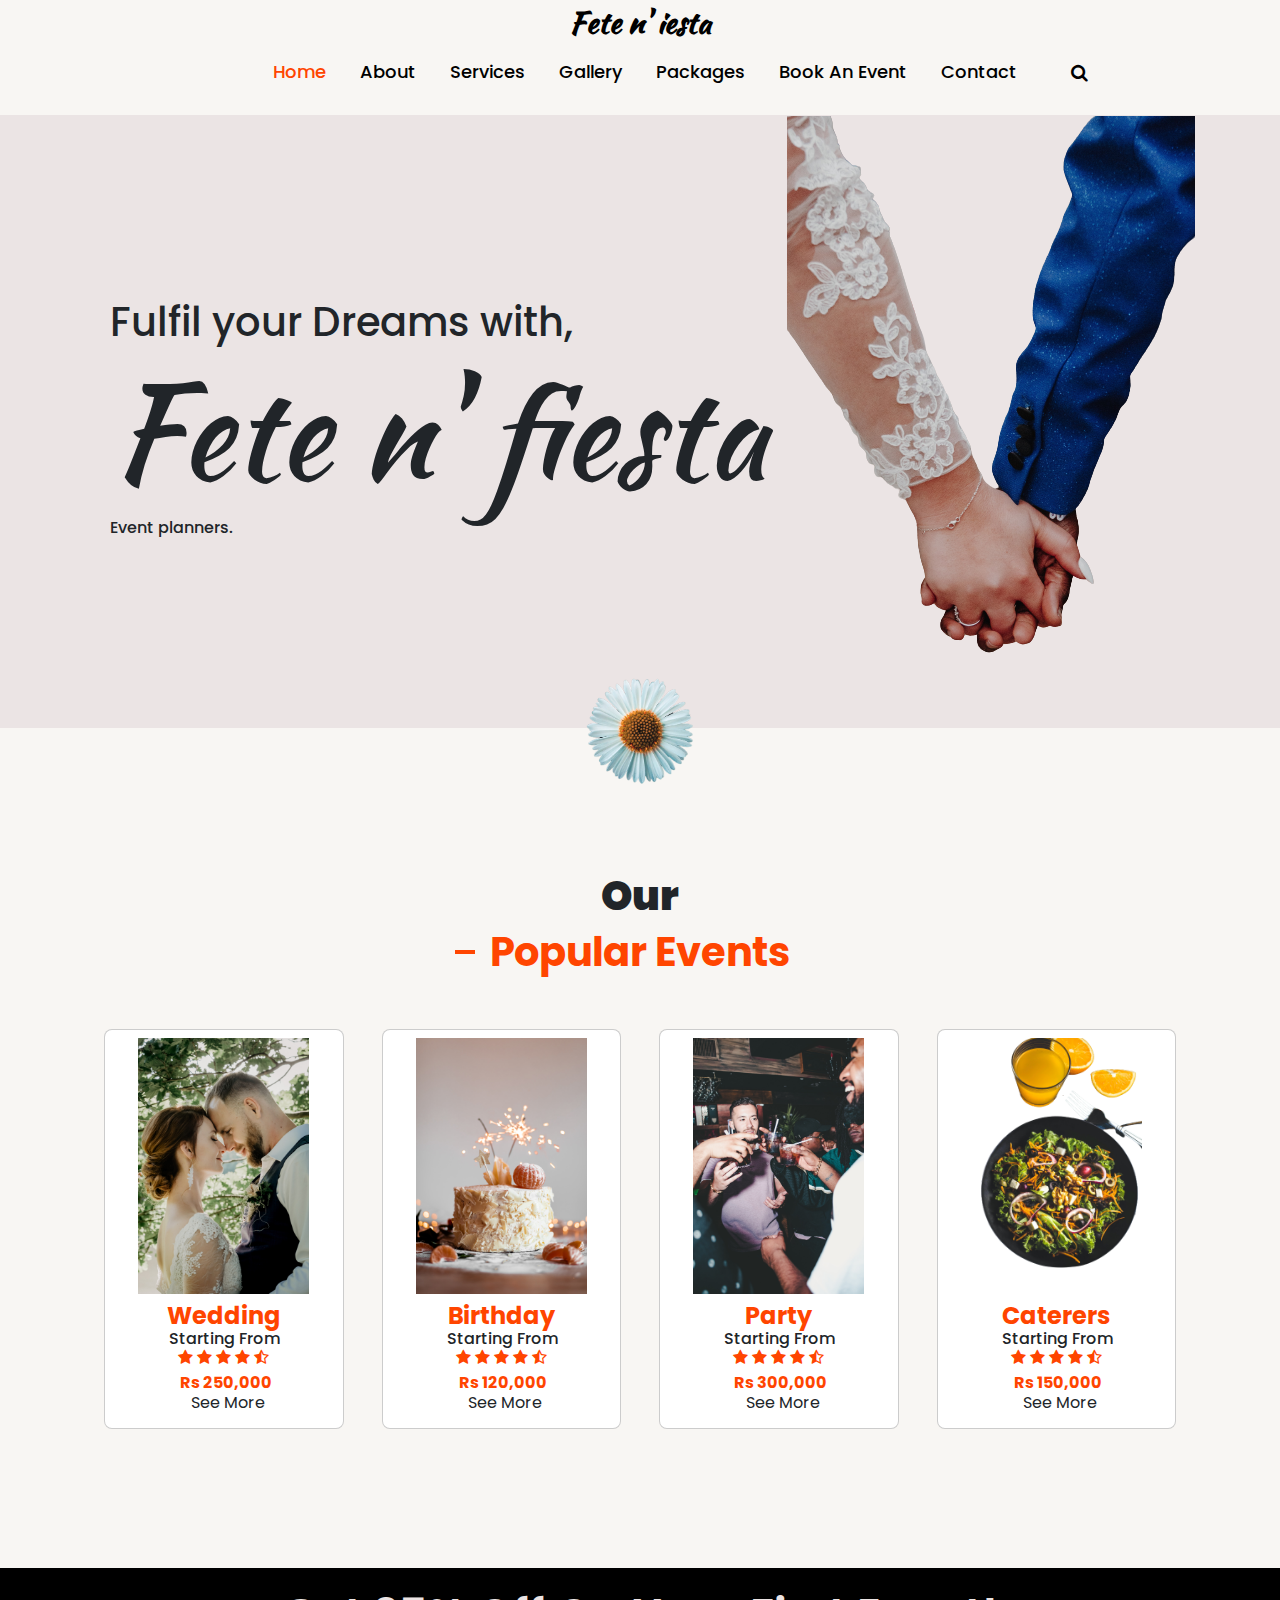
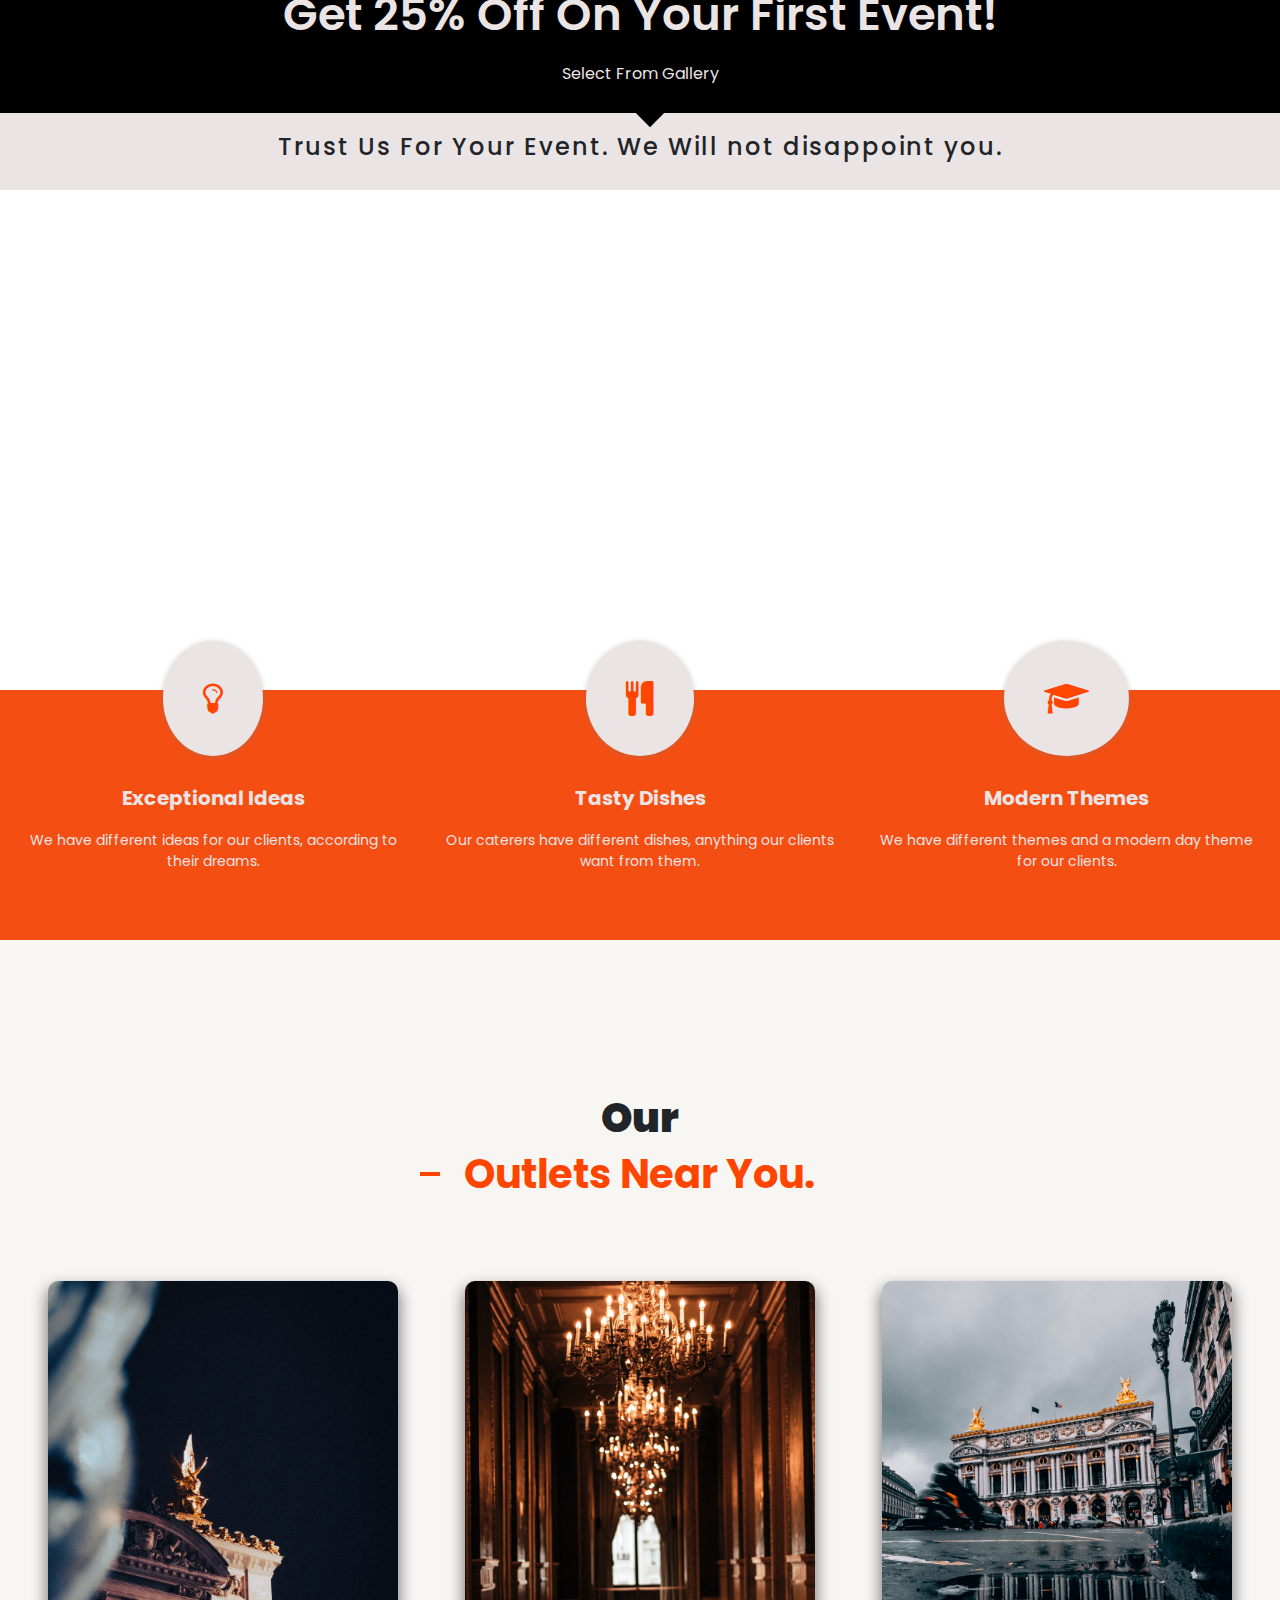
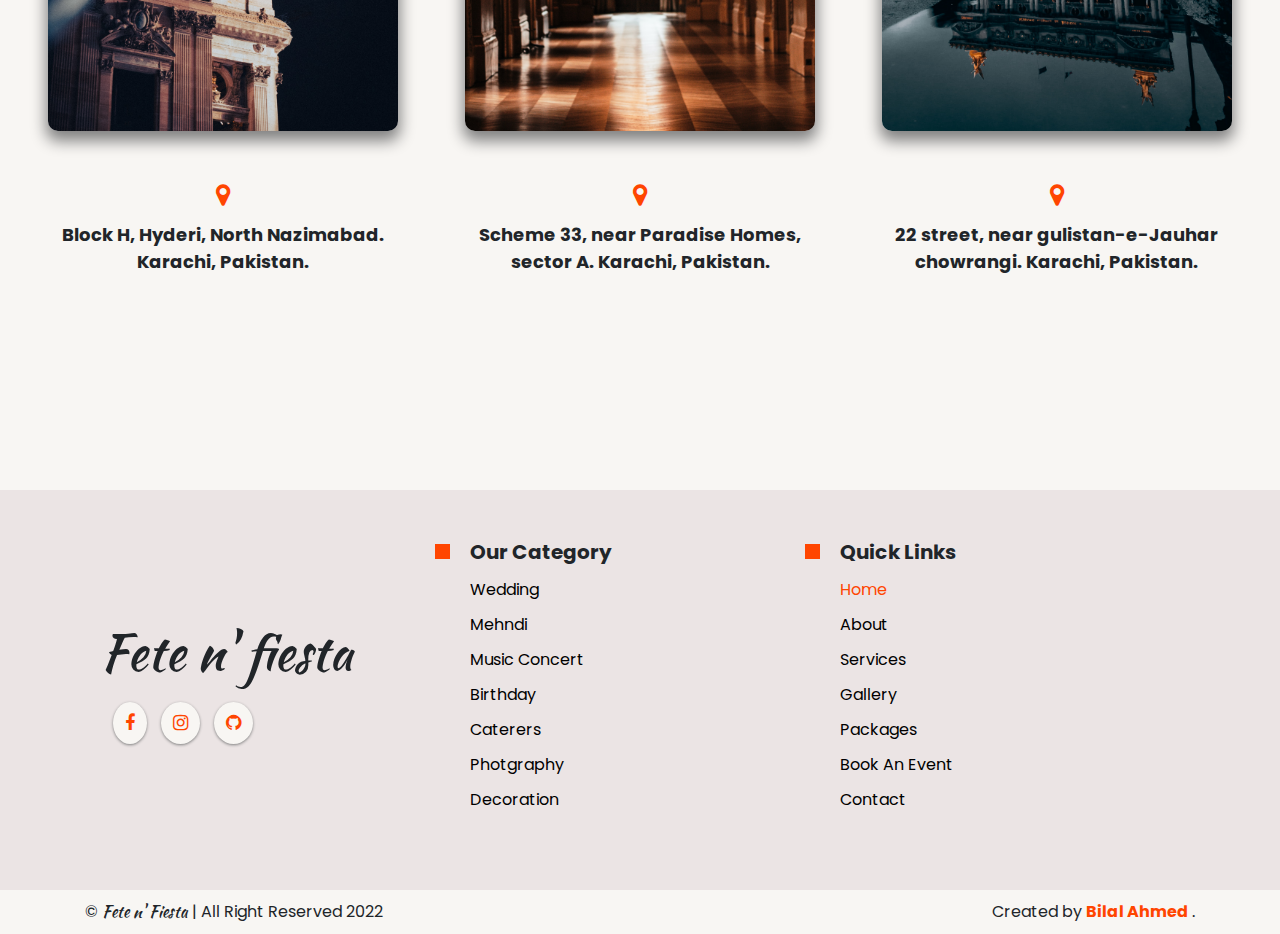
<file: index.html>
<!DOCTYPE html>
<html lang="en">

<head>
    <meta charset="UTF-8">
    <meta http-equiv="X-UA-Compatible" content="IE=edge">
    <meta name="viewport" content="width=device-width, initial-scale=1.0">

    <!------------------ CSS Links---------------------------->
    <link rel="stylesheet" href="css/bootstrap.css">
    <link rel="stylesheet" href="css/style.css">


    <!-- -------------- Font Family -------------------------->
    <link rel="preconnect" href="https://fonts.googleapis.com">
    <link rel="preconnect" href="https://fonts.gstatic.com" crossorigin>
    <link
        href="https://fonts.googleapis.com/css2?family=Poppins:ital,wght@0,200;0,300;0,400;0,600;0,800;0,900;1,100;1,200;1,300;1,500;1,600;1,800;1,900&display=swap"
        rel="stylesheet">

    <link href="http://fonts.cdnfonts.com/css/bohem" rel="stylesheet">

    <link rel="preconnect" href="https://fonts.googleapis.com">
    <link rel="preconnect" href="https://fonts.gstatic.com" crossorigin>
    <link
        href="https://fonts.googleapis.com/css2?family=Kaushan+Script&family=Poppins:ital,wght@0,200;0,300;0,400;0,600;0,800;0,900;1,100;1,200;1,300;1,500;1,600;1,800;1,900&display=swap"
        rel="stylesheet">


    <!-------------- Font Awesome CDN Link --------------->
    <link rel="stylesheet" href="https://cdnjs.cloudflare.com/ajax/libs/font-awesome/4.7.0/css/font-awesome.min.css">

    <!--------------------- Title ---------------------------->
    <title> Fete n' Fiesta | Planners </title>
    <link rel="icon" href="images/caterer.png">

</head>

<body>

    <!-- header Start  -->

    <section class="wrapper">
                <div class="logo"><a href="#"> Fete n' iesta </a></div>
                <nav>
                    <input type="checkbox" id="show-search">
                    <input type="checkbox" id="show-menu">
                    <label for="show-menu" class="menu-icon"> <i class="fa fa-bars" aria-hidden="true"></i> </label>
                    <div class="content">
        
                        <ul class="links">
                            <li><a href="index.html" class="active">Home</a></li>
                            <li><a href="about.html">About</a></li>
                            <li>
                                <a href="service.html" class="desktop-link">Services</a>
                                <input type="checkbox" id="show-features">
                                <label for="show-features"> Services</label>
                                <ul>
                                    <li><a href="service.html"> Wedding </a></li>
                                    <li><a href="service.html"> Mehndi </a></li>
                                    <li><a href="service.html"> Music Concert </a></li>
                                    <li><a href="service.html"> Birthday </a></li>
                                    <li><a href="service.html"> Foods & Drinks </a></li>
                                    <li><a href="service.html"> Photography </a></li>
                                    <li><a href="service.html"> Decoration </a></li>
                                </ul>
                            </li>
                            <li>
                                <a href="gallery.html" class="desktop-link">Gallery</a>
                                <input type="checkbox" id="show-services">
                                <label for="show-services">Gallery </label>
                                <ul>
                                    <li><a href="gallery.html"> Wedding </a></li>
                                    <li><a href="gallery.html"> Mehndi </a></li>
                                    <li><a href="gallery.html"> Music Concert </a></li>
                                    <li><a href="gallery.html"> Birthday </a></li>
                                    <li>
                                        <a href="#" class="desktop-link">More Items</a>
                                        <input type="checkbox" id="show-items">
                                        <label for="show-items">More Items</label>
                                        <ul>
                                            <li><a href="gallery.html"> Foods & Drinks </a></li>
                                            <li><a href="gallery.html"> Photography </a></li>
                                            <li><a href="gallery.html"> Decoration </a></li>
                                        </ul>
                                    </li>
                                </ul>
                            </li>
        
        
                            <li><a href="package.html"> Packages </a></li>
                            <li><a href="bookevent.html"> Book An Event </a></li>
                            <li><a href="contact.html"> Contact </a></li>
                        </ul>
                    </div>
                    <label for="show-search" class="search-icon"> <i class="fa fa-search" aria-hidden="true"></i> </label>
                    <form action="#" class="search-box">
                        <input type="text" placeholder="Type Something to Search..." required>
                        <button type="submit" class="go-icon"> <i class="fa fa-angle-right" aria-hidden="true"></i> </button>
                    </form>
                </nav>
            </div>
            </section>

            <!-- header End -->

            
            <!-- Home section Start -->

            <section class="home" id="home">
                <div class="container">
                    <div class="home-content">
                        <div class="col-md-8">
                        <div class="content">
                            <h4> Fulfil your Dreams with, </h4>
                            <h1 style="font-family: 'Kaushan Script', cursive;"> Fete n' fiesta </h1>
                            <h6> Event planners. </h6>
                        </div>
                        </div>
                    </div>
                </div>
            </section>

            <!-- Home section End -->

            <!-- Service section Start -->

            <section class="service">
                <div class="container">
                    <div class="secondary-heading">
                        <img src="images/flower.png" alt="">
                    </div>

                    <div class="heading">
                        <h3> Our </h3>
                        <h2 class="primary-heading"> Popular Events </h2>
                    </div>

                    <div class="service-content">
                        <div class="col-sm-12 col-md-6 col-lg-4 col-xl-3">
                            <div class="box">
                                <a href="#"> <i class="fa fa-heart" aria-hidden="true"></i></a>
                                <a href="#"> <i class="fa fa-eye" aria-hidden="true"></i></a>
                                <img src="images/victoria-priessnitz-pVk9DBHWsY0-unsplash.jpg" alt="">
                                <h3> Wedding </h3>
                                <div class="stars">
                                    <i class="fa fa-star" aria-hidden="true"></i>
                                    <i class="fa fa-star" aria-hidden="true"></i>
                                    <i class="fa fa-star" aria-hidden="true"></i>
                                    <i class="fa fa-star" aria-hidden="true"></i>
                                    <i class="fa fa-star-half-o" aria-hidden="true"></i>
                                </div>
                                <h6> Starting From </h6>
                                <span>Rs 250,000</span>
                                <a href="gallery.html" class="btn"> See More</a>
                            </div>
                        </div>

                        <div class="col-sm-12 col-md-6 col-lg-4 col-xl-3">
                            <div class="box">
                                <a href="#"> <i class="fa fa-heart" aria-hidden="true"></i></a>
                                <a href="#"> <i class="fa fa-eye" aria-hidden="true"></i></a>
                                <img src="images/stories-ys8qztLjJyg-unsplash.jpg" alt="">
                                <h3> Birthday </h3>
                                <div class="stars">
                                    <i class="fa fa-star" aria-hidden="true"></i>
                                    <i class="fa fa-star" aria-hidden="true"></i>
                                    <i class="fa fa-star" aria-hidden="true"></i>
                                    <i class="fa fa-star" aria-hidden="true"></i>
                                    <i class="fa fa-star-half-o" aria-hidden="true"></i>
                                </div>
                                <h6> Starting From </h6>
                                <span>Rs 120,000</span>
                                <a href="gallery.html" class="btn"> See More</a>
                            </div>
                        </div>

                        <div class="col-sm-12 col-md-6 col-lg-4 col-xl-3">
                            <div class="box">
                                <a href="#"> <i class="fa fa-heart" aria-hidden="true"></i></a>
                                <a href="#"> <i class="fa fa-eye" aria-hidden="true"></i></a>
                                <img src="images/john-arano-_qADvinJi20-unsplash.jpg" alt="">
                                <h3> Party </h3>
                                <div class="stars">
                                    <i class="fa fa-star" aria-hidden="true"></i>
                                    <i class="fa fa-star" aria-hidden="true"></i>
                                    <i class="fa fa-star" aria-hidden="true"></i>
                                    <i class="fa fa-star" aria-hidden="true"></i>
                                    <i class="fa fa-star-half-o" aria-hidden="true"></i>
                                </div>
                                <h6> Starting From </h6>
                                <span>Rs 300,000</span>
                                <a href="gallery.html" class="btn"> See More</a>
                            </div>
                        </div>

                        <div class="col-sm-12 col-md-6 col-lg-4 col-xl-3">
                            <div class="box">
                                <a href="#"> <i class="fa fa-heart" aria-hidden="true"></i></a>
                                <a href="#"> <i class="fa fa-eye" aria-hidden="true"></i></a>
                                <img src="images/caterer.png" alt="">
                                <h3> Caterers </h3>
                                <div class="stars">
                                    <i class="fa fa-star" aria-hidden="true"></i>
                                    <i class="fa fa-star" aria-hidden="true"></i>
                                    <i class="fa fa-star" aria-hidden="true"></i>
                                    <i class="fa fa-star" aria-hidden="true"></i>
                                    <i class="fa fa-star-half-o" aria-hidden="true"></i>
                                </div>
                                <h6> Starting From </h6>
                                <span>Rs 150,000</span>
                                <a href="gallery.html" class="btn"> See More</a>
                            </div>
                        </div>
                    </div>
                </div>
            </section>

            <!-- Service section End -->

            <!-- Discount section Start -->
            <section class="discount">
                <div class="container">
                    <div class="discount-content">
                        <div class="disc-content">
                            <h2> Get 25% Off On Your First Event! </h2>
                            <a href="gallery.html" class="btn"> Select From Gallery </a>
                        </div>
                    </div>
                </div>
            </section>

            <!-- Discount section End -->

            <!-- Registration section Start -->
            <section class="registration">
                <div class="container">
                    <div class="register-content">
                        <div class="reg-content">
                            <h4> Trust Us For Your Event. We Will not disappoint you.</h4>
                        </div>
                    </div>
                </div>
            </section>

            <!-- Registration section End -->

            <!-- Speciality section Start -->

            <section>
                <div class="speciality"></div>
                <div class="special-content">
                    <div class="spec-content col-md-4">
                        <i class="fa fa-lightbulb-o" aria-hidden="true"></i>
                        <h3> Exceptional Ideas </h3>
                        <p> We have different ideas for our clients, according to their dreams.</p>
                    </div>

                    <div class="spec-content col-md-4">
                        <i class="fa fa-cutlery" aria-hidden="true"></i>
                        <h3> Tasty Dishes </h3>
                        <p> Our caterers have different dishes, anything our clients want from them.</p>
                    </div>

                    <div class="spec-content col-md-4">
                        <i class="fa fa-graduation-cap" aria-hidden="true"></i>
                        <h3> Modern Themes </h3>
                        <p> We have different themes and a modern day theme for our clients.</p>
                    </div>
            </section>

            <!-- Speciality section End -->

            <!-- location section Start -->

            <section class="location">
                <div class="container-fluid">

                    <div class="heading">
                        <h3> Our </h3>
                        <h2 class="primary-heading"> Outlets Near You. </h2>
                    </div>

                    <div class="location-content">
                        <div class="col-sm-12 col-md-6 col-lg-6 col-xl-4">
                            <div class="loc-content">
                                <a href="https://goo.gl/maps/N85835RAcukauBrp9"> <img src="images/loc1.jpg" alt=""> </a>
                                <i class="fa fa-map-marker" aria-hidden="true"></i>
                                <p> Block H, Hyderi, North Nazimabad. Karachi, Pakistan. </p>
                            </div>
                        </div>

                        <div class="col-sm-12 col-md-6 col-lg-6 col-xl-4">
                            <div class="loc-content">
                                <a href="https://goo.gl/maps/yfSWhz3uUcDUCBUE8"><img src="images/loc2.jpg" alt=""></a>
                                <i class="fa fa-map-marker" aria-hidden="true"></i>
                                <p> Scheme 33, near Paradise Homes, sector A. Karachi, Pakistan. </p>
                            </div>
                        </div>

                        <div class="col-sm-12 col-md-6 col-lg-6 col-xl-4">
                            <div class="loc-content">
                                <a href="https://goo.gl/maps/gK6r8D3bEEnBhU298"><img src="images/loc3.jpg" alt=""></a>
                                <i class="fa fa-map-marker" aria-hidden="true"></i>
                                <p> 22 street, near gulistan-e-Jauhar chowrangi. Karachi, Pakistan. </p>
                            </div>
                        </div>
                    </div>
                </div>
            </section>

            <!-- location section End -->

            <!-- HyperLinks Section Start -->

            <section class="hyperlink">
                <div class="container">
                    <div class="hyperlink-content">
                        <div class="hyp-content">
                            <div class="col-sm-12 col-md-4 col-lg-4">
                                <div class="hyp-logo">
                                    <h1 style="font-family: 'Kaushan Script', cursive;"> Fete n' fiesta</h1>
                                    <div class="btn">
                                        <a href="#"> <i class="fa fa-facebook" aria-hidden="true"></i> </a>
                                        <a href="#"> <i class="fa fa-instagram" aria-hidden="true"></i> </a>
                                        <a href="#"> <i class="fa fa-github" aria-hidden="true"></i> </a>
                                    </div>
                                </div>
                            </div>

                            <div class="col-sm-12 col-md-4 col-lg-4">
                                <div class="categories">
                                    <h5> Our Category </h5>
                                    <ul>
                                        <li> <a href="gallery.html"> Wedding </a></li>
                                        <li> <a href="gallery.html"> Mehndi </a></li>
                                        <li> <a href="gallery.html"> Music Concert </a></li>
                                        <li> <a href="gallery.html"> Birthday </a></li>
                                        <li> <a href="gallery.html"> Caterers </a></li>
                                        <li> <a href="gallery.html"> Photgraphy </a></li>
                                        <li> <a href="gallery.html"> Decoration </a></li>
                                    </ul>
                                </div>
                            </div>

                            <div class="col-sm-12 col-md-4 col-lg-4">
                                <div class="hyp-links">
                                    <h5> Quick Links </h5>
                                    <ul>
                                        <li> <a href="index.html" class="active"> Home </a></li>
                                        <li> <a href="about.html"> About </a></li>
                                        <li> <a href="service.html"> Services </a></li>
                                        <li> <a href="gallery.html"> Gallery </a></li>
                                        <li> <a href="package.html"> Packages </a></li>
                                        <li> <a href="bookevent.html"> Book An Event </a></li>
                                        <li> <a href="about.html"> Contact </a></li>
                                    </ul>
                                </div>
                            </div>
                        </div>
                    </div>
                </div>
            </section>

            <!-- Footer section Start -->

            <section class="footer">
                <div class="container">
                    <div class="footer-content">
                        <div class="footer-left">
                            &copy; <span> Fete n' Fiesta </span> | All Right Reserved 2022
                        </div>

                        <div class="footer-right">
                            Created by <b> Bilal Ahmed </b>.
                        </div>
                    </div>
                </div>
            </section>

            <!-- Footer section End -->


            <script src="https://code.jquery.com/jquery-3.6.0.js"
                integrity="sha256-H+K7U5CnXl1h5ywQfKtSj8PCmoN9aaq30gDh27Xc0jk=" crossorigin="anonymous"></script>
            <script src="js/app.js"></script>


</body>

</html>
</file>
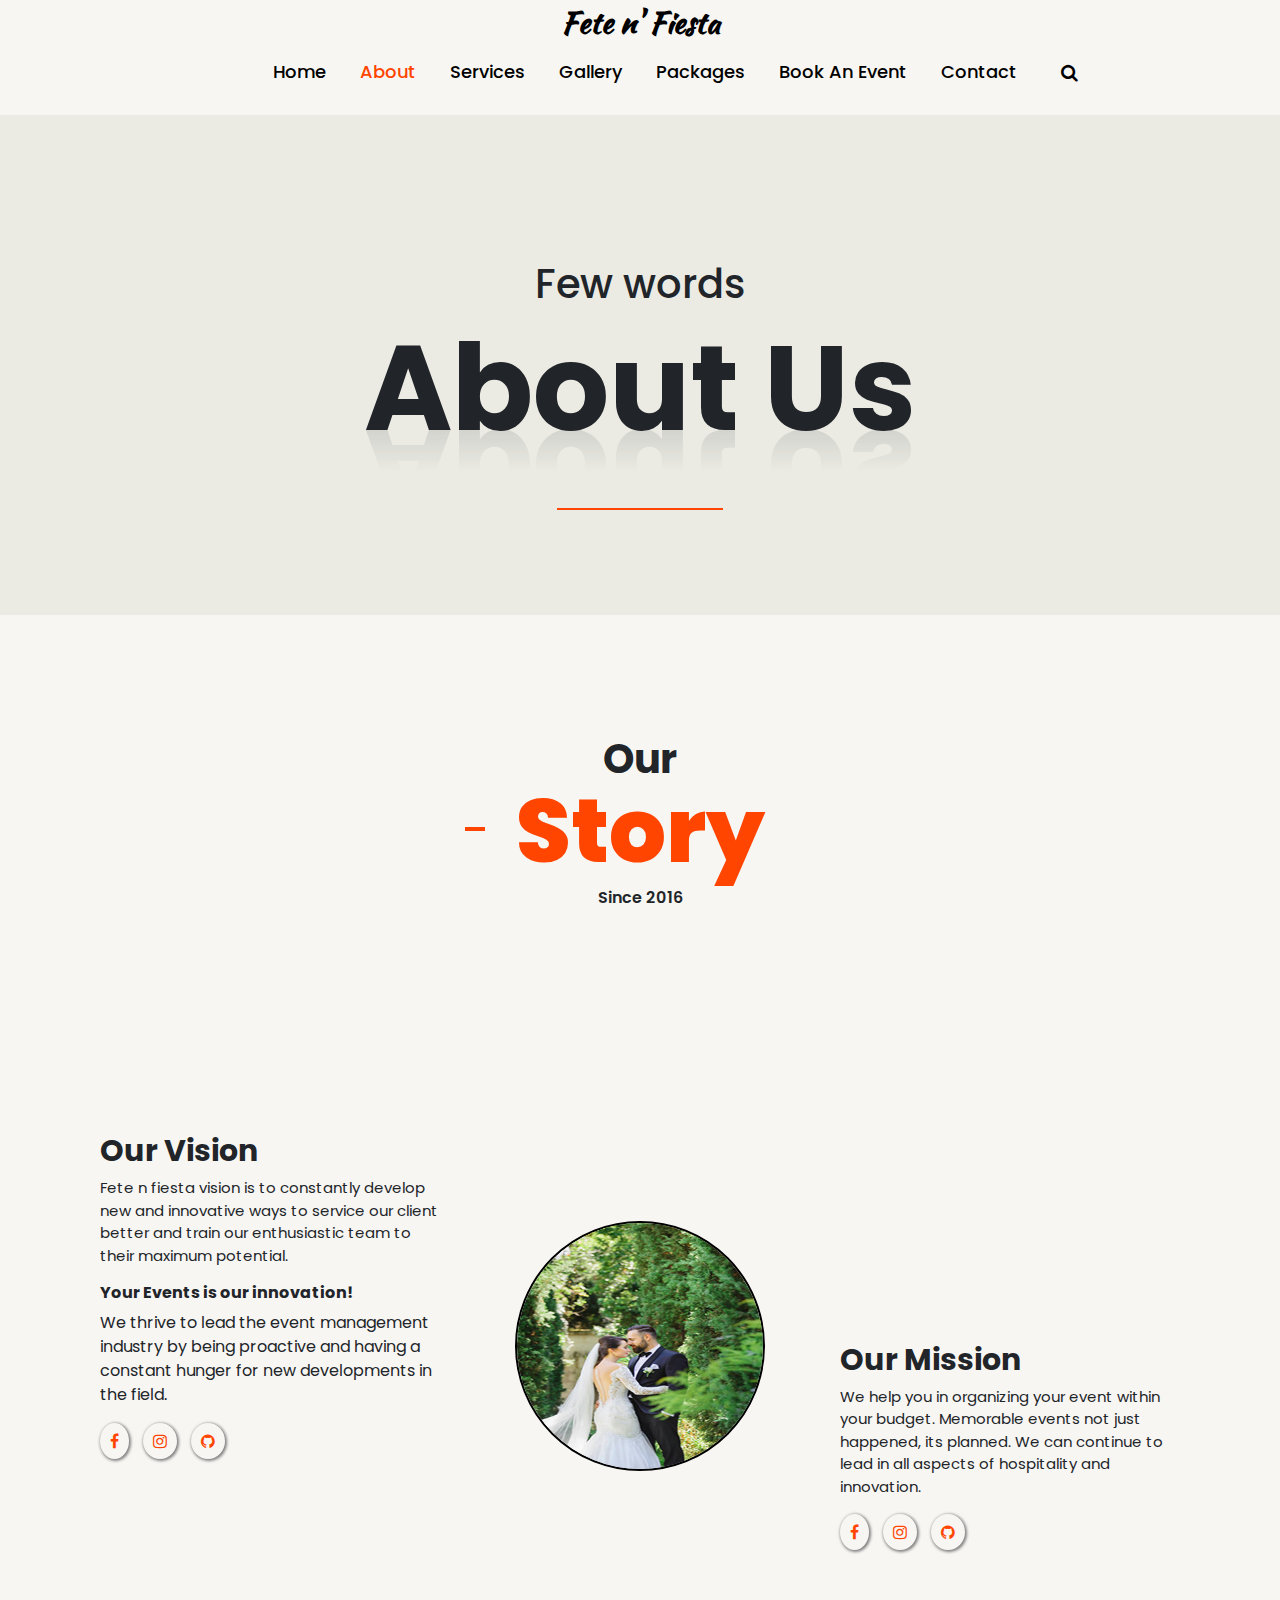
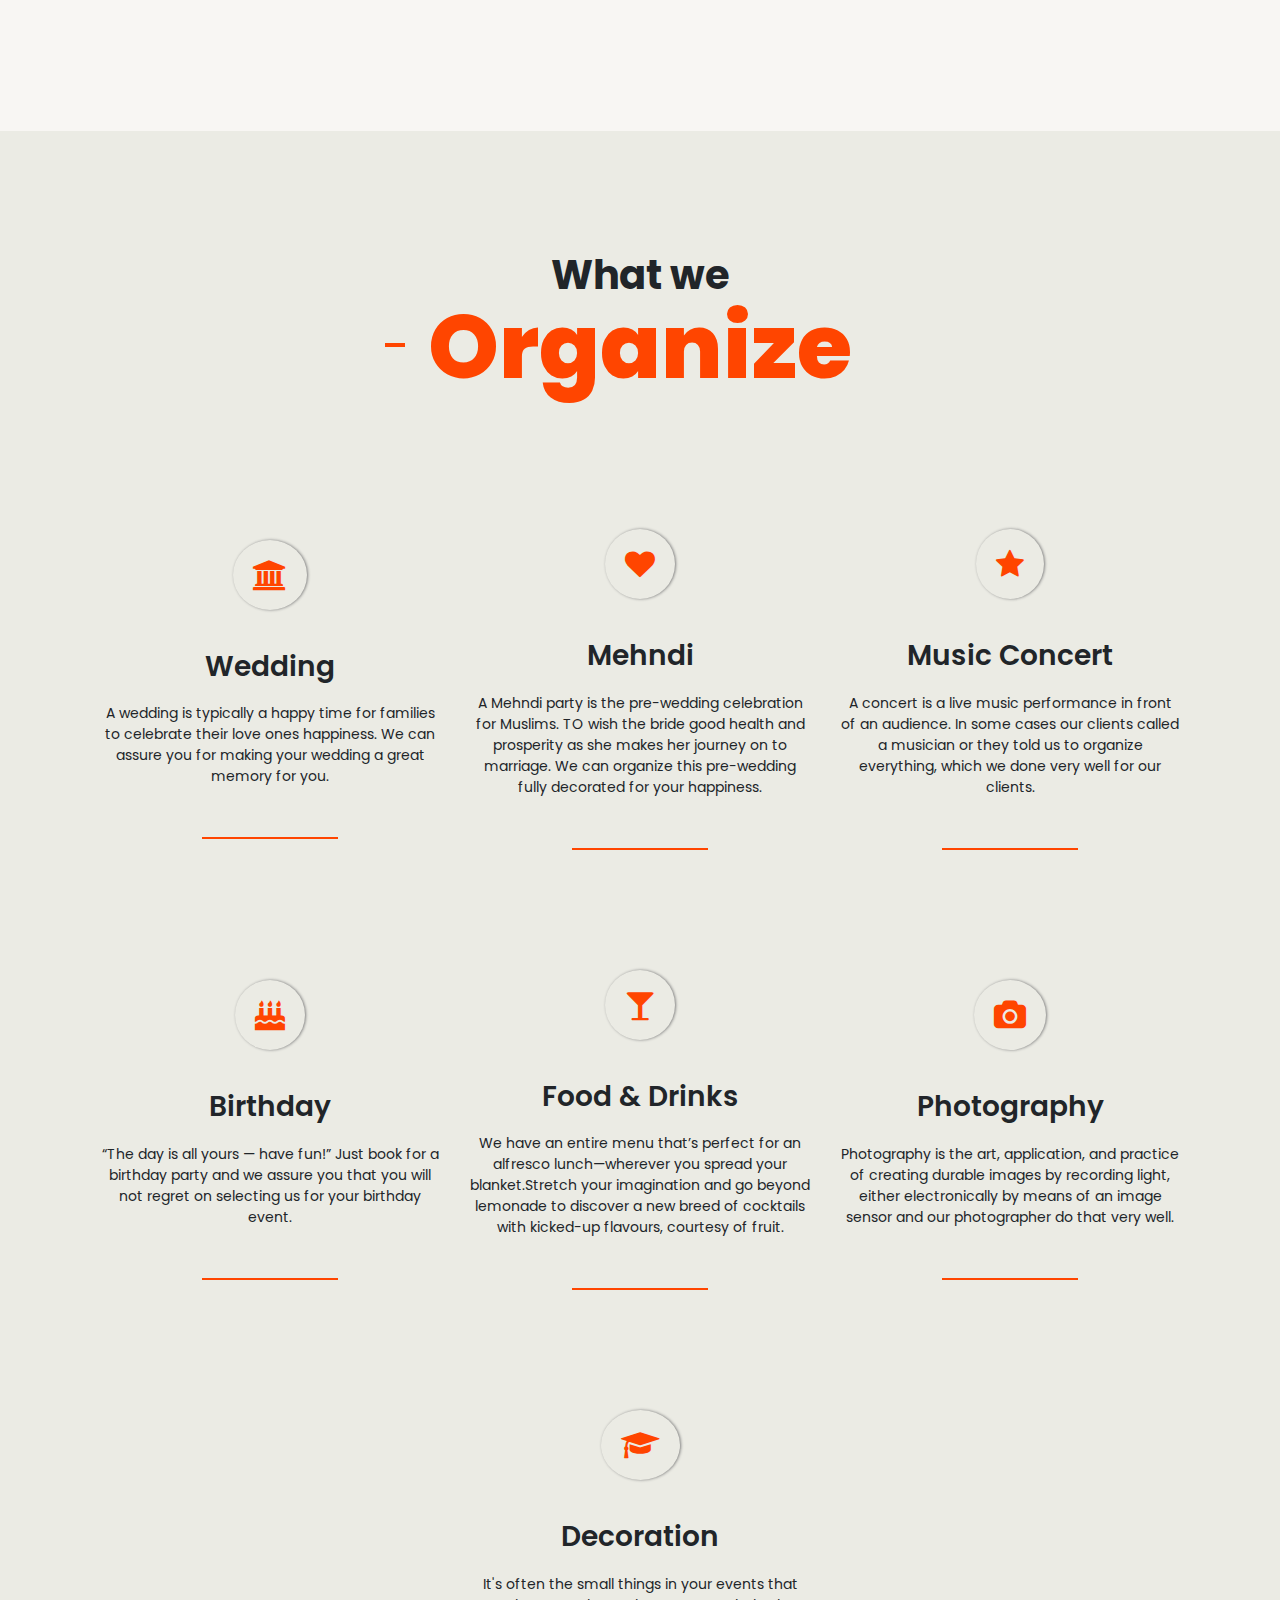
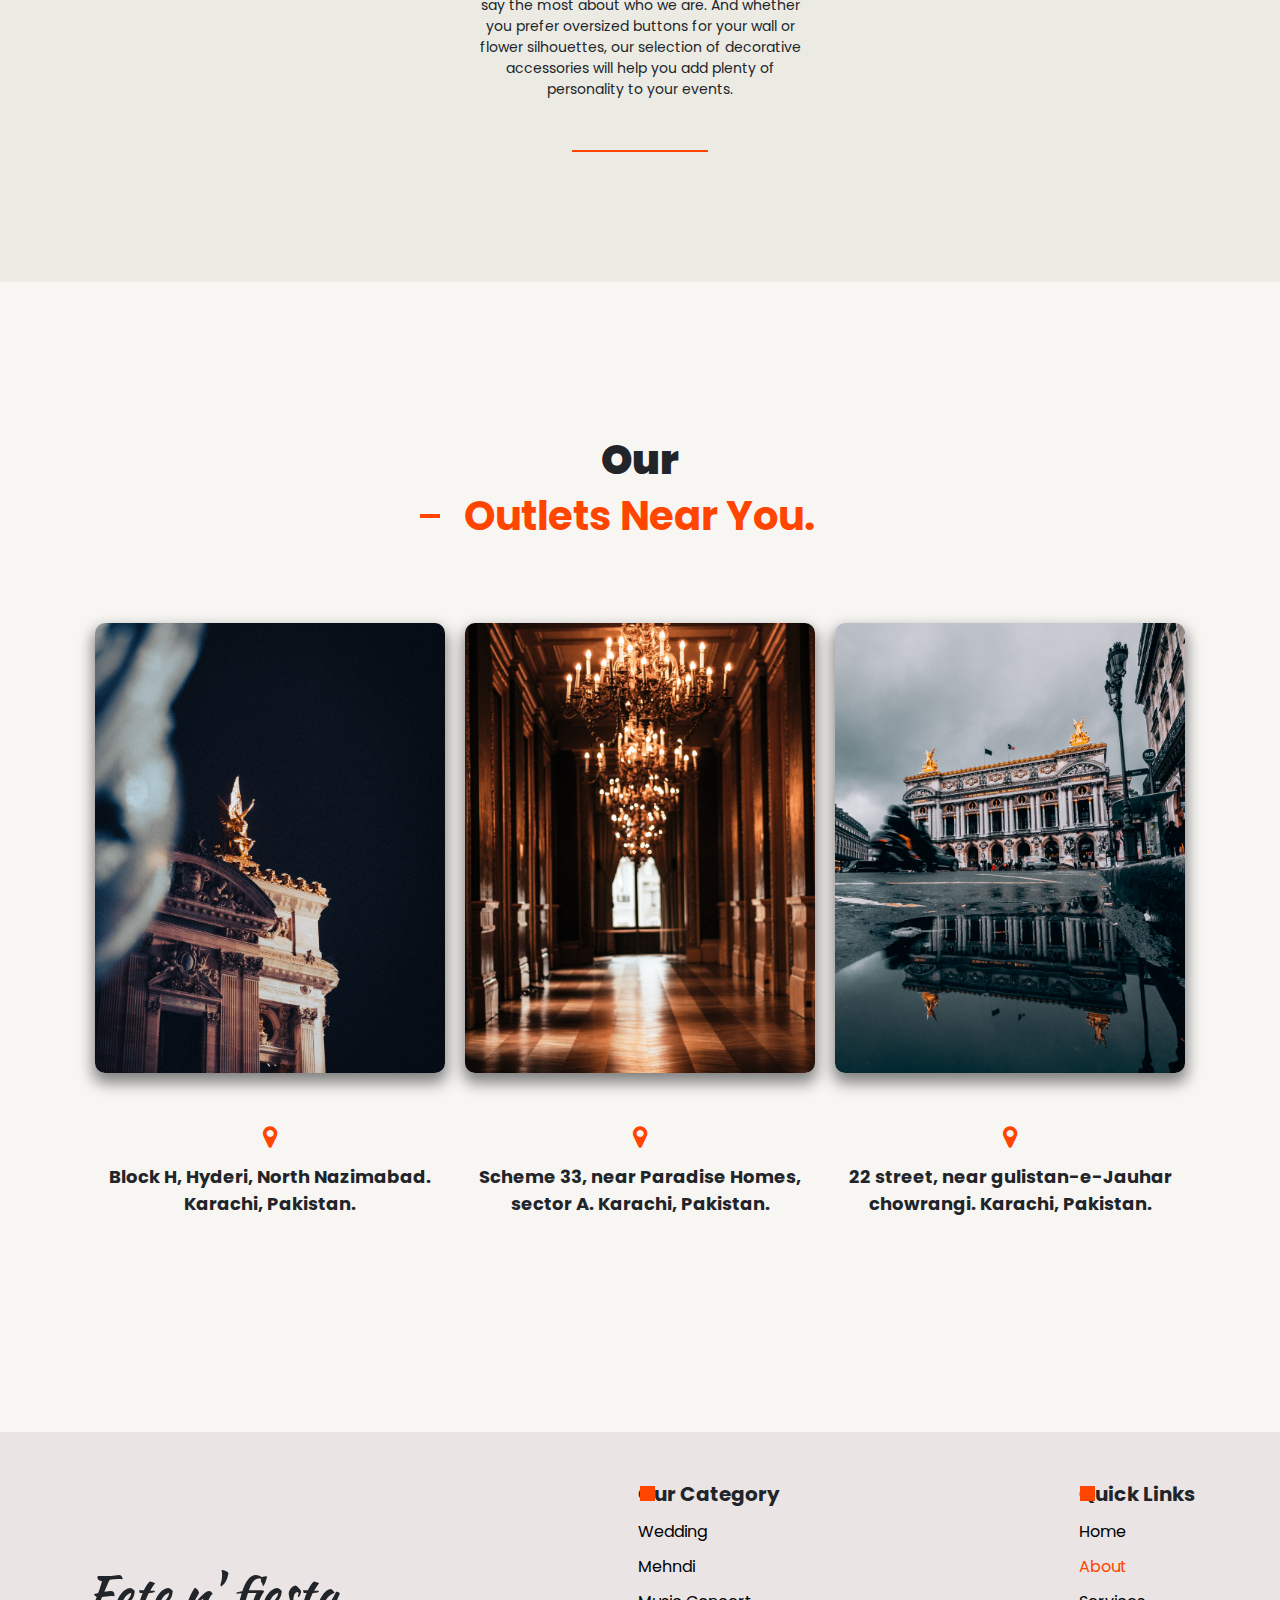
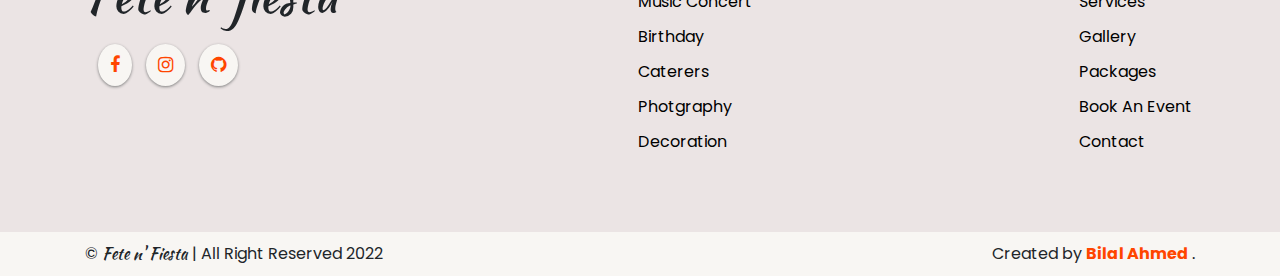
<file: about.html>
<!DOCTYPE html>
<html lang="en">

<head>
    <meta charset="UTF-8">
    <meta http-equiv="X-UA-Compatible" content="IE=edge">
    <meta name="viewport" content="width=device-width, initial-scale=1.0">

    <!------------------ Css Link ----------------->
    <link rel="stylesheet" href="css/about.css">
    <link rel="stylesheet" href="css/bootstrap.css">



    <!------------- Font Family Link ------------------>
    <link rel="preconnect" href="https://fonts.googleapis.com">
    <link rel="preconnect" href="https://fonts.gstatic.com" crossorigin>
    <link
        href="https://fonts.googleapis.com/css2?family=Poppins:ital,wght@0,200;0,300;0,400;0,600;0,800;0,900;1,100;1,200;1,300;1,500;1,600;1,800;1,900&display=swap"
        rel="stylesheet">

    <link href="http://fonts.cdnfonts.com/css/bohem" rel="stylesheet">

    <link rel="preconnect" href="https://fonts.googleapis.com">
    <link rel="preconnect" href="https://fonts.gstatic.com" crossorigin>
    <link
        href="https://fonts.googleapis.com/css2?family=Kaushan+Script&family=Poppins:ital,wght@0,200;0,300;0,400;0,600;0,800;0,900;1,100;1,200;1,300;1,500;1,600;1,800;1,900&display=swap"
        rel="stylesheet">



    <!-------------- Font Awesome CDN Link --------------->
    <link rel="stylesheet" href="https://cdnjs.cloudflare.com/ajax/libs/font-awesome/4.7.0/css/font-awesome.min.css">



    <!------------------ Title -------------------->
    <title> Fete n' Fiesta | Event Planners </title>
    <link rel="icon" href="images/caterer.png">

</head>

<body>

    <!-- header Start  -->

    <section class="wrapper">
        <div class="logo"><a href="#"> Fete n' Fiesta </a></div>
        <nav>
            <input type="checkbox" id="show-search">
            <input type="checkbox" id="show-menu">
            <label for="show-menu" class="menu-icon"> <i class="fa fa-bars" aria-hidden="true"></i> </label>
            <div class="content">

                <ul class="links">
                    <li><a href="index.html">Home</a></li>
                    <li><a href="about.html" class="active">About</a></li>
                    <li>
                        <a href="service.html" class="desktop-link">Services</a>
                        <input type="checkbox" id="show-features">
                        <label for="show-features"> Services</label>
                        <ul>
                            <li><a href="service.html"> Wedding </a></li>
                            <li><a href="service.html"> Mehndi </a></li>
                            <li><a href="service.html"> Music Concert </a></li>
                            <li><a href="service.html"> Birthday </a></li>
                            <li><a href="service.html"> Foods & Drinks </a></li>
                            <li><a href="service.html"> Photography </a></li>
                            <li><a href="service.html"> Decoration </a></li>
                        </ul>
                    </li>
                    <li>
                        <a href="gallery.html" class="desktop-link">Gallery</a>
                        <input type="checkbox" id="show-services">
                        <label for="show-services">Gallery </label>
                        <ul>
                            <li><a href="gallery.html"> Wedding </a></li>
                            <li><a href="gallery.html"> Mehndi </a></li>
                            <li><a href="gallery.html"> Music Concert </a></li>
                            <li><a href="gallery.html"> Birthday </a></li>
                            <li>
                                <a href="#" class="desktop-link">More Items</a>
                                <input type="checkbox" id="show-items">
                                <label for="show-items">More Items</label>
                                <ul>
                                    <li><a href="gallery.html"> Foods & Drinks </a></li>
                                    <li><a href="gallery.html"> Photography </a></li>
                                    <li><a href="gallery.html"> Decoration </a></li>
                                </ul>
                            </li>
                        </ul>
                    </li>


                    <li><a href="package.html"> Packages </a></li>
                    <li><a href="bookevent.html"> Book An Event </a></li>
                    <li><a href="contact.html"> Contact </a></li>
                </ul>
            </div>
            <label for="show-search" class="search-icon"> <i class="fa fa-search" aria-hidden="true"></i> </label>
            <form action="#" class="search-box">
                <input type="text" placeholder="Type Something to Search..." required>
                <button type="submit" class="go-icon"> <i class="fa fa-angle-right" aria-hidden="true"></i> </button>
            </form>
        </nav>
    </div>
    </section>

    <!-- header End -->

    <!-- About Home Start -->

    <section class="home">
        <div class="container">
            <div class="home-content">
                <h4> Few words</h4>
                <h1> About Us</h1>
            </div>
        </div>
    </section>

    <!-- Home Section End -->

    <!-- Story Section Start -->

    <section class="story">
        <div class="container">

            <div class="story-content">
                <div class="secondary-heading">
                    <h4> Our </h4>
                    <h1> Story </h1>
                    <h6> Since 2016 </h6>
                </div>

                <div class="story-body">
                    <div class="col-md-4">
                        <h3> Our Vision </h3>
                        <p> Fete n fiesta vision is to constantly develop new and innovative ways to service our client
                            better and train our enthusiastic team to their maximum potential.<h6> <b> Your Events is our innovation! </b> </h6> We thrive to lead the
                            event management industry by being proactive and having a constant hunger for new
                            developments in the field.
                            
                        </p>
                        <div class="social-icon">
                            <a href="#"> <i class="fa fa-facebook" aria-hidden="true"></i> </a>
                            <a href="#"> <i class="fa fa-instagram" aria-hidden="true"></i> </a>
                            <a href="#"> <i class="fa fa-github" aria-hidden="true"></i> </a>
                        </div>
                    </div>

                    <div class="col-md-4">
                        <div class="story-img">
                            <img src="images/story.jpg" alt="">
                        </div>

                    </div>

                    <div class="col-md-4">
                        <div class="story-3">
                            <h3> Our Mission</h3>
                            <p> We help you in organizing your event within your budget.
                                Memorable events not just happened, its planned. We can continue to lead in all aspects of hospitality and innovation.</p>
                            <div class="social-icon">
                                <a href="#"> <i class="fa fa-facebook" aria-hidden="true"></i> </a>
                                <a href="#"> <i class="fa fa-instagram" aria-hidden="true"></i> </a>
                                <a href="#"> <i class="fa fa-github" aria-hidden="true"></i> </a>
                            </div>
                        </div>
                    </div>
                </div>
            </div>
        </div>
    </section>

    <!-- Story Section Ends -->

    <!-- Organize Section start -->

    <section class="organize">
        <div class="container">
            <div class="oraganize-content">
                <div class="secondary-heading">
                    <h4> What we </h4>
                    <h1> Organize </h1>
                </div>


                <div class="organize-body">
                    <div class="col-md-4">
                        <div class="org-body">
                            <span> <i class="fa fa-university" aria-hidden="true"></i> </span>
                            <h3> Wedding </h3>
                            <p> A wedding is typically a happy time for families to celebrate their love ones happiness. We can assure you for making your wedding a great memory for you.

                            </p>
                        </div>
                    </div>

                    <div class="col-md-4">
                        <div class="org-body">
                            <span> <i class="fa fa-heart" aria-hidden="true"></i> </span>
                            <h3> Mehndi </h3>
                            <p> A Mehndi party is the pre-wedding celebration for Muslims.  TO wish the bride good health and prosperity as she makes her journey on to marriage. We can organize this pre-wedding fully decorated for your happiness.</p>
                        </div>
                    </div>

                    <div class="col-md-4">
                        <div class="org-body">
                            <span> <i class="fa fa-star" aria-hidden="true"></i> </span>
                            <h3> Music Concert </h3>
                            <p> A concert is a live music performance in front of an audience. In some cases our clients called a musician or they told us to organize everything, which we done very well for our clients.</p>
                        </div>
                    </div>
                </div>

                <div class="organize-body">
                    <div class="col-md-4">
                        <div class="org-body">
                            <span> <i class="fa fa-birthday-cake" aria-hidden="true"></i> </span>
                            <h3> Birthday </h3>
                            <p> “The day is all yours — have fun!” Just book for a birthday party and we assure you that you will not regret on selecting us for your birthday event.</p>
                        </div>
                    </div>

                    <div class="col-md-4">
                        <div class="org-body">
                            <span> <i class="fa fa-glass" aria-hidden="true"></i> </span>
                            <h3> Food & Drinks </h3>
                            <p> We have an entire menu that’s perfect for an alfresco lunch—wherever you spread your blanket.Stretch your imagination and go beyond lemonade to discover a new breed of cocktails with kicked-up flavours, courtesy of fruit.</p>
                        </div>
                    </div>

                    <div class="col-md-4">
                        <div class="org-body">
                            <span> <i class="fa fa-camera" aria-hidden="true"></i> </span>
                            <h3> Photography </h3>
                            <p> Photography is the art, application, and practice of creating durable images by recording light, either electronically by means of an image sensor and our photographer do that very well.</p>
                        </div>
                    </div>
                </div>

                <div class="organize-desc">
                    <div class="col-md-4">
                        <div class="org-body">
                            <span> <i class="fa fa-graduation-cap" aria-hidden="true"></i> </span>
                            <h3> Decoration </h3>
                            <p>It's often the small things in your events that say the most about who we are. And whether you prefer oversized buttons for your wall or flower silhouettes, our selection of decorative accessories will help you add plenty of personality to your events.</p>
                        </div>
                    </div>
                </div>
            </div>
        </div>
        </div>
        </div>
        </div>
    </section>

    <!-- Organize Section End -->

    <!-- Location Section Start -->

    <section class="location">
        <div class="container">

            <div class="heading">
                <h3> Our </h3>
                <h2 class="primary-heading"> Outlets Near You. </h2>
            </div>

            <div class="location-content">
                <div class="loc-content">
                    <img src="images/loc1.jpg" alt="">
                    <i class="fa fa-map-marker" aria-hidden="true"></i>
                    <p> Block H, Hyderi, North Nazimabad. Karachi, Pakistan. </p>
                </div>

                <div class="loc-content">
                    <img src="images/loc2.jpg" alt="">
                    <i class="fa fa-map-marker" aria-hidden="true"></i>
                    <p> Scheme 33, near Paradise Homes, sector A. Karachi, Pakistan. </p>
                </div>

                <div class="loc-content">
                    <img src="images/loc3.jpg" alt="">
                    <i class="fa fa-map-marker" aria-hidden="true"></i>
                    <p> 22 street, near gulistan-e-Jauhar chowrangi. Karachi, Pakistan. </p>
                </div>
            </div>
        </div>
    </section>

    <!-- location section End -->

    <!-- HyperLinks Section Start -->

    <section class="hyperlink">
        <div class="container">
            <div class="hyperlink-content">
                <div class="hyp-content">
                    <div class="hyp-logo">
                        <h1 style="font-family: 'Kaushan Script', cursive;"> Fete n' fiesta</h1>
                        <div class="btn">
                            <a href="#"> <i class="fa fa-facebook" aria-hidden="true"></i> </a>
                            <a href="#"> <i class="fa fa-instagram" aria-hidden="true"></i> </a>
                            <a href="#"> <i class="fa fa-github" aria-hidden="true"></i> </a>
                        </div>
                    </div>

                    <div class="categories">
                        <h5> Our Category </h5>
                        <ul>
                            <li> <a href="gallery.html"> Wedding </a></li>
                            <li> <a href="gallery.html"> Mehndi </a></li>
                            <li> <a href="gallery.html"> Music Concert </a></li>
                            <li> <a href="gallery.html"> Birthday </a></li>
                            <li> <a href="gallery.html"> Caterers </a></li>
                            <li> <a href="gallery.html"> Photgraphy </a></li>
                            <li> <a href="gallery.html"> Decoration </a></li>
                        </ul>
                    </div>

                    <div class="hyp-links">
                        <h5> Quick Links </h5>
                        <ul>
                            <li> <a href="index.html"> Home </a></li>
                            <li> <a href="about.html" class="active"> About </a></li>
                            <li> <a href="service.html"> Services </a></li>
                            <li> <a href="gallery.html"> Gallery </a></li>
                            <li> <a href="package.html"> Packages </a></li>
                            <li> <a href="bookevent.html"> Book An Event </a></li>
                            <li> <a href="about.html"> Contact </a></li>
                        </ul>
                    </div>
                </div>
            </div>
        </div>
    </section>

    <!-- Footer section Start -->

    <section class="footer">
        <div class="container">
            <div class="footer-content">
                <div class="footer-left">
                    &copy; <span> Fete n' Fiesta </span> | All Right Reserved 2022
                </div>

                <div class="footer-right">
                    Created by <b> Bilal Ahmed </b>.
                </div>
            </div>
        </div>
    </section>

    <!-- Footer section End -->

</body>

</html>
</file>
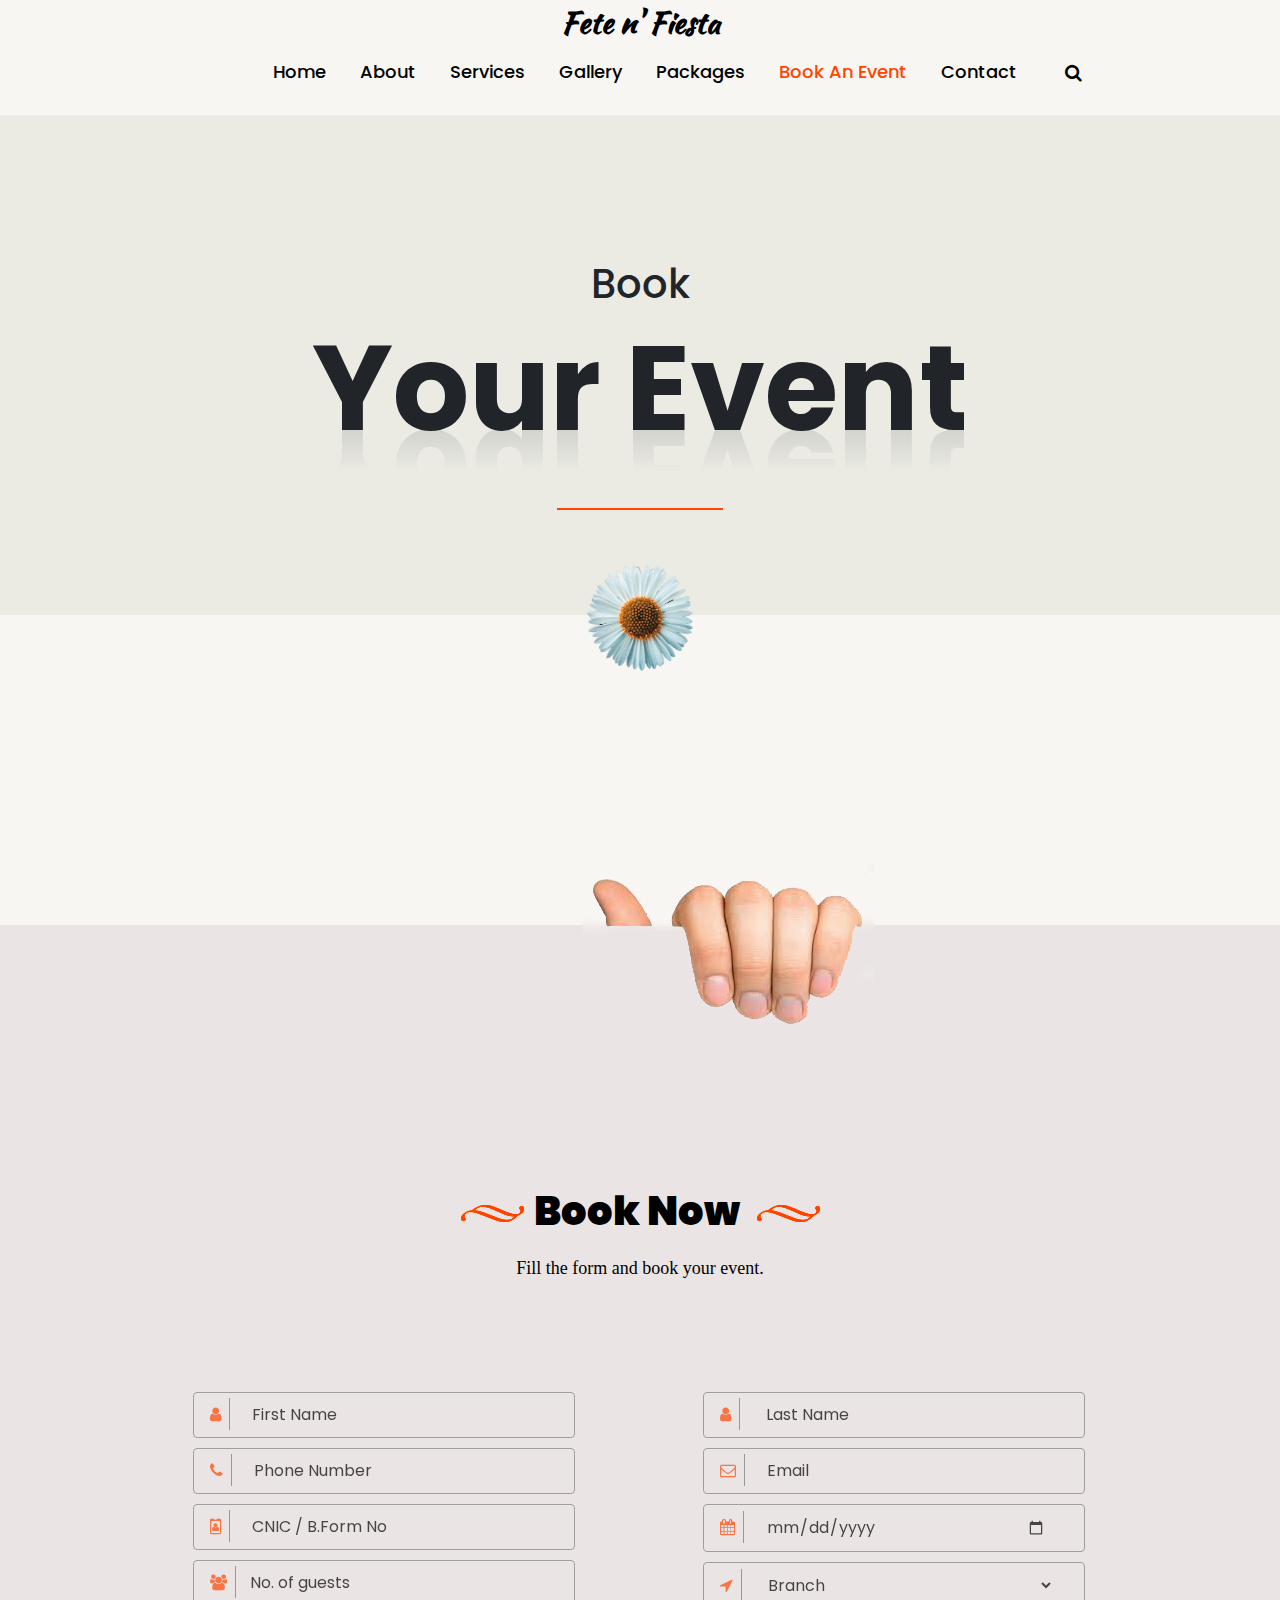
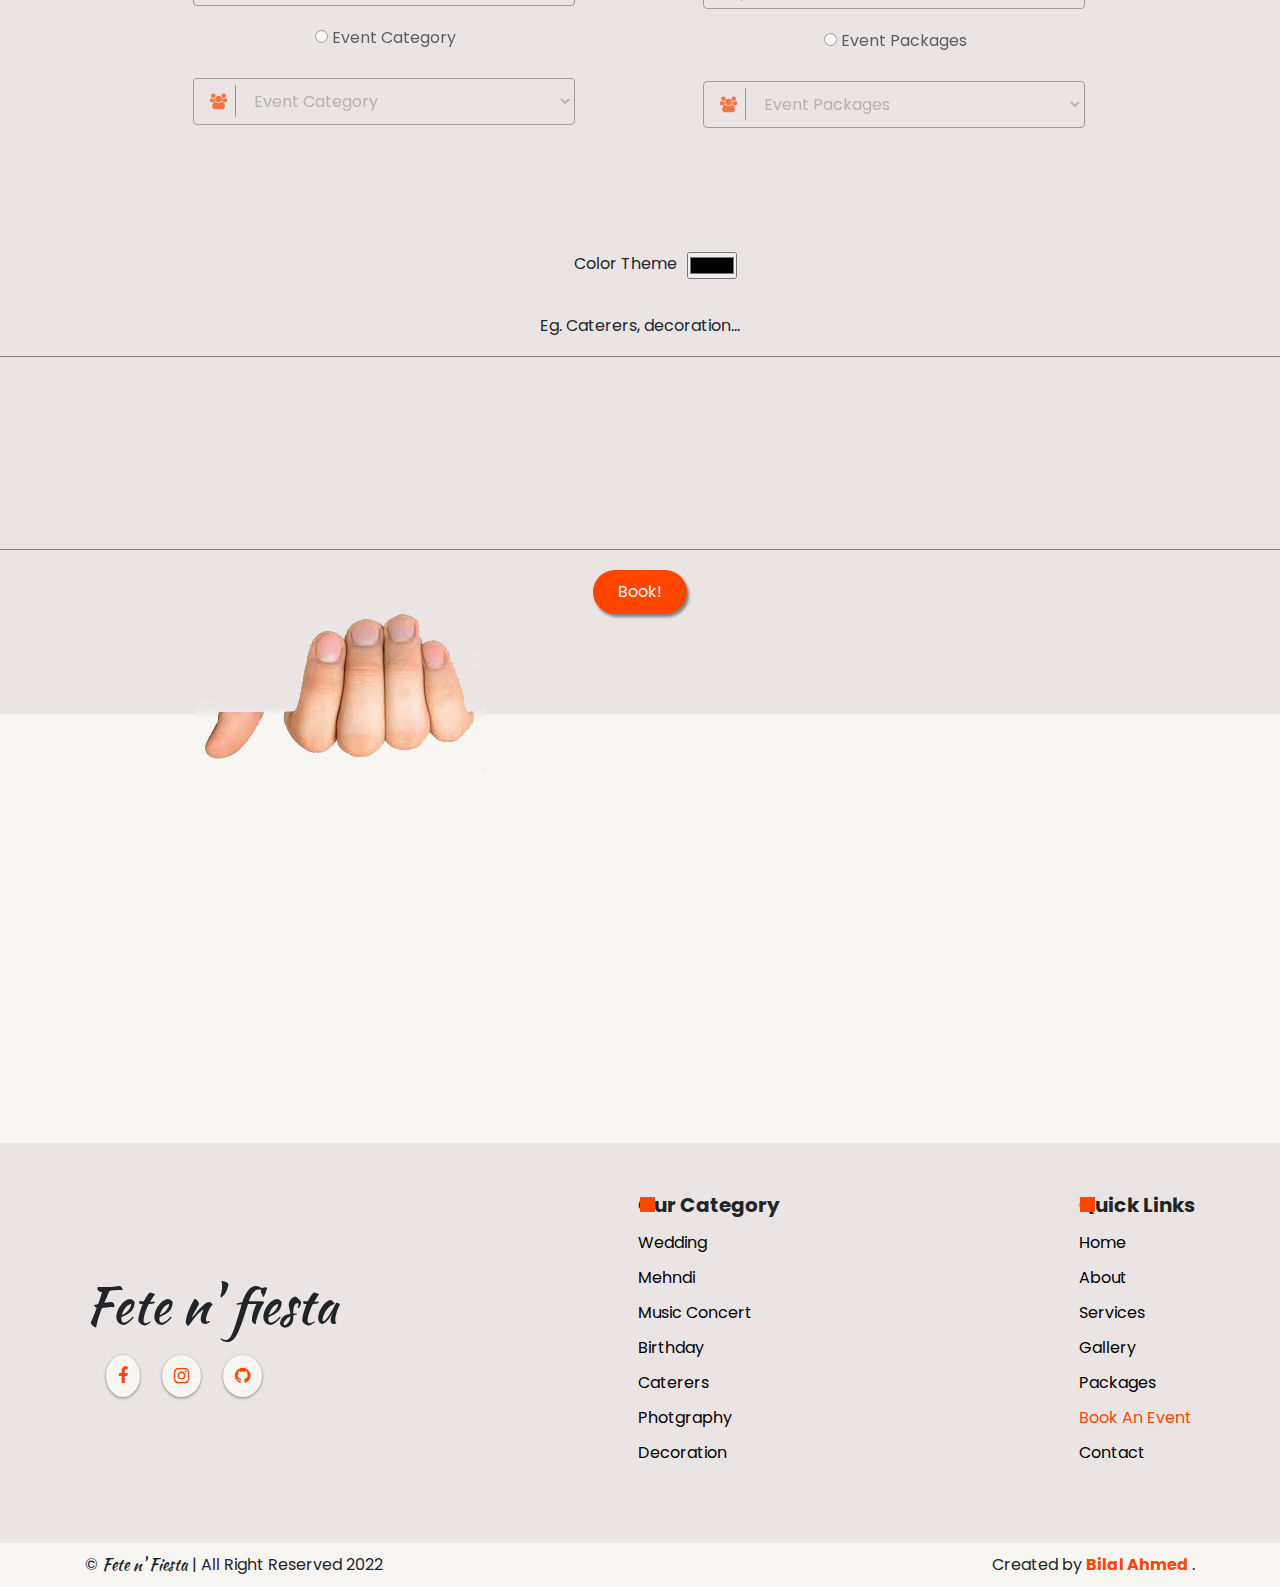
<file: bookevent.html>
<!DOCTYPE html>
<html lang="en">

<head>
    <meta charset="UTF-8">
    <meta http-equiv="X-UA-Compatible" content="IE=edge">
    <meta name="viewport" content="width=device-width, initial-scale=1.0">

    <!------------------ Css Link ----------------->
    <link rel="stylesheet" href="css/bookevent.css">
    <link rel="stylesheet" href="css/bootstrap.css">



    <!------------- Font Family Link ------------------>
    <link rel="preconnect" href="https://fonts.googleapis.com">
    <link rel="preconnect" href="https://fonts.gstatic.com" crossorigin>
    <link
        href="https://fonts.googleapis.com/css2?family=Poppins:ital,wght@0,200;0,300;0,400;0,600;0,800;0,900;1,100;1,200;1,300;1,500;1,600;1,800;1,900&display=swap"
        rel="stylesheet">

    <link href="http://fonts.cdnfonts.com/css/bohem" rel="stylesheet">

    <link rel="preconnect" href="https://fonts.googleapis.com">
    <link rel="preconnect" href="https://fonts.gstatic.com" crossorigin>
    <link
        href="https://fonts.googleapis.com/css2?family=Kaushan+Script&family=Poppins:ital,wght@0,200;0,300;0,400;0,600;0,800;0,900;1,100;1,200;1,300;1,500;1,600;1,800;1,900&display=swap"
        rel="stylesheet">



    <!-------------- Font Awesome CDN Link --------------->
    <link rel="stylesheet" href="https://cdnjs.cloudflare.com/ajax/libs/font-awesome/4.7.0/css/font-awesome.min.css">

    <script src="js/app.js"></script>

    <!------------------ Title -------------------->
    <title> Fete n' Fiesta | Event Planners </title>
    <link rel="icon" href="images/caterer.png">
</head>

<body>

    <!-- header Start  -->

    <section class="wrapper">
        <div class="logo"><a href="#"> Fete n' Fiesta </a></div>
        <nav>
            <input type="checkbox" id="show-search">
            <input type="checkbox" id="show-menu">
            <label for="show-menu" class="menu-icon"> <i class="fa fa-bars" aria-hidden="true"></i> </label>
            <div class="content">

                <ul class="links">
                    <li><a href="index.html">Home</a></li>
                    <li><a href="about.html">About</a></li>
                    <li>
                        <a href="service.html" class="desktop-link">Services</a>
                        <input type="checkbox" id="show-features">
                        <label for="show-features"> Services</label>
                        <ul>
                            <li><a href="service.html"> Wedding </a></li>
                            <li><a href="service.html"> Mehndi </a></li>
                            <li><a href="service.html"> Music Concert </a></li>
                            <li><a href="service.html"> Birthday </a></li>
                            <li><a href="service.html"> Foods & Drinks </a></li>
                            <li><a href="service.html"> Photography </a></li>
                            <li><a href="service.html"> Decoration </a></li>
                        </ul>
                    </li>
                    <li>
                        <a href="gallery.html" class="desktop-link">Gallery</a>
                        <input type="checkbox" id="show-services">
                        <label for="show-services">Gallery </label>
                        <ul>
                            <li><a href="gallery.html"> Wedding </a></li>
                            <li><a href="gallery.html"> Mehndi </a></li>
                            <li><a href="gallery.html"> Music Concert </a></li>
                            <li><a href="gallery.html"> Birthday </a></li>
                            <li>
                                <a href="#" class="desktop-link">More Items</a>
                                <input type="checkbox" id="show-items">
                                <label for="show-items">More Items</label>
                                <ul>
                                    <li><a href="gallery.html"> Foods & Drinks </a></li>
                                    <li><a href="gallery.html"> Photography </a></li>
                                    <li><a href="gallery.html"> Decoration </a></li>
                                </ul>
                            </li>
                        </ul>
                    </li>


                    <li><a href="package.html"> Packages </a></li>
                    <li><a href="bookevent.html" class="active"> Book An Event </a></li>
                    <li><a href="contact.html"> Contact </a></li>
                </ul>
            </div>
            <label for="show-search" class="search-icon"> <i class="fa fa-search" aria-hidden="true"></i> </label>
            <form action="#" class="search-box">
                <input type="text" placeholder="Type Something to Search..." required>
                <button type="submit" class="go-icon"> <i class="fa fa-angle-right" aria-hidden="true"></i> </button>
            </form>
        </nav>
    </div>
    </section>

    <!-- header End -->

    <!-- About Home Start -->

    <section class="home">
        <div class="container">
            <div class="home-content">
                <h4> Book </h4>
                <h1> Your Event </h1>
            </div>
        </div>
    </section>
    <!-- Home Section End -->

    <!-- Services Section Start -->

    <section class="event">
        <div class="container">
            <div class="secondary-heading">
                <img src="images/flower.png" alt="">
            </div>

            <div class="booking">
                <div class="book-logo">
                    <i class="fa fa-book" aria-hidden="true"></i>
                </div>
                <form class="form-group">
                    <div class="img-tag-2">
                        <img src="images/hands 2.jpg" alt="">
                    </div>
                    <div class="form-text">
                        <h1><span><img src="images/art-1.png" alt=""></span>Book Now <span><img src="images/art-1.png"
                                    alt=""></span></h1>
                        <p>Fill the form and book your event.</p>
                    </div>

                    <div id="form">

                        <div id="first-group">
                            <div id="content">
                                <i class="fa fa-user" aria-hidden="true"></i>
                                <input type="text" id="input-group" placeholder="First Name" class="input">
                            </div>

                            <div id="content">
                                <i class="fa fa-phone" aria-hidden="true"></i>
                                <input type="number" id="input-group" placeholder="Phone Number" class="input">
                            </div>

                            <div id="content">
                                <i class="fa fa-id-badge" aria-hidden="true"></i>
                                <input type="number" id="input-group" placeholder="CNIC / B.Form No" class="input">
                            </div>

                            <div id="content">
                                <i class="fa fa-users" aria-hidden="true"></i>
                                <input type="number" id="persons" placeholder="No. of guests" class="input" onkeyup="Budget()">
                            </div>

                            <div class="content">
                                <input type="radio" id="Event_Category_Radio" name="cateogry"
                                    onclick="EventSelection()">
                                <label for=""> Event Category </label>
                            </div>
                            <div id="content">
                                <i class="fa fa-users" aria-hidden="true"></i>
                                <select id="event-category-dropdown" class="input" disabled onchange="Budget()">
                                    <option value="">Event Category</option>
                                    <option value="800"> Wedding (800 Per Head) </option>
                                    <option value="700"> Mehndi (700 Per Head) </option>
                                    <option value="1000"> Music Concert (1000 Per Head) </option>
                                    <option value="600"> Birthday (600 Per Head)</option>
                                </select>
                            </div>
                        </div>

                        <div id="second-group">

                            <div id="content">
                                <i class="fa fa-user" aria-hidden="true"></i>
                                <input type="text" id="input-group" placeholder=" Last Name " class="input">
                            </div>

                            <div id="content">
                                <i class="fa fa-envelope-o" aria-hidden="true"></i>
                                <input type="email" id="input-group" placeholder="Email" class="input">
                            </div>

                            <div id="content">
                                <i class="fa fa-calendar" aria-hidden="true"></i>
                                <input type="date" id="input-group" placeholder="Event Date" class="input">
                            </div>

                            <div id="content">
                                <i class="fa fa-location-arrow" aria-hidden="true"></i>
                                <select id="input-group" class="input">
                                    <option value=""> Branch </option>
                                    <option value=""> North Nazimabad, Hyderi </option>
                                    <option value=""> Gulshan-e-Iqbal, Scheme-33 </option>
                                    <option value=""> Gulistan-e-Jauhar, 22 street </option>
                                </select>
                            </div>

                            <div class="content">
                                <input type="radio" id="event_packag_radio" name="cateogry" onclick="EventSelection()">
                                <label for=""> Event Packages </label>
                            </div>
                            <div id="content">
                                <i class="fa fa-users" aria-hidden="true"></i>
                                <select id="event-package-dropdown" class="input" disabled>
                                    <option value=""> Event Packages  </option>
                                    <option value=""> Wedding Package (300-Persons) Rs. 280,000 </option>
                                    <option value=""> Birthday Package (150-Persons) Rs. 45,000 </option>
                                    <option value=""> Mehndi / Barat Package (250-Persons) Rs. 200,000</option>
                                </select>
                            </div>

                        </div>
                    </div>
                    <div>
                        <p id="Budget" class="budget"></p>
                    </div>
                    <div class="content-3">
                        <label for=""> Color Theme</label>
                        <input type="color" id="input-group" placeholder="color">
                    </div>

                    <div class="content-4">
                        <label for="">Eg. Caterers, decoration...</label>
                        <textarea name="" id="content" cols="100" rows="8" placeholder="eg. Decoration, caterers">
                        </textarea>

                        <a href="#" class="btn-buy"> Book! </a>
                    </div>
                </form>
                <div class="img-tag-1">
                    <img src="images/hands 2.jpg" alt="">
                </div>
            </div>
        </div>
    </section>



    <!-- HyperLinks Section Start -->

    <section class="hyperlink">
        <div class="container">
            <div class="hyperlink-content">
                <div class="hyp-content">
                    <div class="hyp-logo">
                        <h1 style="font-family: 'Kaushan Script', cursive;"> Fete n' fiesta</h1>
                        <div class="btn">
                            <a href="#"> <i class="fa fa-facebook" aria-hidden="true"></i> </a>
                            <a href="#"> <i class="fa fa-instagram" aria-hidden="true"></i> </a>
                            <a href="#"> <i class="fa fa-github" aria-hidden="true"></i> </a>
                        </div>
                    </div>

                    <div class="categories">
                        <h5> Our Category </h5>
                        <ul>
                            <li> <a href="gallery.html"> Wedding </a></li>
                            <li> <a href="gallery.html"> Mehndi </a></li>
                            <li> <a href="gallery.html"> Music Concert </a></li>
                            <li> <a href="gallery.html"> Birthday </a></li>
                            <li> <a href="gallery.html"> Caterers </a></li>
                            <li> <a href="gallery.html"> Photgraphy </a></li>
                            <li> <a href="gallery.html"> Decoration </a></li>
                        </ul>
                    </div>

                    <div class="hyp-links">
                        <h5> Quick Links </h5>
                        <ul>
                            <li> <a href="index.html"> Home </a></li>
                            <li> <a href="about.html"> About </a></li>
                            <li> <a href="service.html"> Services </a></li>
                            <li> <a href="gallery.html"> Gallery </a></li>
                            <li> <a href="package.html"> Packages </a></li>
                            <li> <a href="bookevent.html" class="active"> Book An Event </a></li>
                            <li> <a href="contact.html"> Contact </a></li>
                        </ul>
                    </div>
                </div>
            </div>
        </div>
    </section>

    <!-- Footer section Start -->

    <section class="footer">
        <div class="container">
            <div class="footer-content">
                <div class="footer-left">
                    &copy; <span> Fete n' Fiesta </span> | All Right Reserved 2022
                </div>

                <div class="footer-right">
                    Created by <b> Bilal Ahmed </b>.
                </div>
            </div>
        </div>
    </section>

    <!-- Footer section End -->

</body>

</html>
</file>
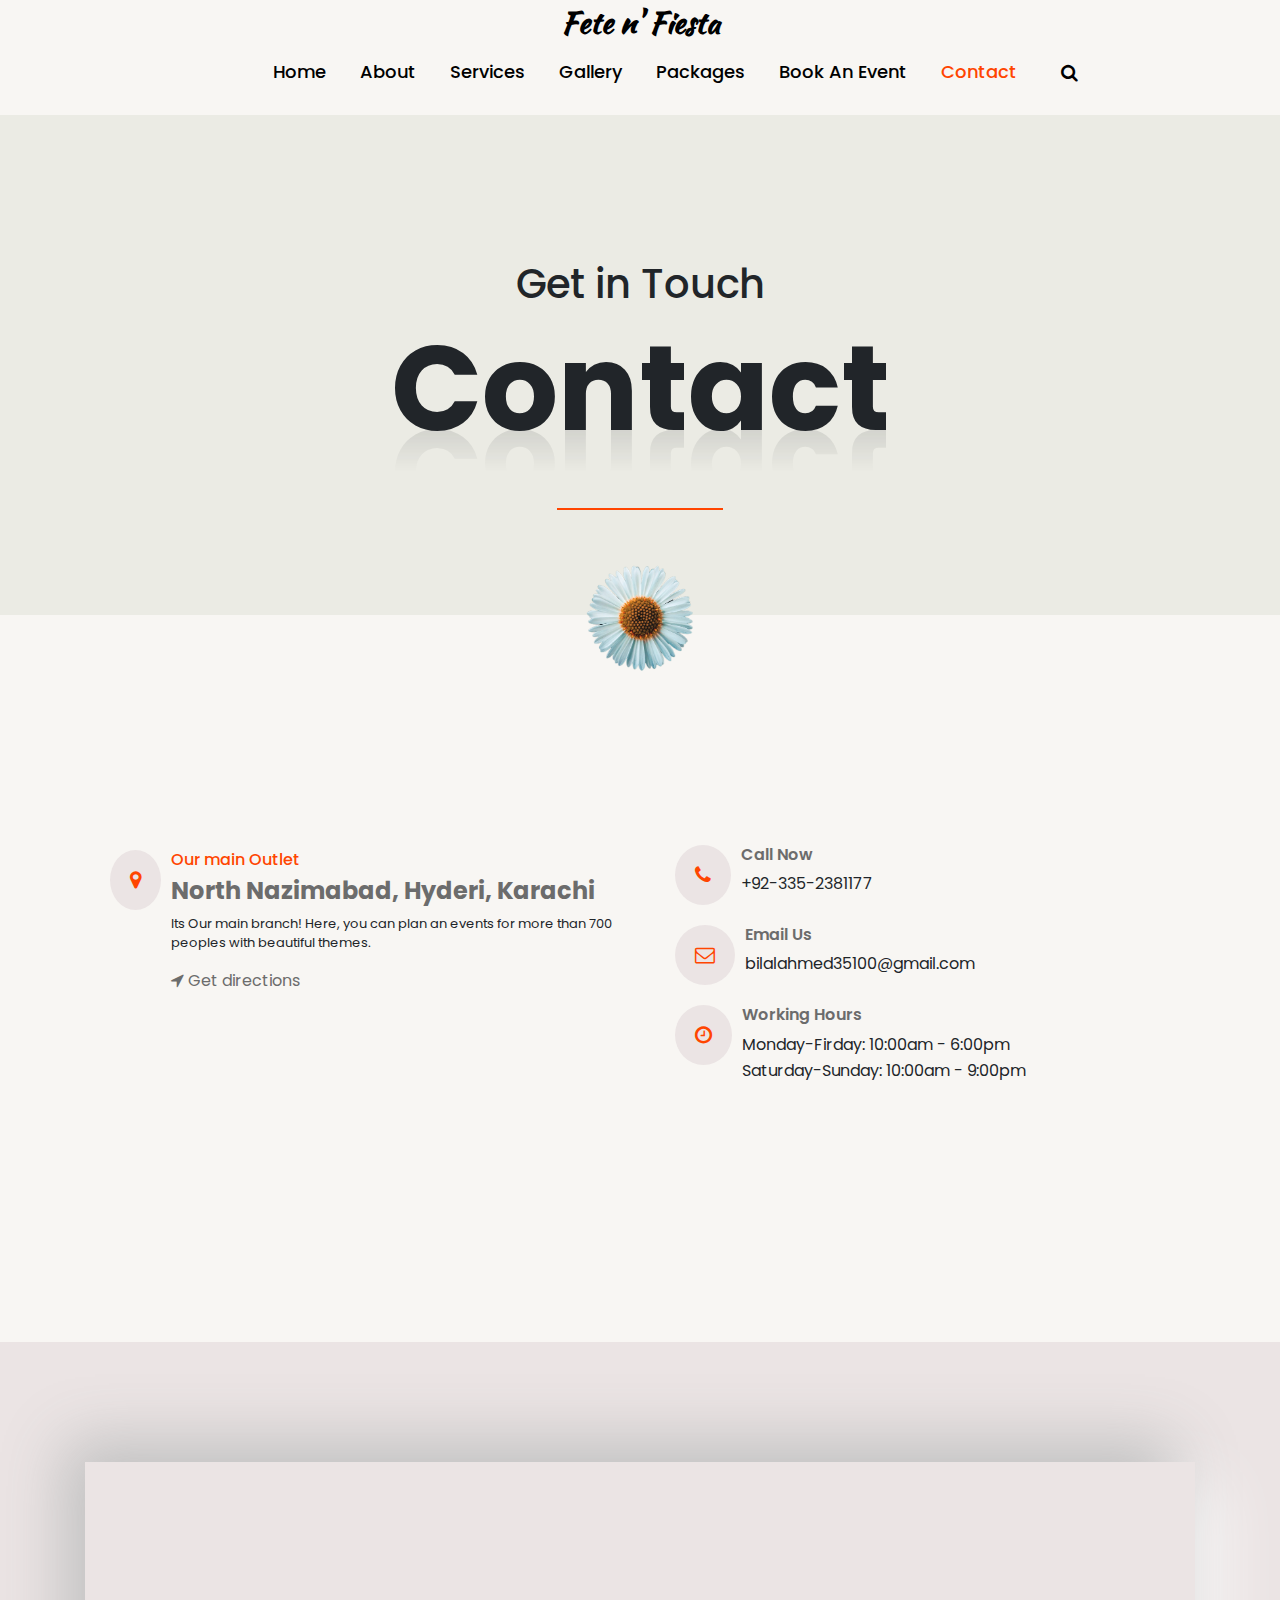
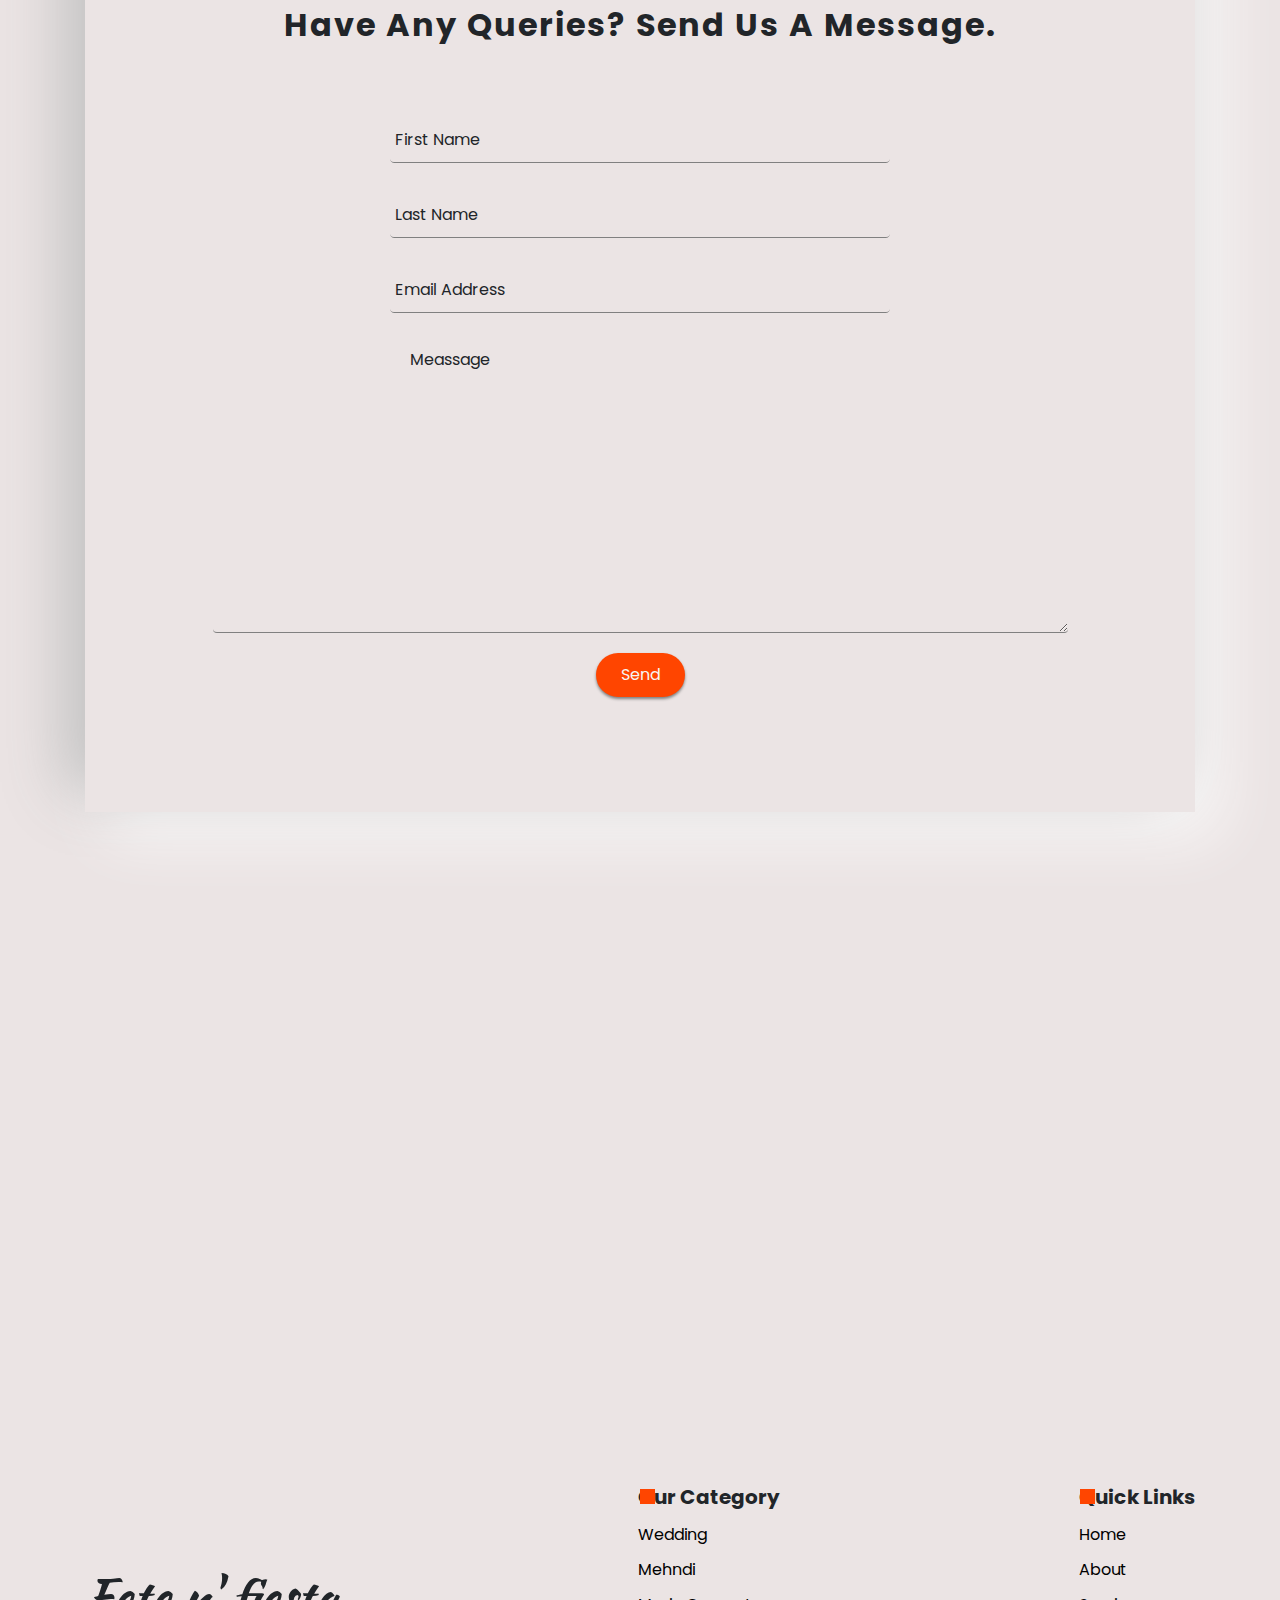
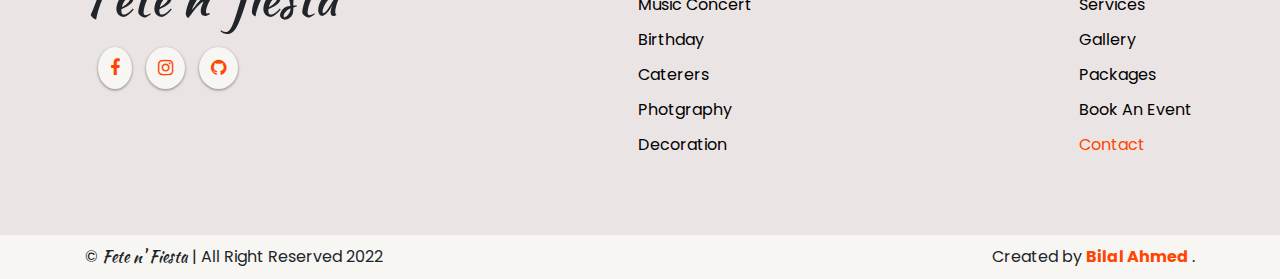
<file: contact.html>
<!DOCTYPE html>
<html lang="en">

<head>
    <meta charset="UTF-8">
    <meta http-equiv="X-UA-Compatible" content="IE=edge">
    <meta name="viewport" content="width=device-width, initial-scale=1.0">

    <!------------------ Css Link ----------------->
    <link rel="stylesheet" href="css/contact.css">
    <link rel="stylesheet" href="css/bootstrap.css">



    <!------------- Font Family Link ------------------>
    <link rel="preconnect" href="https://fonts.googleapis.com">
    <link rel="preconnect" href="https://fonts.gstatic.com" crossorigin>
    <link
        href="https://fonts.googleapis.com/css2?family=Poppins:ital,wght@0,200;0,300;0,400;0,600;0,800;0,900;1,100;1,200;1,300;1,500;1,600;1,800;1,900&display=swap"
        rel="stylesheet">

    <link href="http://fonts.cdnfonts.com/css/bohem" rel="stylesheet">

    <link rel="preconnect" href="https://fonts.googleapis.com">
    <link rel="preconnect" href="https://fonts.gstatic.com" crossorigin>
    <link
        href="https://fonts.googleapis.com/css2?family=Kaushan+Script&family=Poppins:ital,wght@0,200;0,300;0,400;0,600;0,800;0,900;1,100;1,200;1,300;1,500;1,600;1,800;1,900&display=swap"
        rel="stylesheet">



    <!-------------- Font Awesome CDN Link --------------->
    <link rel="stylesheet" href="https://cdnjs.cloudflare.com/ajax/libs/font-awesome/4.7.0/css/font-awesome.min.css">



    <!------------------ Title -------------------->
    <title> Fete n' Fiesta | Event Planners </title>
    <link rel="icon" href="images/caterer.png">
</head>

<body>

    <!-- header Start  -->

    <section class="wrapper">
        <div class="logo"><a href="#"> Fete n' Fiesta </a></div>
        <nav>
            <input type="checkbox" id="show-search">
            <input type="checkbox" id="show-menu">
            <label for="show-menu" class="menu-icon"> <i class="fa fa-bars" aria-hidden="true"></i> </label>
            <div class="content">

                <ul class="links">
                    <li><a href="index.html">Home</a></li>
                    <li><a href="about.html">About</a></li>
                    <li>
                        <a href="service.html" class="desktop-link">Services</a>
                        <input type="checkbox" id="show-features">
                        <label for="show-features"> Services</label>
                        <ul>
                            <li><a href="service.html"> Wedding </a></li>
                            <li><a href="service.html"> Mehndi </a></li>
                            <li><a href="service.html"> Music Concert </a></li>
                            <li><a href="service.html"> Birthday </a></li>
                            <li><a href="service.html"> Foods & Drinks </a></li>
                            <li><a href="service.html"> Photography </a></li>
                            <li><a href="service.html"> Decoration </a></li>
                        </ul>
                    </li>
                    <li>
                        <a href="gallery.html" class="desktop-link">Gallery</a>
                        <input type="checkbox" id="show-services">
                        <label for="show-services">Gallery </label>
                        <ul>
                            <li><a href="gallery.html"> Wedding </a></li>
                            <li><a href="gallery.html"> Mehndi </a></li>
                            <li><a href="gallery.html"> Music Concert </a></li>
                            <li><a href="gallery.html"> Birthday </a></li>
                            <li>
                                <a href="#" class="desktop-link">More Items</a>
                                <input type="checkbox" id="show-items">
                                <label for="show-items">More Items</label>
                                <ul>
                                    <li><a href="gallery.html"> Foods & Drinks </a></li>
                                    <li><a href="gallery.html"> Photography </a></li>
                                    <li><a href="gallery.html"> Decoration </a></li>
                                </ul>
                            </li>
                        </ul>
                    </li>


                    <li><a href="package.html"> Packages </a></li>
                    <li><a href="bookevent.html"> Book An Event </a></li>
                    <li><a href="contact.html" class="active"> Contact </a></li>
                </ul>
            </div>
            <label for="show-search" class="search-icon"> <i class="fa fa-search" aria-hidden="true"></i> </label>
            <form action="#" class="search-box">
                <input type="text" placeholder="Type Something to Search..." required>
                <button type="submit" class="go-icon"> <i class="fa fa-angle-right" aria-hidden="true"></i> </button>
            </form>
        </nav>
    </div>
    </section>

    <!-- header End -->

    <!-- About Home Start -->

    <section class="home">
        <div class="container">
            <div class="home-content">
                <h4> Get in Touch</h4>
                <h1> Contact </h1>
            </div>
        </div>
    </section>
    <!-- Home Section End -->

    <!-- Services Section Start -->

    <section class="contact">
        <div class="container">
            <div class="secondary-heading">
                <img src="images/flower.png" alt="">
            </div>

            <div class="contact-content">
                    <div class="col-md-6">
                        <div class="location-content">
                        <div class="location">
                            <i class="fa fa-map-marker" aria-hidden="true"></i>
                        </div>

                        <div class="location-desc">
                            <h6> Our main Outlet </h6>
                            <h4> North Nazimabad, Hyderi, Karachi</h4>
                            <p> Its Our main branch! Here, you can plan an events for more than 700 peoples with
                                beautiful themes.</p>

                                <a href="https://goo.gl/maps/WVCfpteaXJ2JiPMcA" class="btns"> <i class="fa fa-location-arrow" aria-hidden="true"></i> Get directions</a>
                        </div>
                    </div>

                </div>

                <div class="col-md-6">
                    <div class="contact-body">
                        <div class="call">
                        <div class="work">
                            <i class="fa fa-phone" aria-hidden="true"></i>
                        </div>

                        <div class="work-desc">
                            <h6> Call Now </h6>
                            <p> +92-335-2381177 </p>
                        </div>
                        </div>

                        <div class="call">
                        <div class="work">
                            <i class="fa fa-envelope-o" aria-hidden="true"></i>
                        </div>

                        <div class="work-desc">
                            <h6> Email Us </h6>
                            <p> bilalahmed35100@gmail.com </p>
                        </div>
                        </div>

                        <div class="call">
                        <div class="work">
                            <i class="fa fa-clock-o" aria-hidden="true"></i>
                        </div>

                        <div class="work-desc">
                            <h6> Working Hours </h6>
                            <p> Monday-Firday: 10:00am - 6:00pm </p>
                            <p> Saturday-Sunday: 10:00am - 9:00pm </p>
                        </div>
                        </div>
                        
                    </div>
                </div>
            </div>
        </div>
    </section>

    <section class="form">
        <div class="container">

        <div id="form">

            <div class="form-group">
                <div class="form-title">
                    <h2> Have Any Queries? Send Us A Message. </h2>
                </div>
                
                <div class="input-group">
                    <input type="text" id="name" required class="input">
                    <label for="name" class="input-label"> First Name </label>
                </div>

                <div class="input-group">
                    <input type="text" id="name" required class="input">
                    <label for="name" class="input-label"> Last Name </label>
                </div>

                <div class="input-group">
                    <input type="text" id="Email" required class="input">
                    <label for="Email" class="input-label"> Email Address </label>
                </div>

                <label for="" class="label"> Meassage </label>
                <textarea name="" id="" cols="60" rows="10"></textarea>

                <a href="" class="send"> Send </a>
            </div>

            
        </div>
        </div>
    </section>

    <section class="map">
        <iframe src="https://www.google.com/maps/embed?pb=!1m18!1m12!1m3!1d28941.97056204153!2d67.02430565147083!3d24.940710490688886!2m3!1f0!2f0!3f0!3m2!1i1024!2i768!4f13.1!3m3!1m2!1s0x3eb33f8014fe5943%3A0x11df7a65effb1ef6!2sNorth%20Nazimabad%20Town%2C%20Karachi%2C%20Karachi%20City%2C%20Sindh%2C%20Pakistan!5e0!3m2!1sen!2s!4v1654428225682!5m2!1sen!2s" width="100%" height="480" style="border:0;" allowfullscreen="" loading="lazy" referrerpolicy="no-referrer-when-downgrade"></iframe>
    </section>

    <!-- HyperLinks Section Start -->

    <section class="hyperlink">
        <div class="container">
            <div class="hyperlink-content">
                <div class="hyp-content">
                    <div class="hyp-logo">
                        <h1 style="font-family: 'Kaushan Script', cursive;"> Fete n' fiesta</h1>
                        <div class="btn">
                            <a href="#"> <i class="fa fa-facebook" aria-hidden="true"></i> </a>
                            <a href="#"> <i class="fa fa-instagram" aria-hidden="true"></i> </a>
                            <a href="#"> <i class="fa fa-github" aria-hidden="true"></i> </a>
                        </div>
                    </div>

                    <div class="categories">
                        <h5> Our Category </h5>
                        <ul>
                            <li> <a href="gallery.html"> Wedding </a></li>
                            <li> <a href="gallery.html"> Mehndi </a></li>
                            <li> <a href="gallery.html"> Music Concert </a></li>
                            <li> <a href="gallery.html"> Birthday </a></li>
                            <li> <a href="gallery.html"> Caterers </a></li>
                            <li> <a href="gallery.html"> Photgraphy </a></li>
                            <li> <a href="gallery.html"> Decoration </a></li>
                        </ul>
                    </div>

                    <div class="hyp-links">
                        <h5> Quick Links </h5>
                        <ul>
                            <li> <a href="index.html"> Home </a></li>
                            <li> <a href="about.html"> About </a></li>
                            <li> <a href="service.html"> Services </a></li>
                            <li> <a href="gallery.html"> Gallery </a></li>
                            <li> <a href="package.html"> Packages </a></li>
                            <li> <a href="bookevent.html"> Book An Event </a></li>
                            <li> <a href="contact.html" class="active"> Contact </a></li>
                        </ul>
                    </div>
                </div>
            </div>
        </div>
    </section>

    <!-- Footer section Start -->

    <section class="footer">
        <div class="container">
            <div class="footer-content">
                <div class="footer-left">
                    &copy; <span> Fete n' Fiesta </span> | All Right Reserved 2022
                </div>

                <div class="footer-right">
                    Created by <b> Bilal Ahmed </b>.
                </div>
            </div>
        </div>
    </section>

    <!-- Footer section End -->
</file>
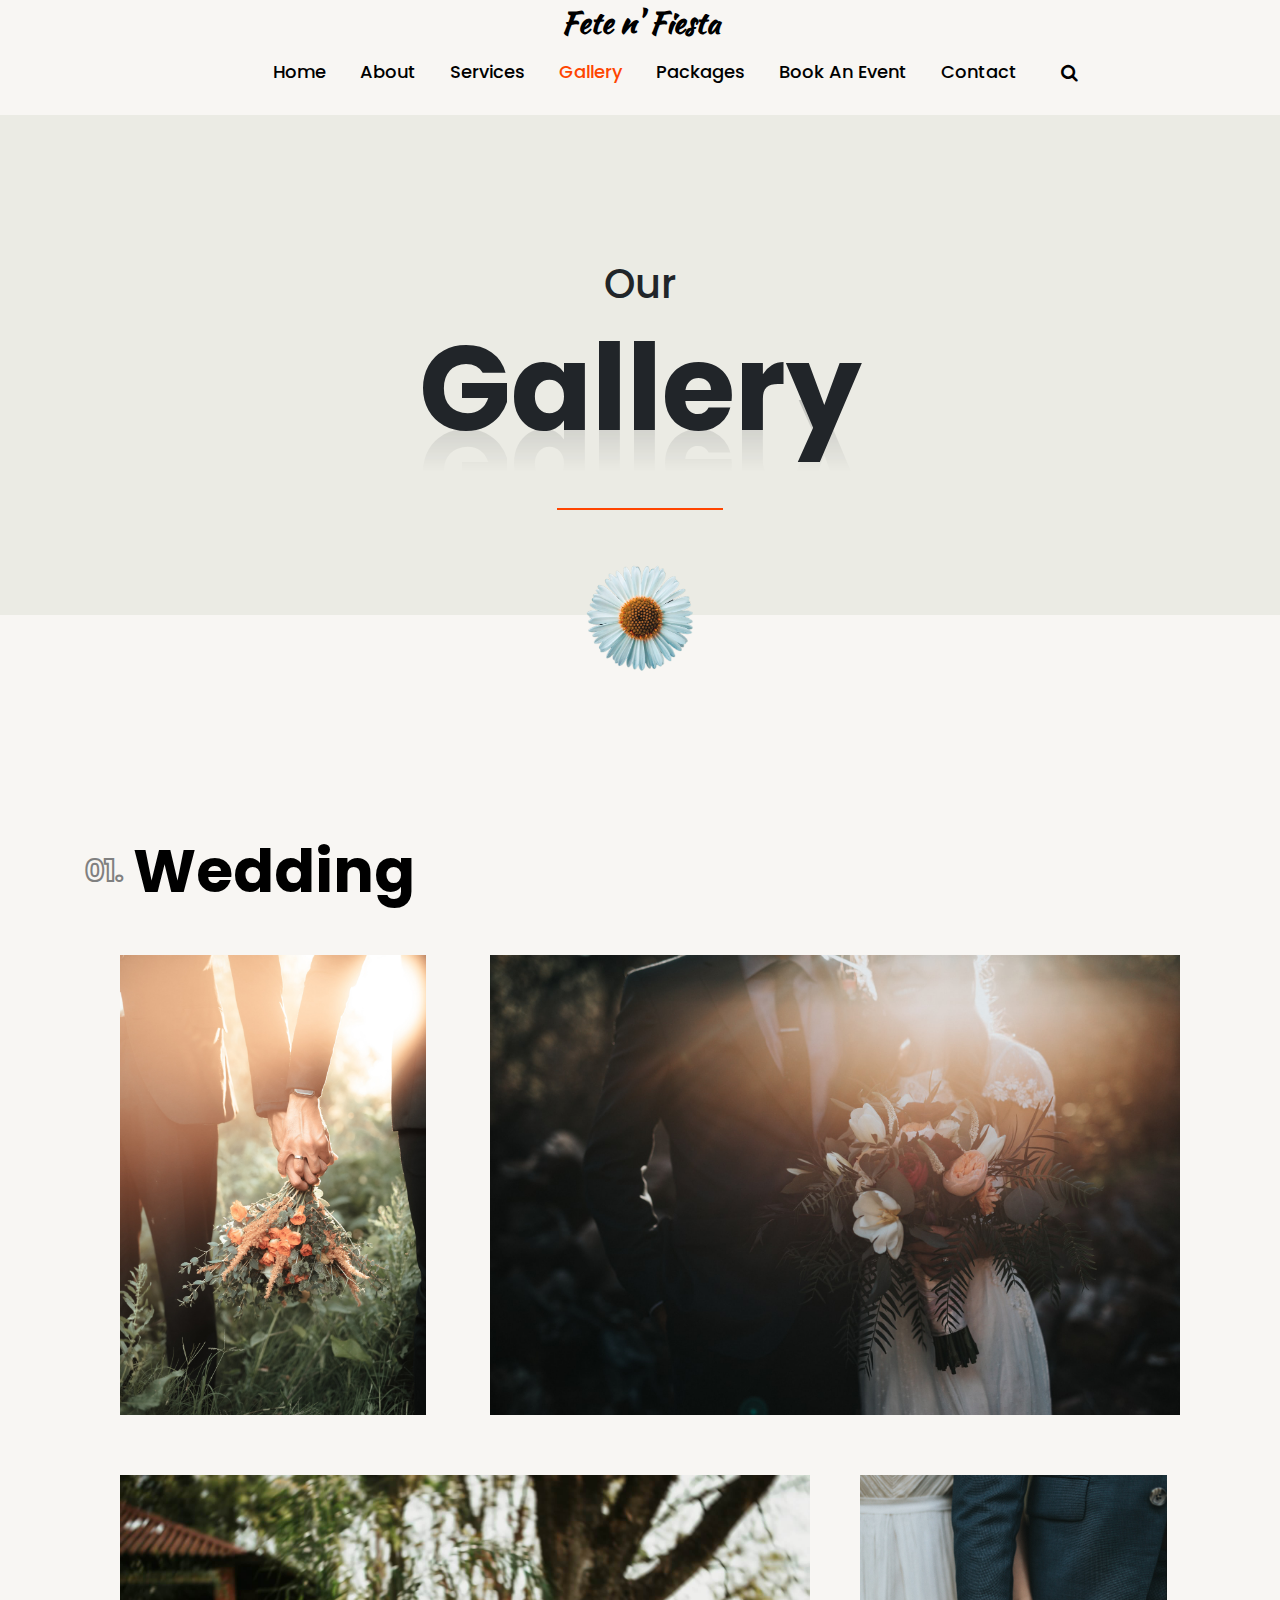
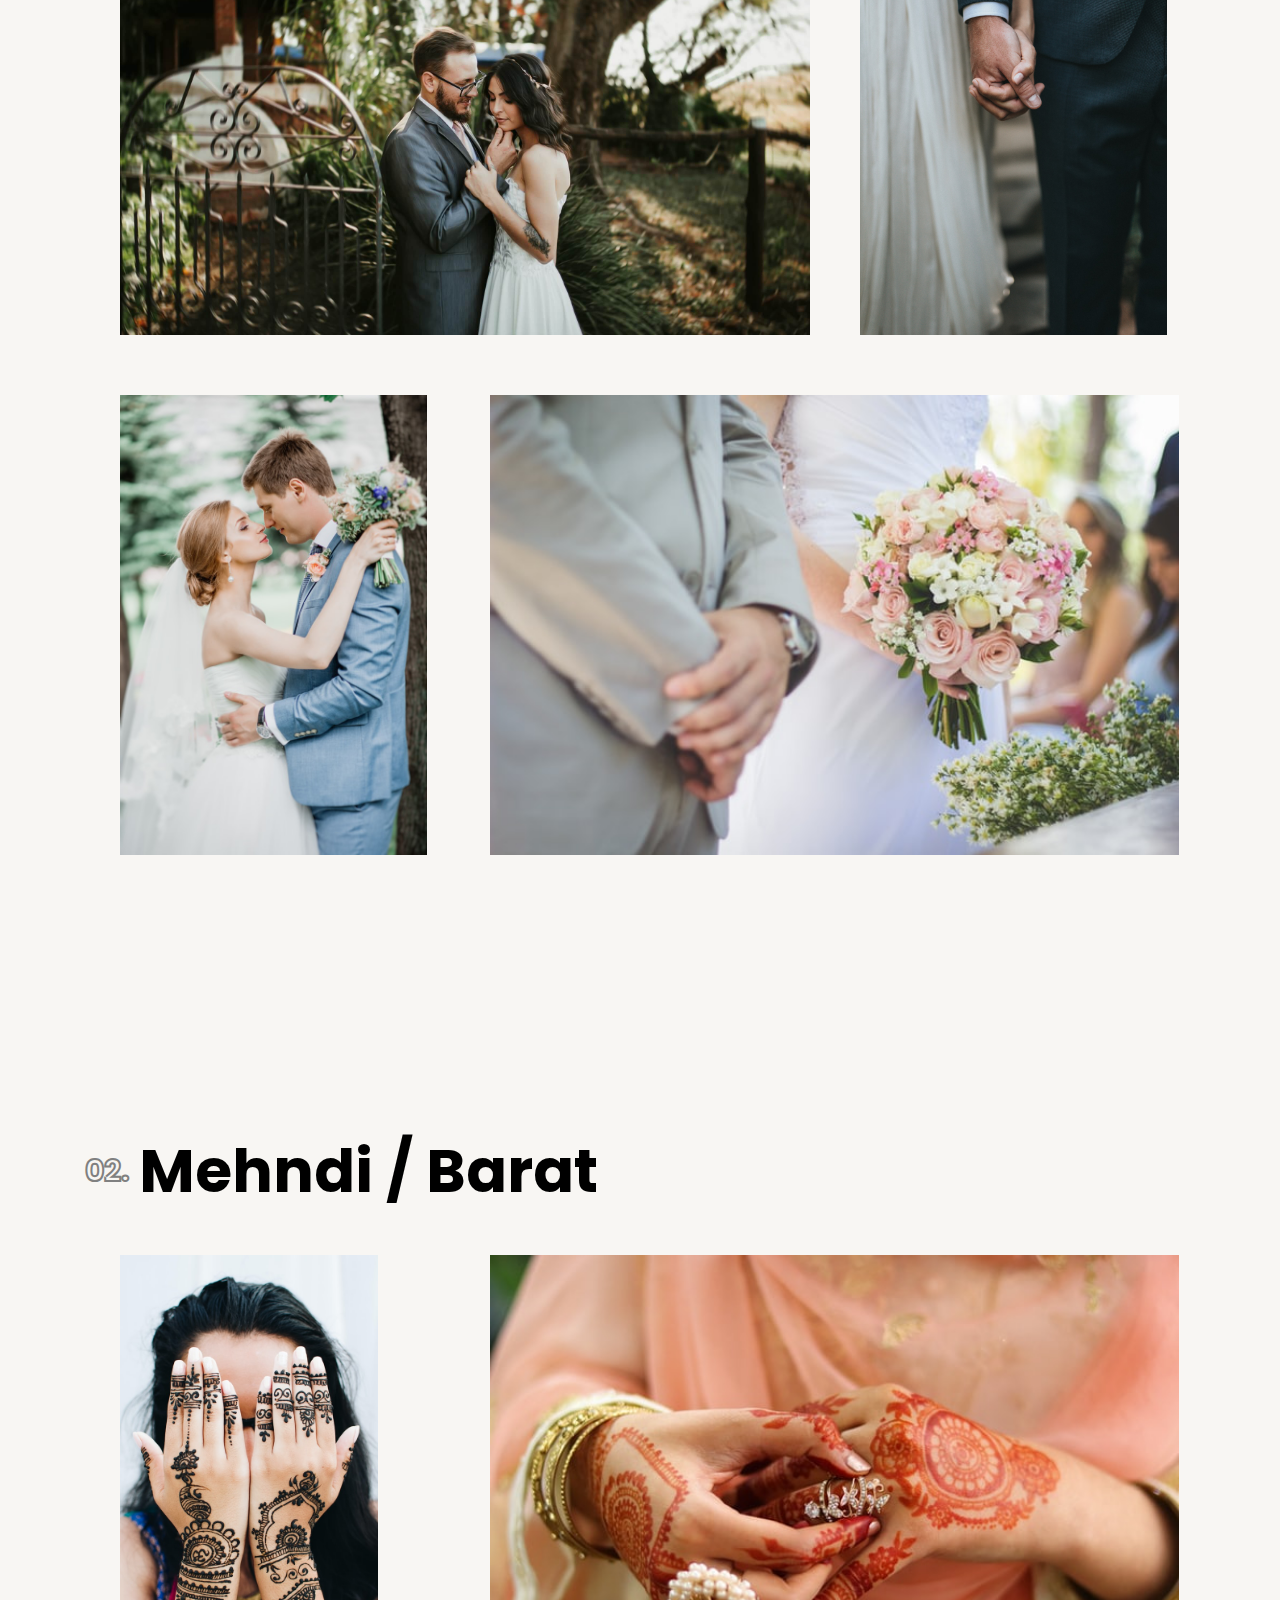
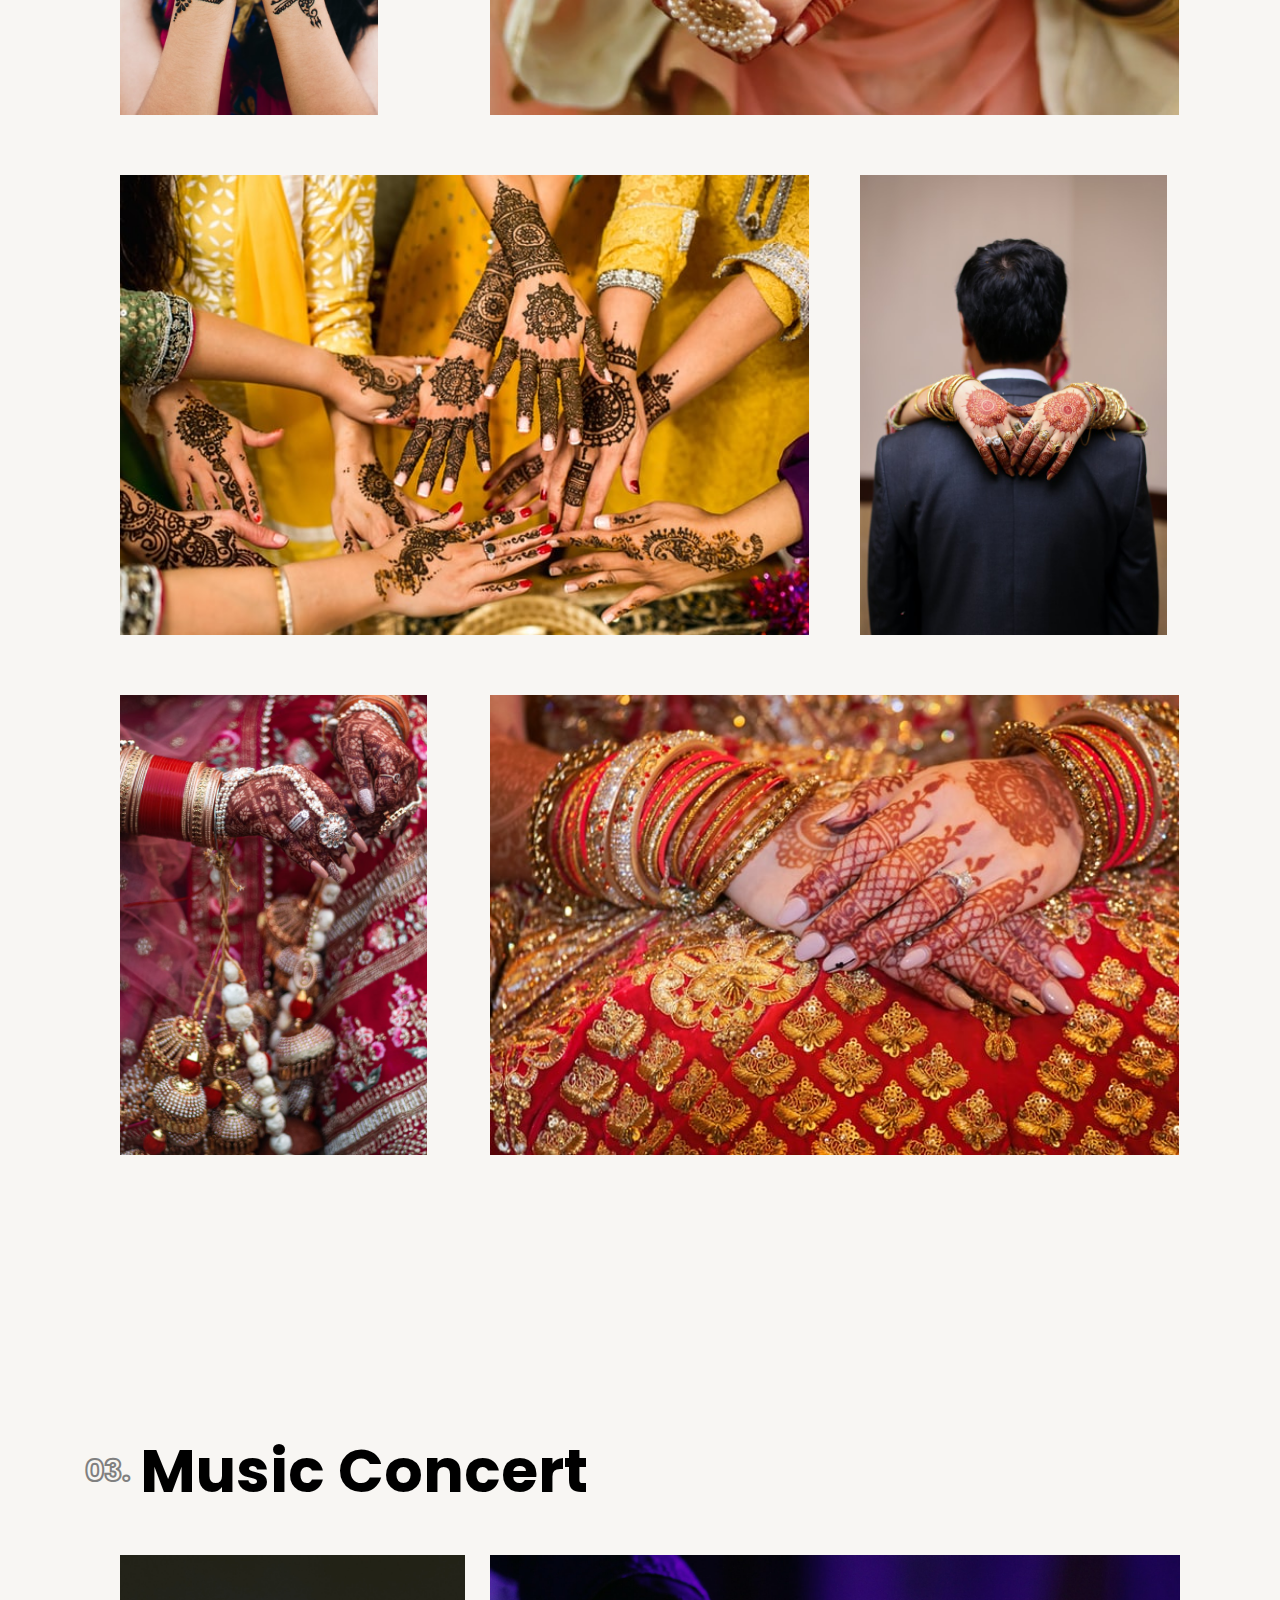
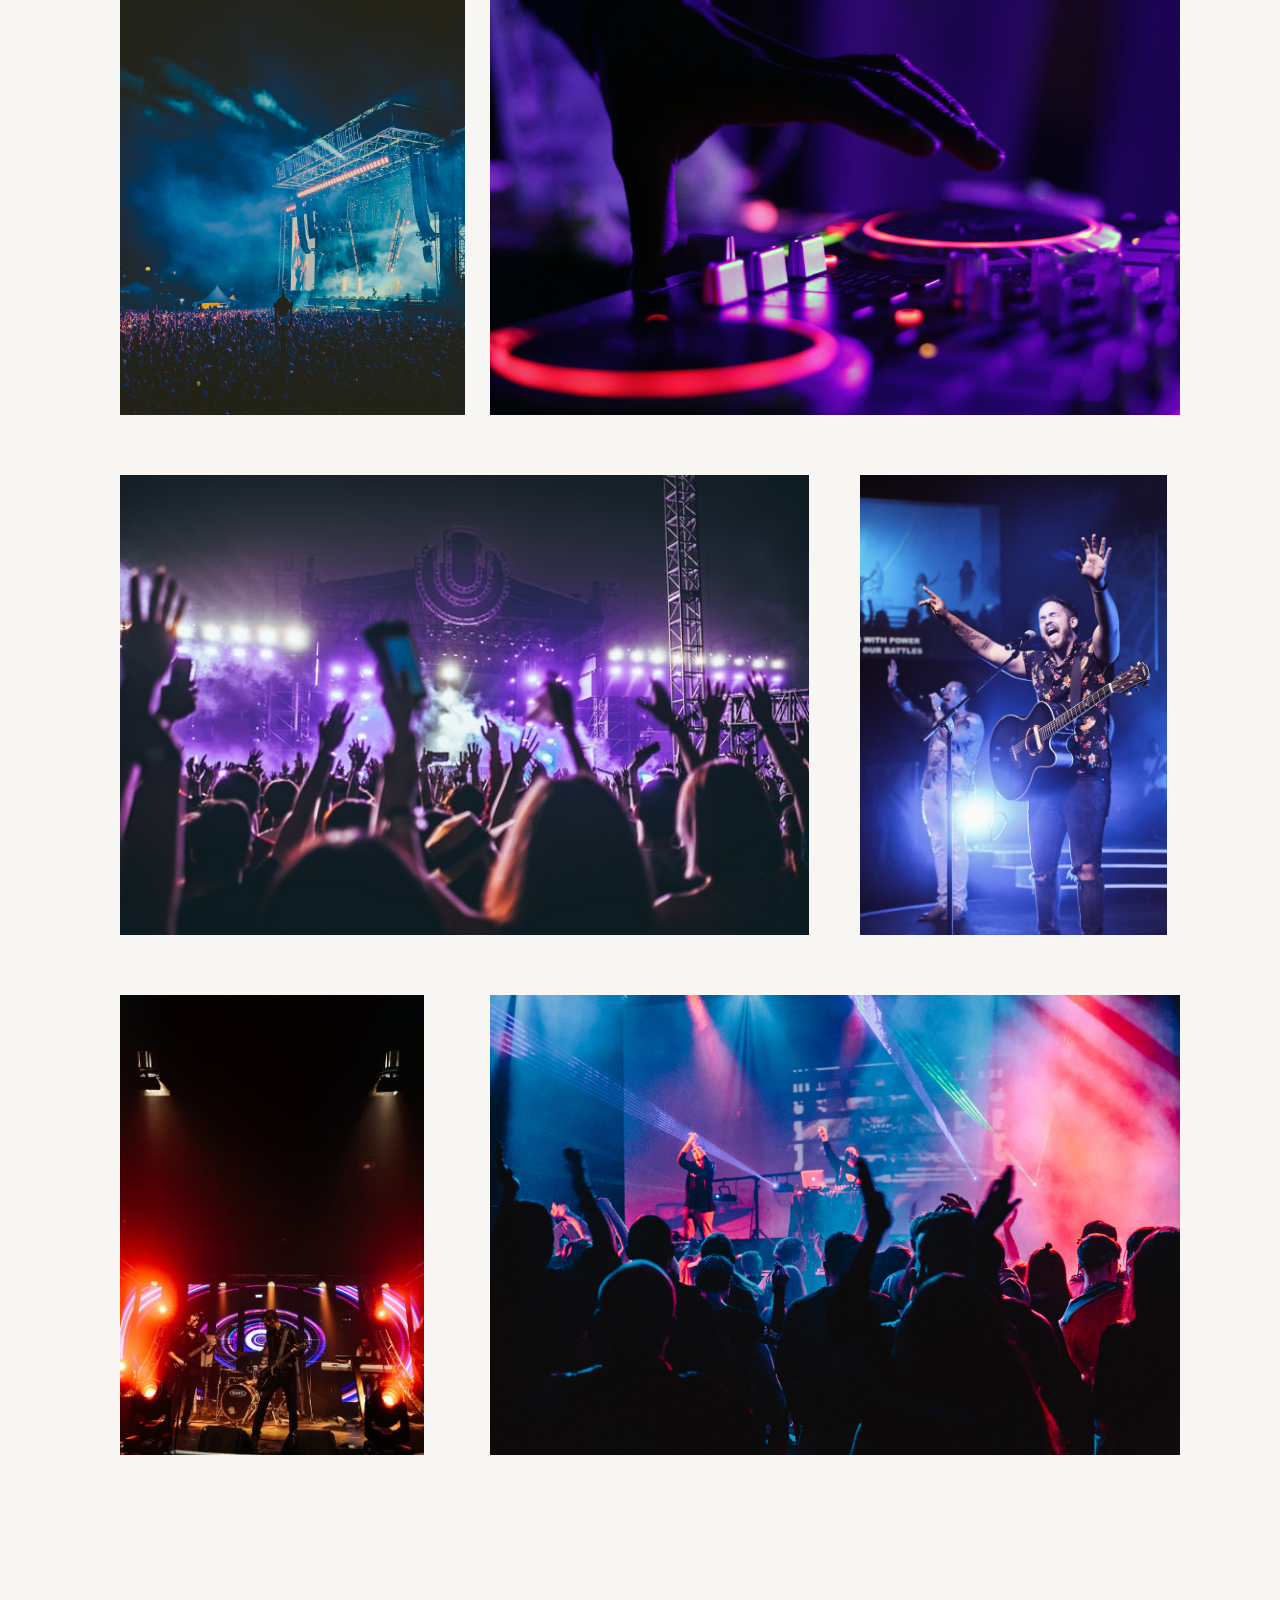
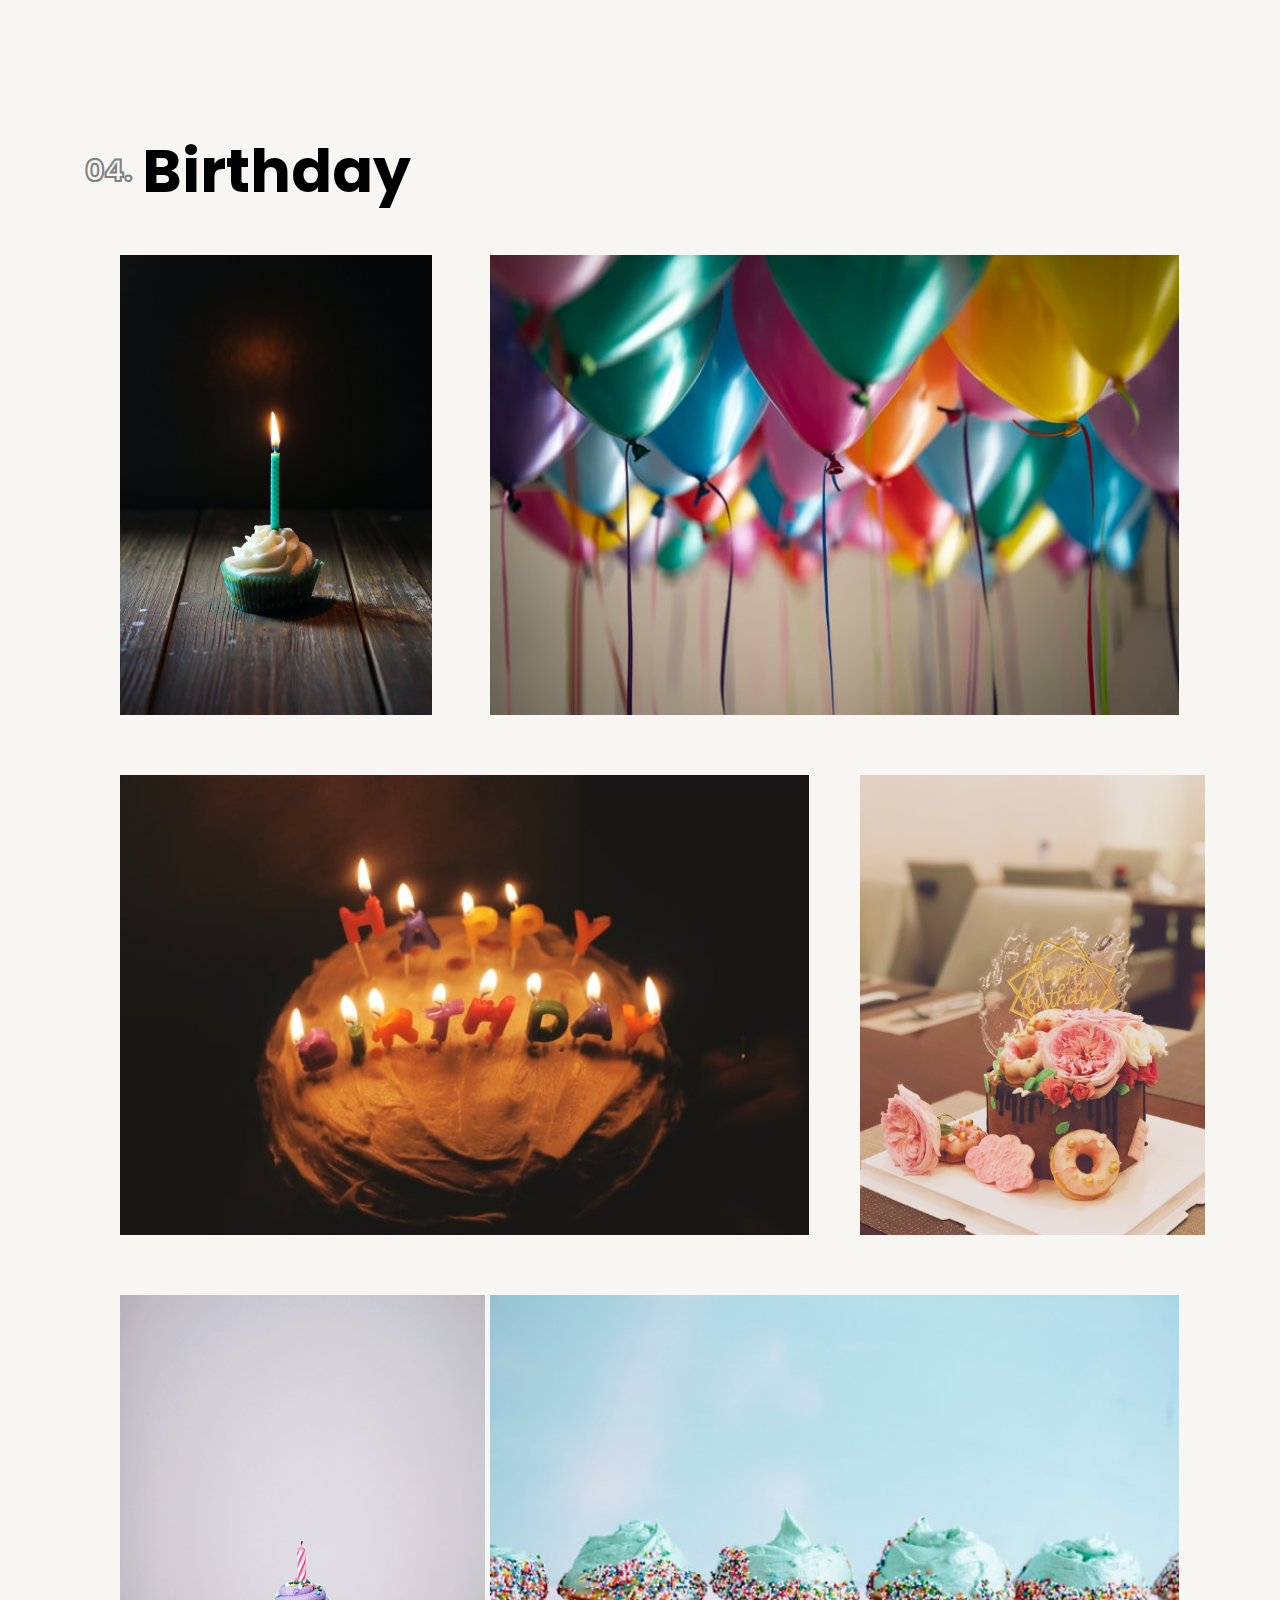
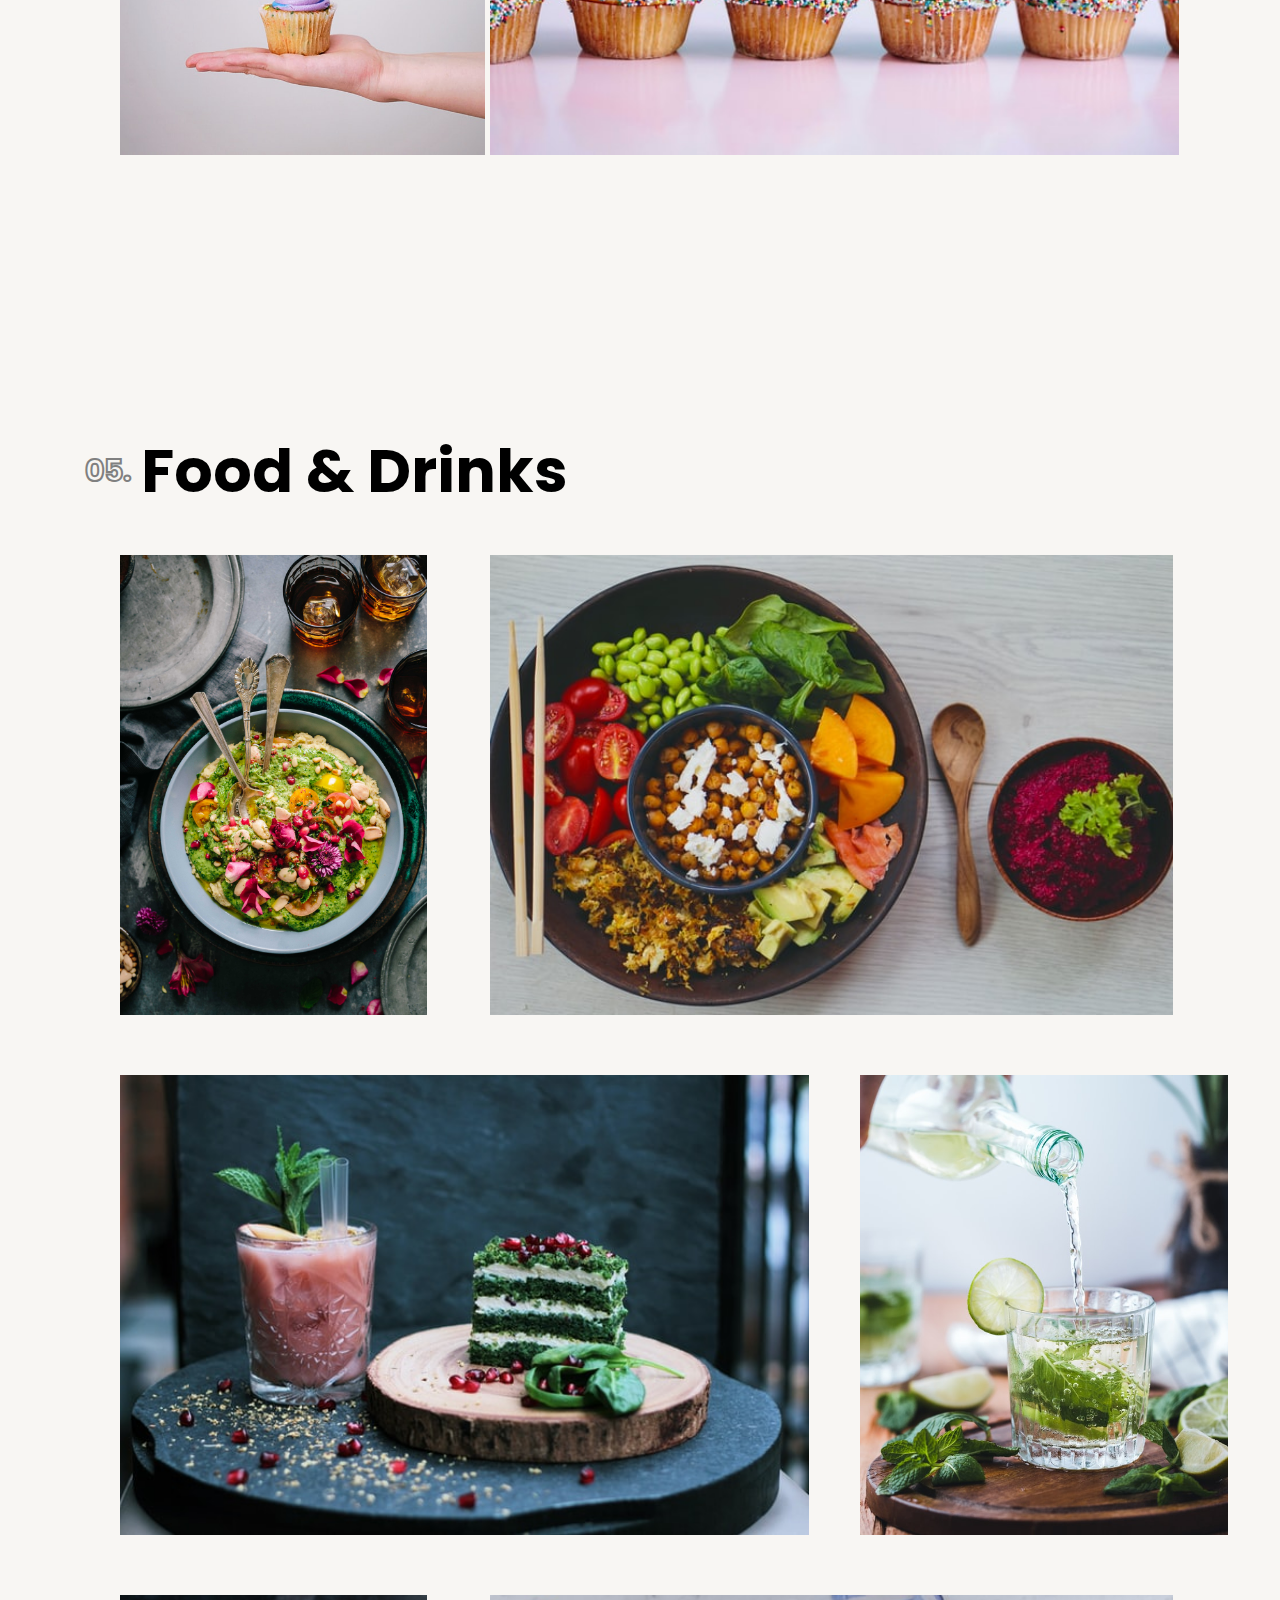
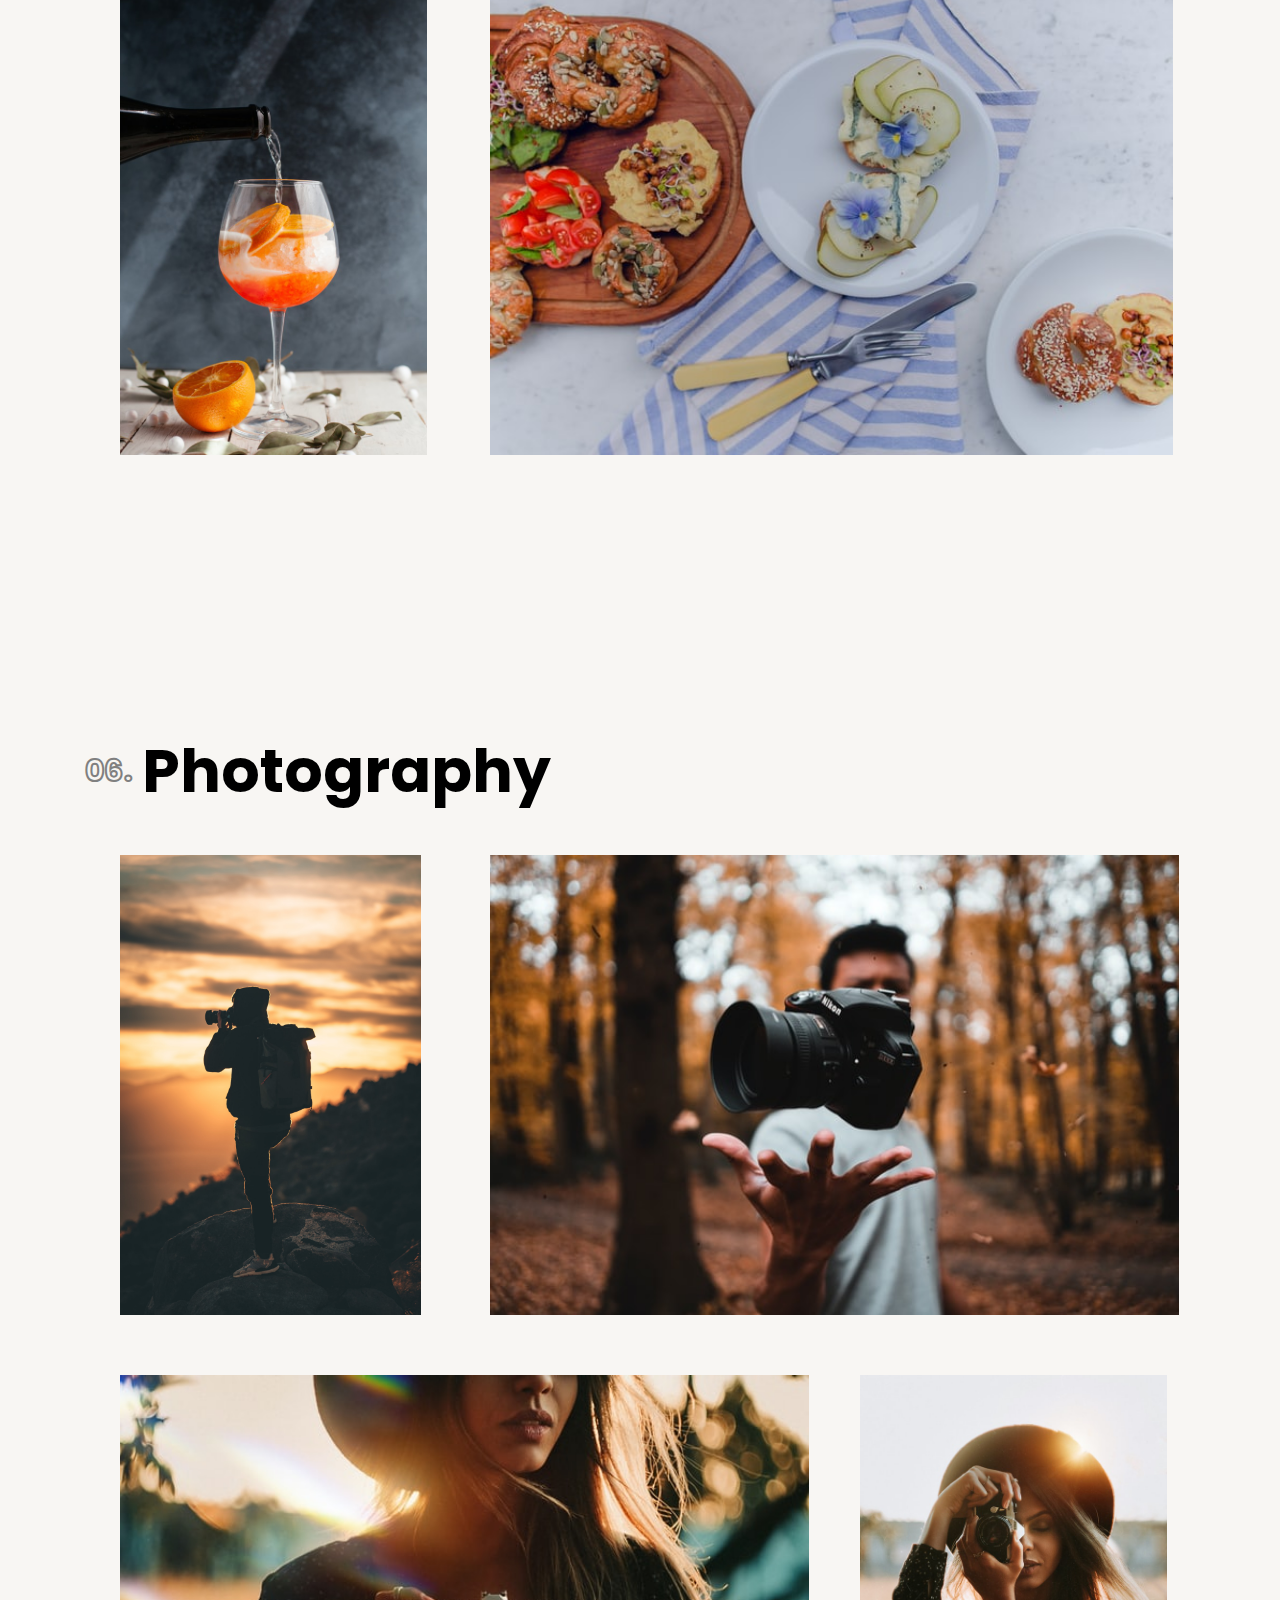
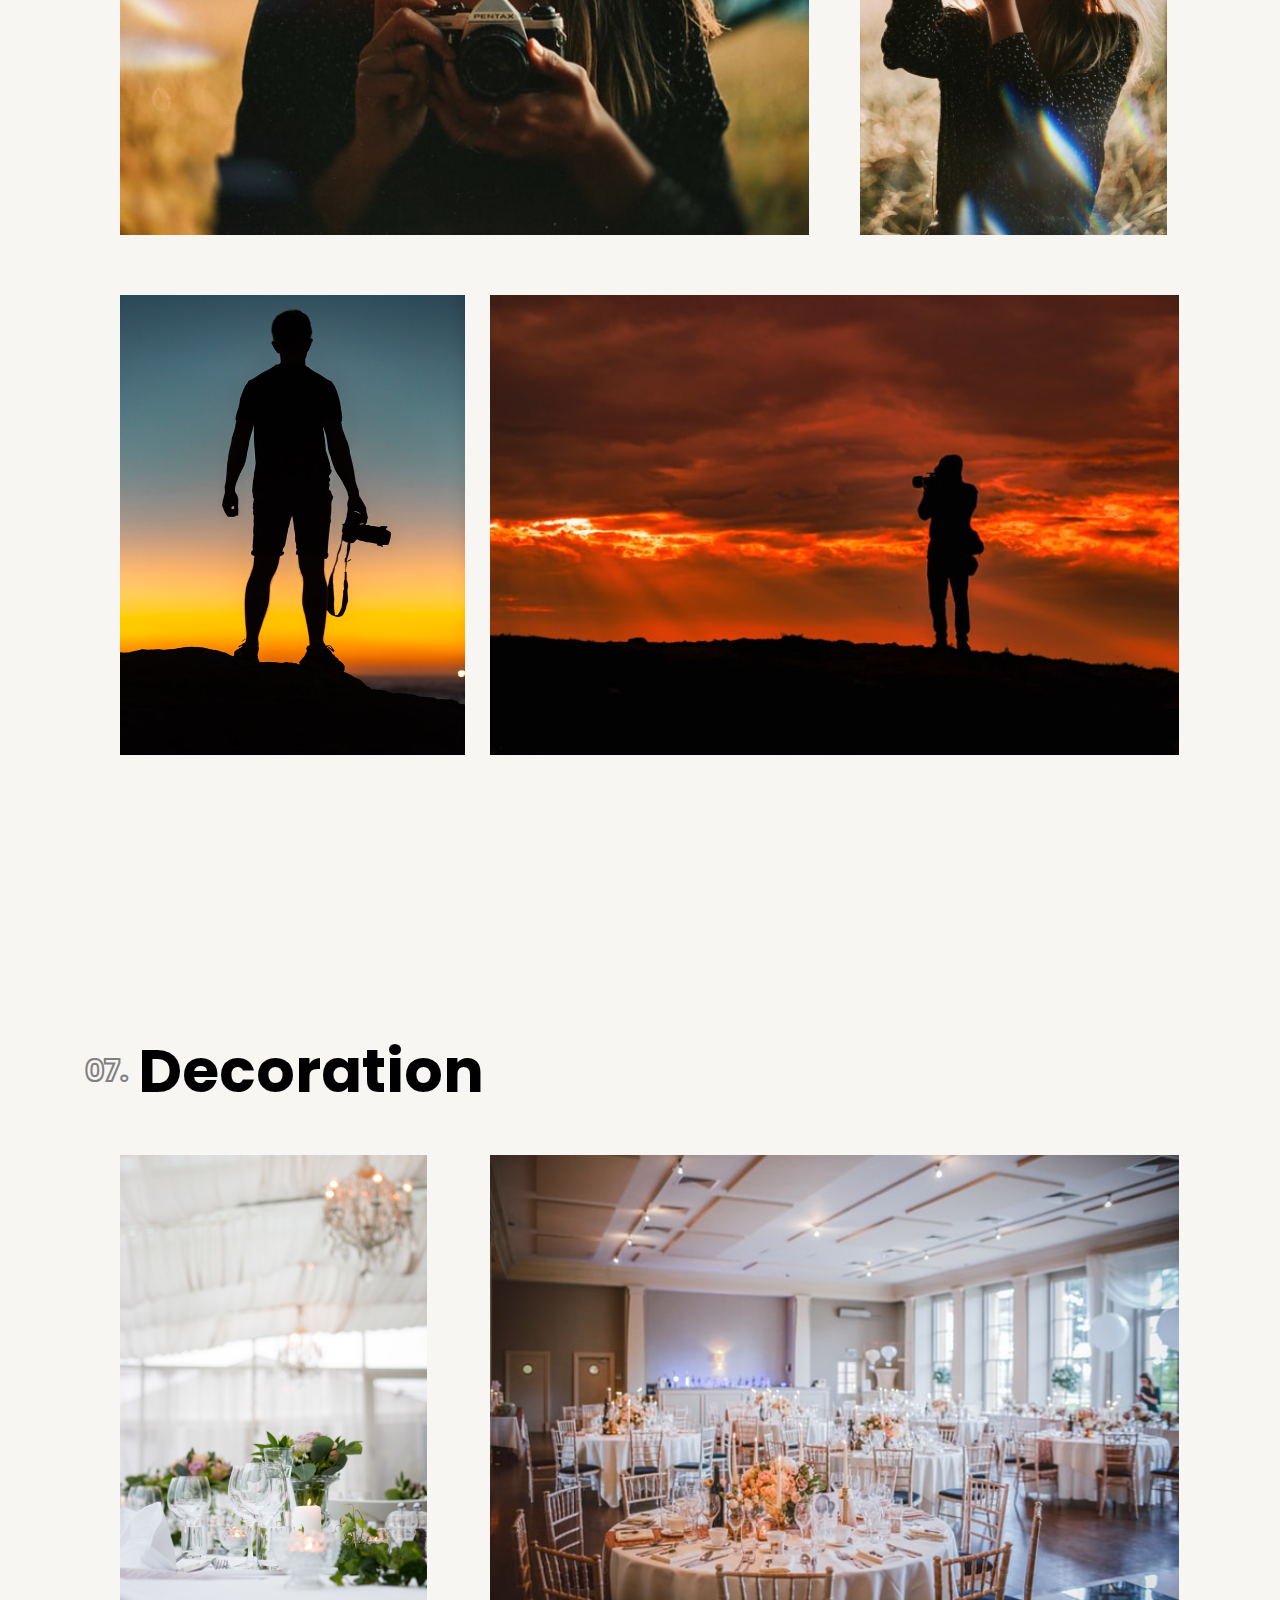
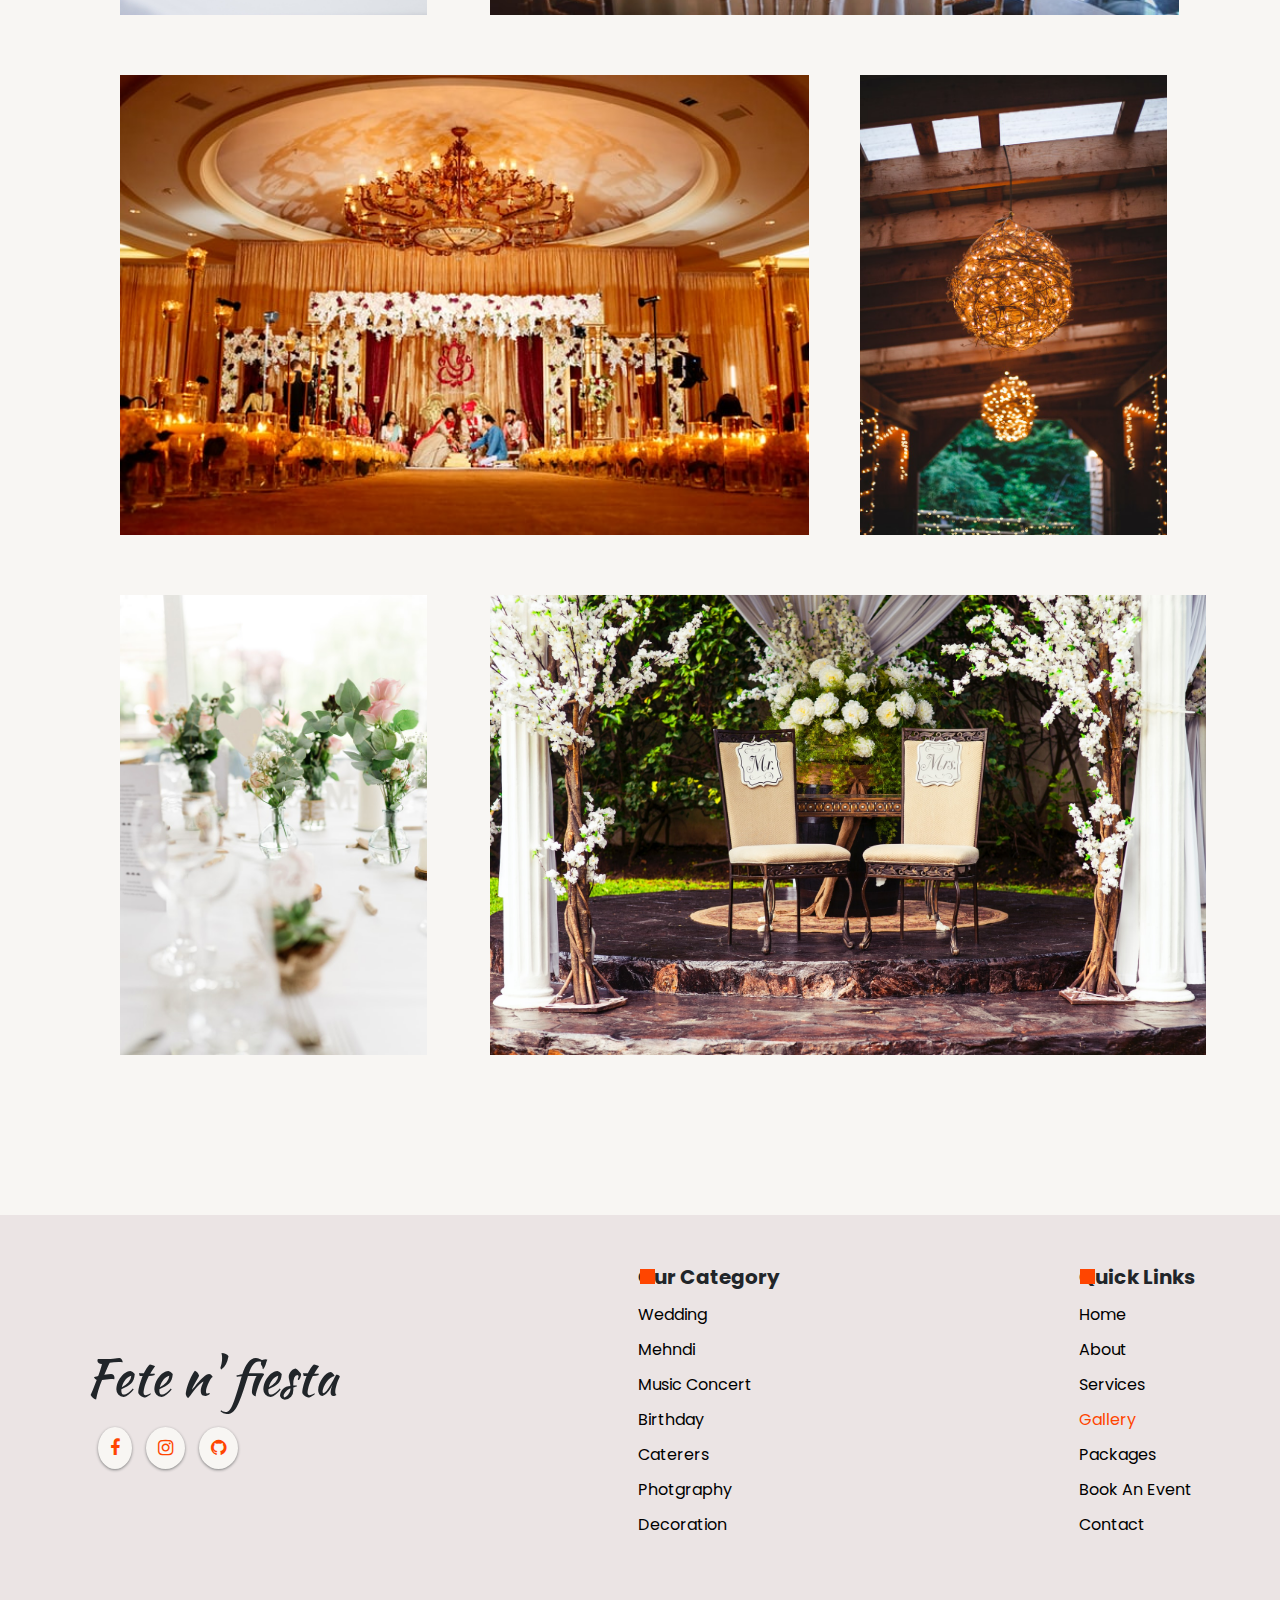
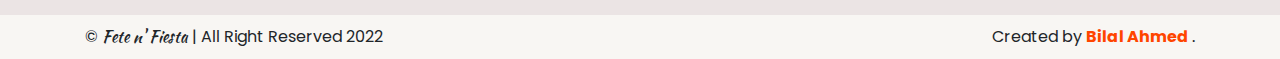
<file: gallery.html>
<!DOCTYPE html>
<html lang="en">

<head>
    <meta charset="UTF-8">
    <meta http-equiv="X-UA-Compatible" content="IE=edge">
    <meta name="viewport" content="width=device-width, initial-scale=1.0">

    <!------------------ Css Link ----------------->
    <link rel="stylesheet" href="css/gallery.css">
    <link rel="stylesheet" href="css/bootstrap.css">



    <!------------- Font Family Link ------------------>
    <link rel="preconnect" href="https://fonts.googleapis.com">
    <link rel="preconnect" href="https://fonts.gstatic.com" crossorigin>
    <link
        href="https://fonts.googleapis.com/css2?family=Poppins:ital,wght@0,200;0,300;0,400;0,600;0,800;0,900;1,100;1,200;1,300;1,500;1,600;1,800;1,900&display=swap"
        rel="stylesheet">

    <link href="http://fonts.cdnfonts.com/css/bohem" rel="stylesheet">

    <link rel="preconnect" href="https://fonts.googleapis.com">
    <link rel="preconnect" href="https://fonts.gstatic.com" crossorigin>
    <link
        href="https://fonts.googleapis.com/css2?family=Kaushan+Script&family=Poppins:ital,wght@0,200;0,300;0,400;0,600;0,800;0,900;1,100;1,200;1,300;1,500;1,600;1,800;1,900&display=swap"
        rel="stylesheet">



    <!-------------- Font Awesome CDN Link --------------->
    <link rel="stylesheet" href="https://cdnjs.cloudflare.com/ajax/libs/font-awesome/4.7.0/css/font-awesome.min.css">



    <!------------------ Title -------------------->
    <title> Fete n' Fiesta | Event Planners </title>
    <link rel="icon" href="images/caterer.png">

</head>

<body>

    <!-- header Start  -->

    <section class="wrapper">
        <div class="logo"><a href="#"> Fete n' Fiesta </a></div>
        <nav>
            <input type="checkbox" id="show-search">
            <input type="checkbox" id="show-menu">
            <label for="show-menu" class="menu-icon"> <i class="fa fa-bars" aria-hidden="true"></i> </label>
            <div class="content">

                <ul class="links">
                    <li><a href="index.html">Home</a></li>
                    <li><a href="about.html">About</a></li>
                    <li>
                        <a href="service.html" class="desktop-link">Services</a>
                        <input type="checkbox" id="show-features">
                        <label for="show-features"> Services</label>
                        <ul>
                            <li><a href="service.html"> Wedding </a></li>
                            <li><a href="service.html"> Mehndi </a></li>
                            <li><a href="service.html"> Music Concert </a></li>
                            <li><a href="service.html"> Birthday </a></li>
                            <li><a href="service.html"> Foods & Drinks </a></li>
                            <li><a href="service.html"> Photography </a></li>
                            <li><a href="service.html"> Decoration </a></li>
                        </ul>
                    </li>
                    <li>
                        <a href="gallery.html" class="desktop-link active">Gallery</a>
                        <input type="checkbox" id="show-services">
                        <label for="show-services" class="active">Gallery </label>
                        <ul>
                            <li><a href="gallery.html"> Wedding </a></li>
                            <li><a href="gallery.html"> Mehndi </a></li>
                            <li><a href="gallery.html"> Music Concert </a></li>
                            <li><a href="gallery.html"> Birthday </a></li>
                            <li>
                                <a href="#" class="desktop-link">More Items</a>
                                <input type="checkbox" id="show-items">
                                <label for="show-items">More Items</label>
                                <ul>
                                    <li><a href="gallery.html"> Foods & Drinks </a></li>
                                    <li><a href="gallery.html"> Photography </a></li>
                                    <li><a href="gallery.html"> Decoration </a></li>
                                </ul>
                            </li>
                        </ul>
                    </li>


                    <li><a href="package.html"> Packages </a></li>
                    <li><a href="bookevent.html"> Book An Event </a></li>
                    <li><a href="contact.html"> Contact </a></li>
                </ul>
            </div>
            <label for="show-search" class="search-icon"> <i class="fa fa-search" aria-hidden="true"></i> </label>
            <form action="#" class="search-box">
                <input type="text" placeholder="Type Something to Search..." required>
                <button type="submit" class="go-icon"> <i class="fa fa-angle-right" aria-hidden="true"></i> </button>
            </form>
        </nav>
        </div>
    </section>

    <!-- header End -->

    <!-- About Home Start -->

    <section class="home">
        <div class="container">
            <div class="home-content">
                <h4> Our </h4>
                <h1> Gallery </h1>
            </div>
        </div>
    </section>

    <!-- Home Section End -->

    <!-- Gallery Section Start -->

    <section class="gallery">
        <div class="container">
            <div class="secondary-heading">
                <img src="images/flower.png" alt="">
            </div>

            <div class="gallery-content" id="wedding">
                <div class="gallery-title">
                    <h5> 01. </h5>
                    <h3> Wedding </h3>
                </div>

                <div class="content">
                    <div class="gallery-body">
                        <div class="col-md-4">
                            <img src="images/wedding.jpg" alt="">
                        </div>

                        <div class="col-md-8">
                            <img src="images/wedding-7.jpg" alt="">
                        </div>
                    </div>

                    <div class="gallery-body">
                        <div class="col-md-8">
                            <img src="images/wedding-2.jpg" alt="">
                        </div>

                        <div class="col-md-4">
                            <img src="images/wedding-4.jpg" alt="">
                        </div>
                    </div>

                    <div class="gallery-body">
                        <div class="col-md-4">
                            <img src="images/wedding-5.jpg" alt="">
                        </div>

                        <div class="col-md-8">
                            <img src="images/wedding-6.jpg" alt="">
                        </div>
                    </div>
                </div>
            </div>



            <div class="gallery-content" id="mehndi">
                <div class="gallery-title">
                    <h5> 02. </h5>
                    <h3> Mehndi / Barat </h3>
                </div>

                <div class="content">
                    <div class="gallery-body">
                        <div class="col-md-4">
                            <img src="images/mehndi-1.jpg" alt="">
                        </div>

                        <div class="col-md-8">
                            <img src="images/mehndi-2.jpg" alt="">
                        </div>
                    </div>

                    <div class="gallery-body">
                        <div class="col-md-8">
                            <img src="images/mehndi-4.jpg" alt="">
                        </div>

                        <div class="col-md-4">
                            <img src="images/mehndi-3.jpg" alt="">
                        </div>
                    </div>

                    <div class="gallery-body">
                        <div class="col-md-4">
                            <img src="images/mehndi-5.jpg" alt="">
                        </div>

                        <div class="col-md-8">
                            <img src="images/mehndi-6.jpg" alt="">
                        </div>
                    </div>
                </div>
            </div>


            <div class="gallery-content" id="music">
                <div class="gallery-title">
                    <h5> 03. </h5>
                    <h3> Music Concert </h3>
                </div>

                <div class="content">
                    <div class="gallery-body">
                        <div class="col-md-4">
                            <img src="images/music concert.jpg" alt="">
                        </div>

                        <div class="col-md-8">
                            <img src="images/music concert-3.jpg" alt="">
                        </div>
                    </div>

                    <div class="gallery-body">
                        <div class="col-md-8">
                            <img src="images/music concert-2.jpg" alt="">
                        </div>

                        <div class="col-md-4">
                            <img src="images/music concert-4.jpg" alt="">
                        </div>
                    </div>

                    <div class="gallery-body">
                        <div class="col-md-4">
                            <img src="images/music concert-5.jpg" alt="">
                        </div>

                        <div class="col-md-8">
                            <img src="images/music concert-6.jpg" alt="">
                        </div>
                    </div>
                </div>
            </div>

            <div class="gallery-content" id="birthday">
                <div class="gallery-title">
                    <h5> 04. </h5>
                    <h3> Birthday </h3>
                </div>

                <div class="content">
                    <div class="gallery-body">
                        <div class="col-md-4">
                            <img src="images/birthdays.jpg" alt="">
                        </div>

                        <div class="col-md-8">
                            <img src="images/birthday-2.jpg" alt="">
                        </div>
                    </div>

                    <div class="gallery-body">
                        <div class="col-md-8">
                            <img src="images/birthday-4.jpg" alt="">
                        </div>

                        <div class="col-md-4">
                            <img src="images/birthday-3.jpg" alt="">
                        </div>
                    </div>

                    <div class="gallery-body">
                        <div class="col-md-4">
                            <img src="images/birthday-5.jpg" alt="">
                        </div>

                        <div class="col-md-8">
                            <img src="images/birthday-6.jpg" alt="">
                        </div>
                    </div>
                </div>
            </div>

            <div class="gallery-content" id="food">
                <div class="gallery-title">
                    <h5> 05. </h5>
                    <h3> Food & Drinks </h3>
                </div>

                <div class="content">
                    <div class="gallery-body">
                        <div class="col-md-4">
                            <img src="images/food and drink.jpg" alt="">
                        </div>

                        <div class="col-md-8">
                            <img src="images/food and drink-2.jpg" alt="">
                        </div>
                    </div>

                    <div class="gallery-body">
                        <div class="col-md-8">
                            <img src="images/food and drink-4.jpg" alt="">
                        </div>

                        <div class="col-md-4">
                            <img src="images/food and drink-3.jpg" alt="">
                        </div>
                    </div>

                    <div class="gallery-body">
                        <div class="col-md-4">
                            <img src="images/food and drink-5.jpg" alt="">
                        </div>

                        <div class="col-md-8">
                            <img src="images/food and drink-6.jpg" alt="">
                        </div>
                    </div>
                </div>
            </div>

            <div class="gallery-content" id="photography">
                <div class="gallery-title">
                    <h5> 06. </h5>
                    <h3> Photography </h3>
                </div>

                <div class="content">
                    <div class="gallery-body">
                        <div class="col-md-4">
                            <img src="images/photography.jpg" alt="">
                        </div>

                        <div class="col-md-8">
                            <img src="images/photfraphy-2.jpg" alt="">
                        </div>
                    </div>

                    <div class="gallery-body">
                        <div class="col-md-8">
                            <img src="images/photgraphy-3.jpg" alt="">
                        </div>

                        <div class="col-md-4">
                            <img src="images/photgraphy-4.jpg" alt="">
                        </div>
                    </div>

                    <div class="gallery-body">
                        <div class="col-md-4">
                            <img src="images/photfraphy-5.jpg" alt="">
                        </div>

                        <div class="col-md-8">
                            <img src="images/photfraphy-6.jpg" alt="">
                        </div>
                    </div>
                </div>
            </div>

            <div class="gallery-content" id="decoration">
                <div class="gallery-title">
                    <h5> 07. </h5>
                    <h3> Decoration </h3>
                </div>

                <div class="content">
                    <div class="gallery-body">
                        <div class="col-md-4">
                            <img src="images/decoration.jpg" alt="">
                        </div>

                        <div class="col-md-8">
                            <img src="images/decoration-2.jpg" alt="">
                        </div>
                    </div>

                    <div class="gallery-body">
                        <div class="col-md-8">
                            <img src="images/decoration-4.jpg" alt="">
                        </div>

                        <div class="col-md-4">
                            <img src="images/decoration-3.jpg" alt="">
                        </div>
                    </div>

                    <div class="gallery-body">
                        <div class="col-md-4">
                            <img src="images/decoration-6.jpg" alt="">
                        </div>

                        <div class="col-md-8">
                            <img src="images/decoration-5.jpg" alt="">
                        </div>
                    </div>
                </div>
            </div>

        </div>
    </section>



    <!-- HyperLinks Section Start -->

    <section class="hyperlink">
        <div class="container">
            <div class="hyperlink-content">
                <div class="hyp-content">
                    <div class="hyp-logo">
                        <h1 style="font-family: 'Kaushan Script', cursive;"> Fete n' fiesta</h1>
                        <div class="btn">
                            <a href="#"> <i class="fa fa-facebook" aria-hidden="true"></i> </a>
                            <a href="#"> <i class="fa fa-instagram" aria-hidden="true"></i> </a>
                            <a href="#"> <i class="fa fa-github" aria-hidden="true"></i> </a>
                        </div>
                    </div>

                    <div class="categories">
                        <h5> Our Category </h5>
                        <ul>
                            <li> <a href="#wedding"> Wedding </a></li>
                            <li> <a href="#mehndi"> Mehndi </a></li>
                            <li> <a href="#music"> Music Concert </a></li>
                            <li> <a href="#birthday"> Birthday </a></li>
                            <li> <a href="#food"> Caterers </a></li>
                            <li> <a href="#photography"> Photgraphy </a></li>
                            <li> <a href="#decoration"> Decoration </a></li>
                        </ul>
                    </div>

                    <div class="hyp-links">
                        <h5> Quick Links </h5>
                        <ul>
                            <li> <a href="index.html"> Home </a></li>
                            <li> <a href="about.html"> About </a></li>
                            <li> <a href="service.html"> Services </a></li>
                            <li> <a href="gallery.html" class="active"> Gallery </a></li>
                            <li> <a href="package.html"> Packages </a></li>
                            <li> <a href="bookevent.html"> Book An Event </a></li>
                            <li> <a href="contact.html"> Contact </a></li>
                        </ul>
                    </div>
                </div>
            </div>
        </div>
    </section>

    <!-- Footer section Start -->

    <section class="footer">
        <div class="container">
            <div class="footer-content">
                <div class="footer-left">
                    &copy; <span> Fete n' Fiesta </span> | All Right Reserved 2022
                </div>

                <div class="footer-right">
                    Created by <b> Bilal Ahmed </b>.
                </div>
            </div>
        </div>
    </section>

    <!-- Footer section End -->
</file>
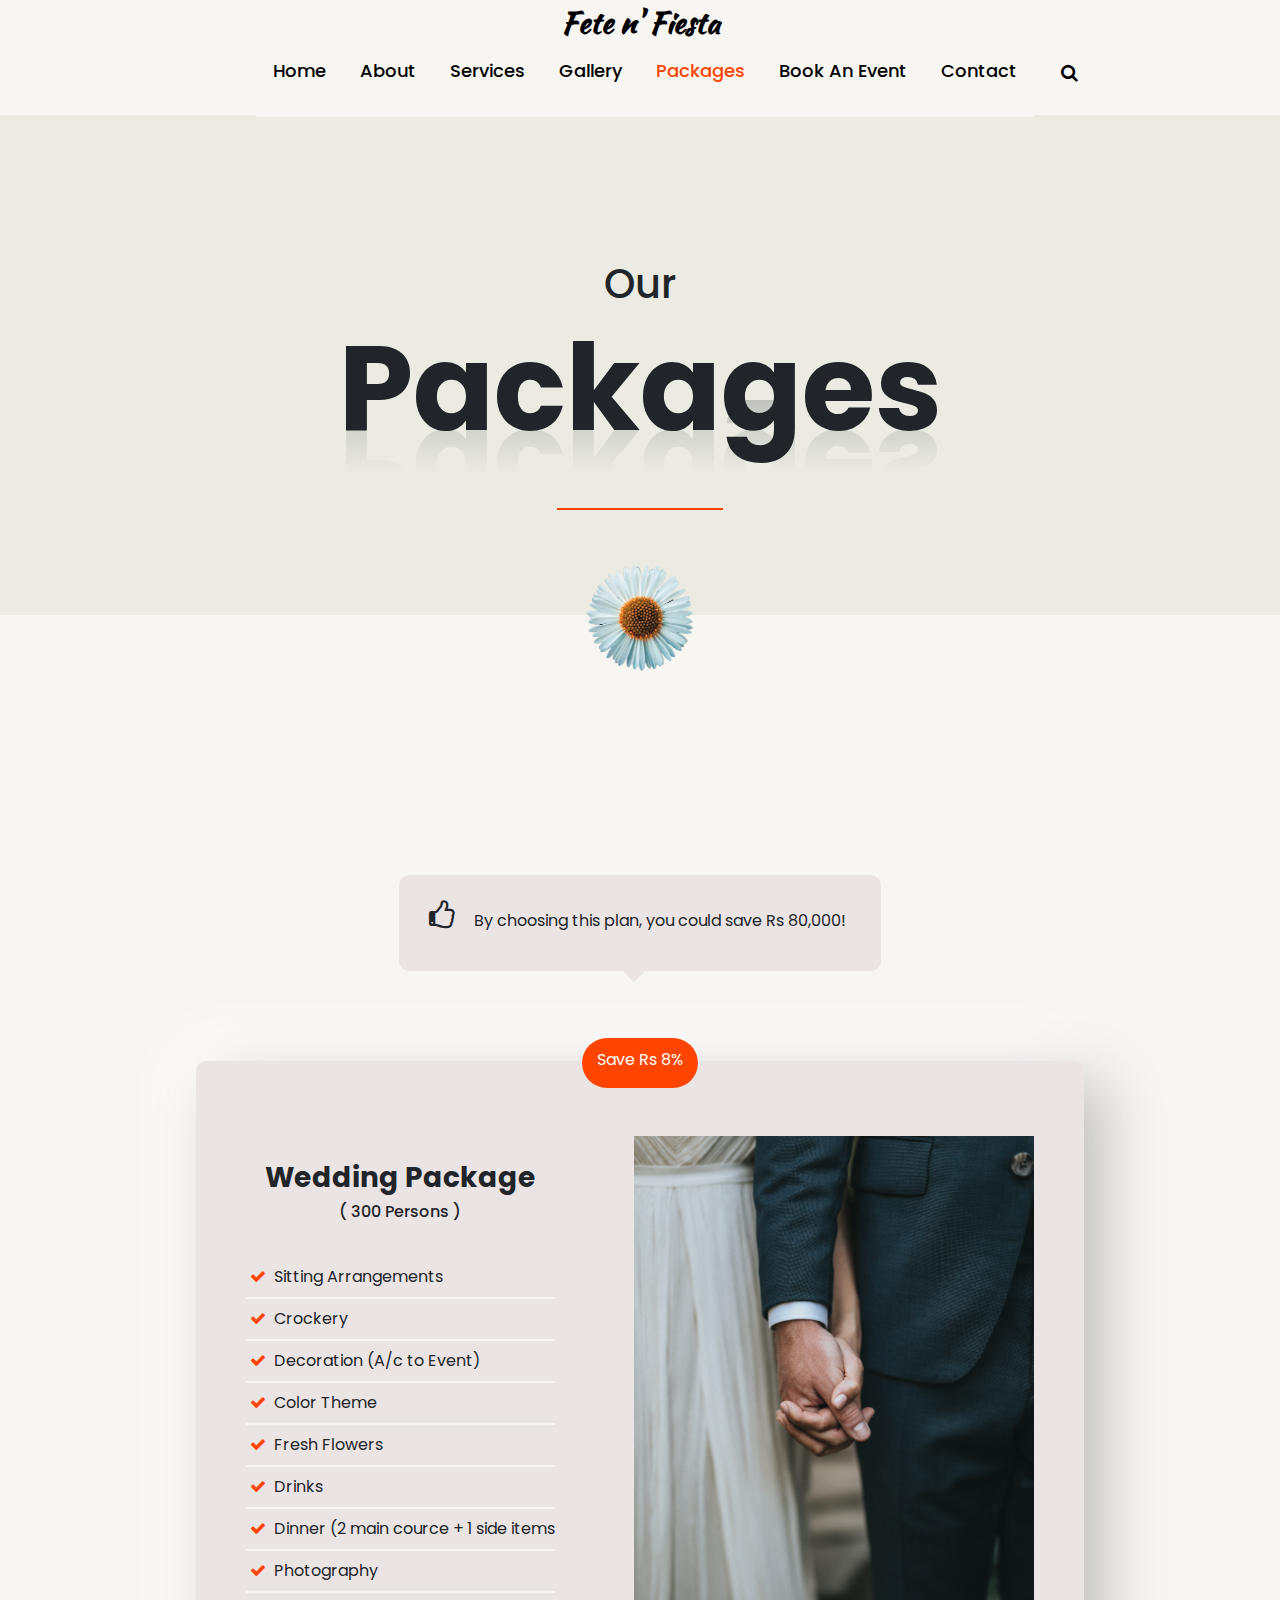
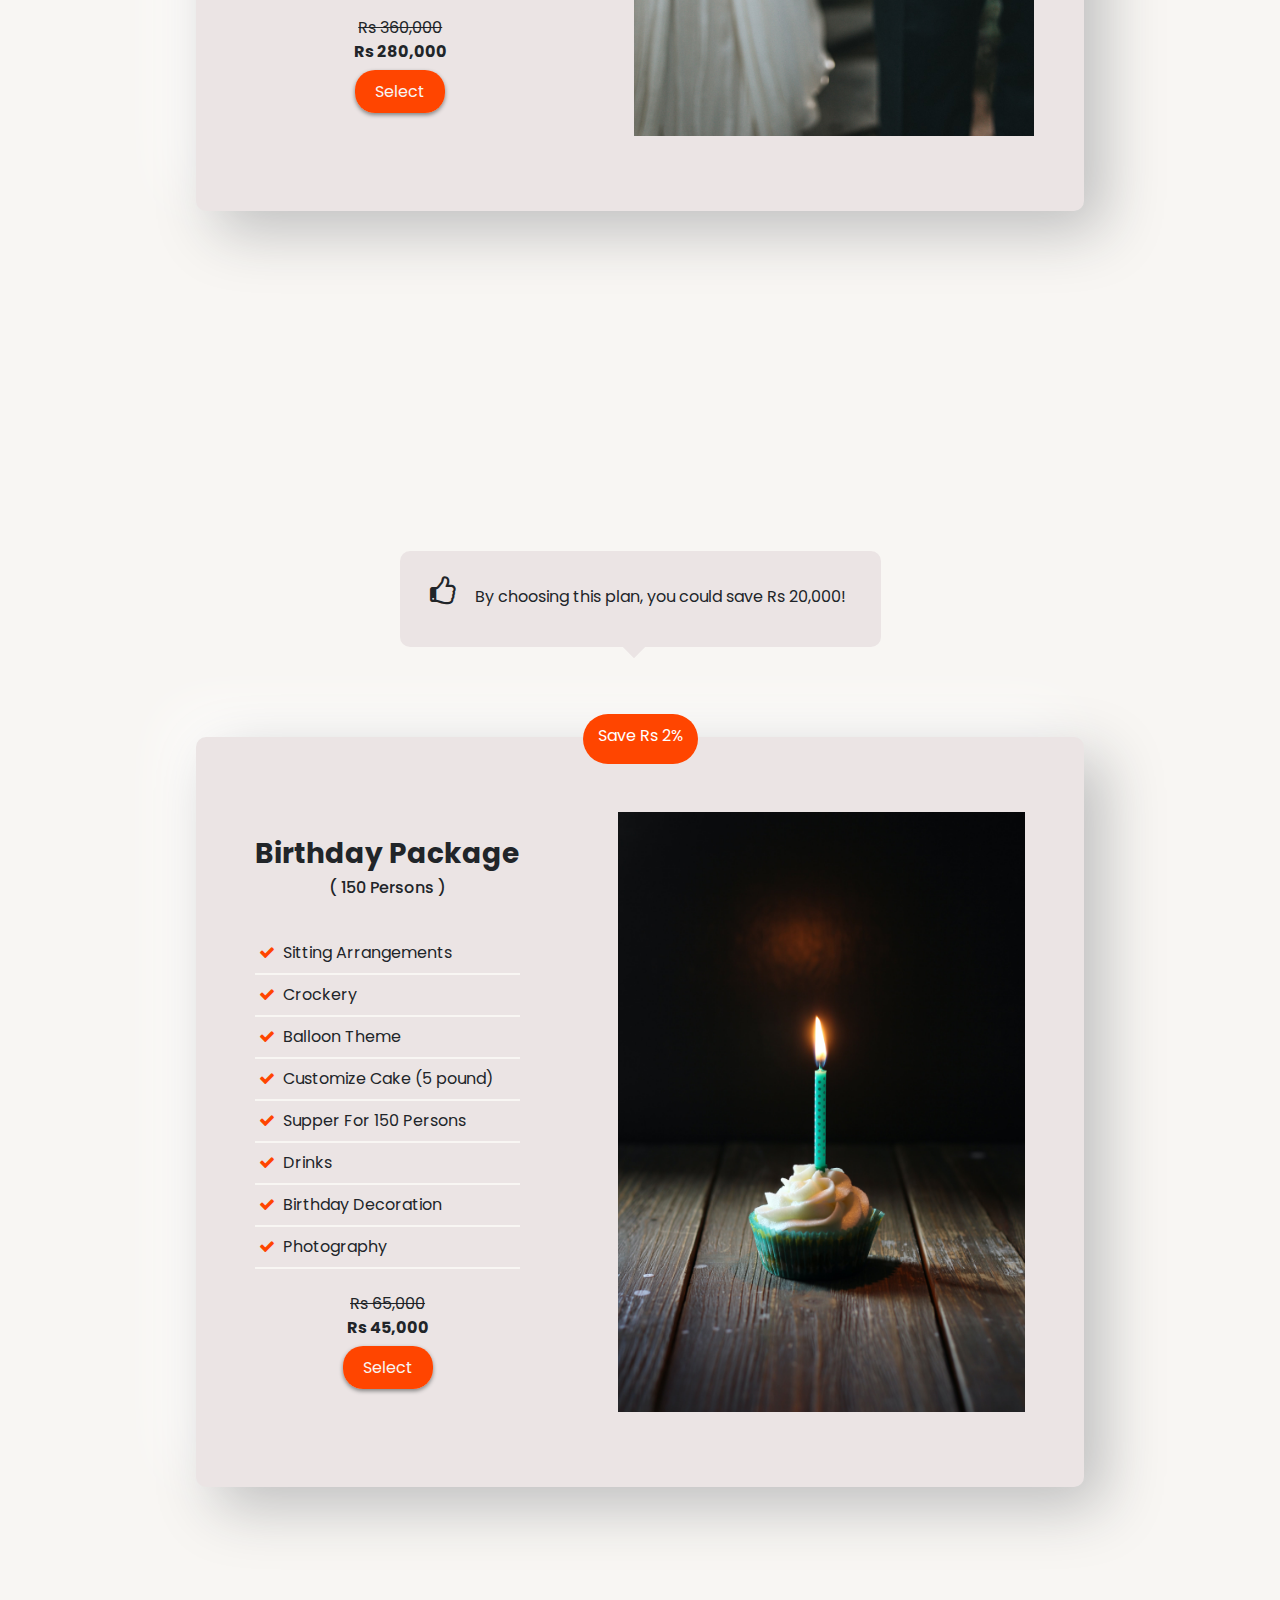
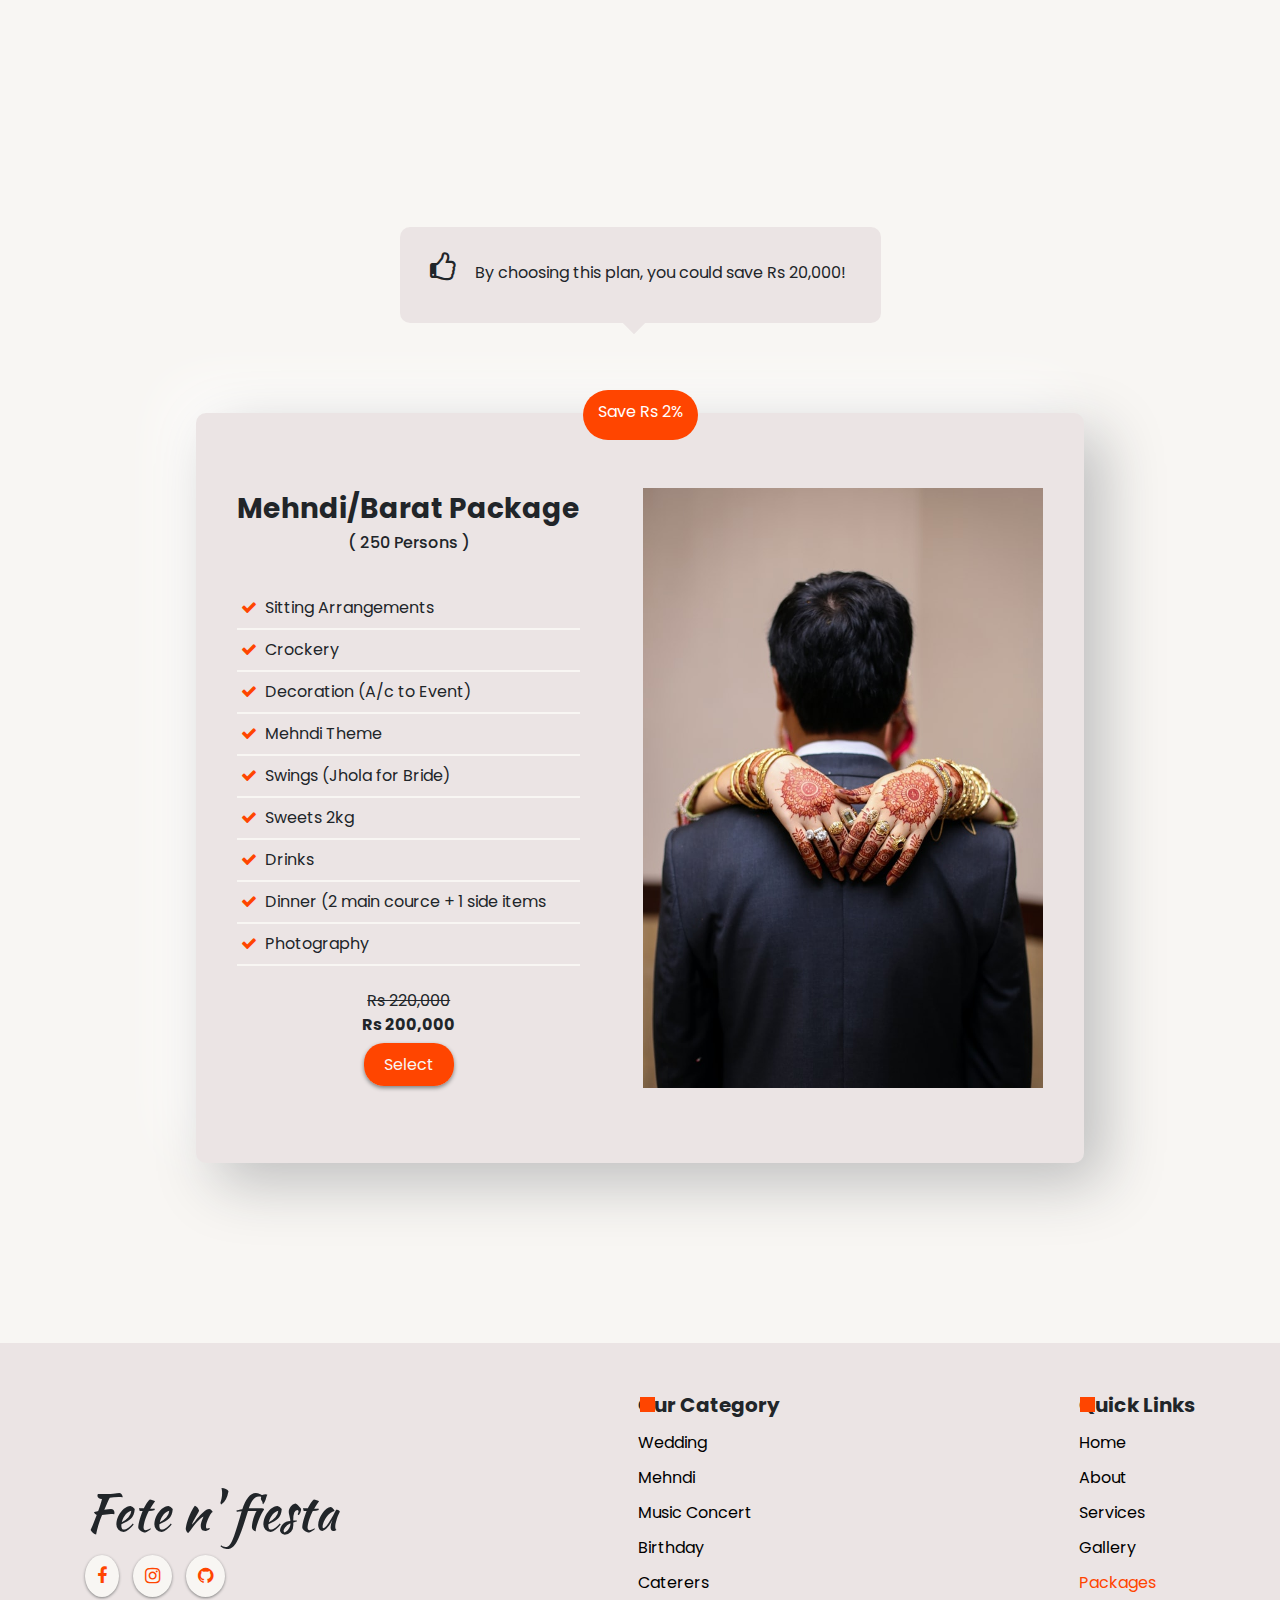
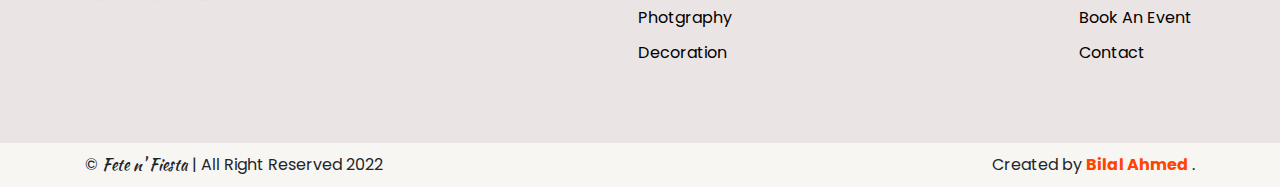
<file: package.html>
<!DOCTYPE html>
<html lang="en">

<head>
    <meta charset="UTF-8">
    <meta http-equiv="X-UA-Compatible" content="IE=edge">
    <meta name="viewport" content="width=device-width, initial-scale=1.0">

    <!------------------ Css Link ----------------->
    <link rel="stylesheet" href="css/package.css">
    <link rel="stylesheet" href="css/bootstrap.css">



    <!------------- Font Family Link ------------------>
    <link rel="preconnect" href="https://fonts.googleapis.com">
    <link rel="preconnect" href="https://fonts.gstatic.com" crossorigin>
    <link
        href="https://fonts.googleapis.com/css2?family=Poppins:ital,wght@0,200;0,300;0,400;0,600;0,800;0,900;1,100;1,200;1,300;1,500;1,600;1,800;1,900&display=swap"
        rel="stylesheet">

    <link href="http://fonts.cdnfonts.com/css/bohem" rel="stylesheet">

    <link rel="preconnect" href="https://fonts.googleapis.com">
    <link rel="preconnect" href="https://fonts.gstatic.com" crossorigin>
    <link
        href="https://fonts.googleapis.com/css2?family=Kaushan+Script&family=Poppins:ital,wght@0,200;0,300;0,400;0,600;0,800;0,900;1,100;1,200;1,300;1,500;1,600;1,800;1,900&display=swap"
        rel="stylesheet">



    <!-------------- Font Awesome CDN Link --------------->
    <link rel="stylesheet" href="https://cdnjs.cloudflare.com/ajax/libs/font-awesome/4.7.0/css/font-awesome.min.css">



    <!------------------ Title -------------------->
    <title> Fete n' Fiesta | Event Planners </title>
    <link rel="icon" href="images/caterer.png">
</head>

<body>

    <!-- header Start  -->

    <section class="wrapper">
        <div class="logo"><a href="#"> Fete n' Fiesta </a></div>
        <nav>
            <input type="checkbox" id="show-search">
            <input type="checkbox" id="show-menu">
            <label for="show-menu" class="menu-icon"> <i class="fa fa-bars" aria-hidden="true"></i> </label>
            <div class="content">

                <ul class="links">
                    <li><a href="index.html">Home</a></li>
                    <li><a href="about.html">About</a></li>
                    <li>
                        <a href="service.html" class="desktop-link">Services</a>
                        <input type="checkbox" id="show-features">
                        <label for="show-features"> Services</label>
                        <ul>
                            <li><a href="service.html"> Wedding </a></li>
                            <li><a href="service.html"> Mehndi </a></li>
                            <li><a href="service.html"> Music Concert </a></li>
                            <li><a href="service.html"> Birthday </a></li>
                            <li><a href="service.html"> Foods & Drinks </a></li>
                            <li><a href="service.html"> Photography </a></li>
                            <li><a href="service.html"> Decoration </a></li>
                        </ul>
                    </li>
                    <li>
                        <a href="gallery.html" class="desktop-link">Gallery</a>
                        <input type="checkbox" id="show-services">
                        <label for="show-services">Gallery </label>
                        <ul>
                            <li><a href="gallery.html"> Wedding </a></li>
                            <li><a href="gallery.html"> Mehndi </a></li>
                            <li><a href="gallery.html"> Music Concert </a></li>
                            <li><a href="gallery.html"> Birthday </a></li>
                            <li>
                                <a href="#" class="desktop-link">More Items</a>
                                <input type="checkbox" id="show-items">
                                <label for="show-items">More Items</label>
                                <ul>
                                    <li><a href="gallery.html"> Foods & Drinks </a></li>
                                    <li><a href="gallery.html"> Photography </a></li>
                                    <li><a href="gallery.html"> Decoration </a></li>
                                </ul>
                            </li>
                        </ul>
                    </li>


                    <li><a href="package.html" class="active"> Packages </a></li>
                    <li><a href="bookevent.html"> Book An Event </a></li>
                    <li><a href="contact.html"> Contact </a></li>
                </ul>
            </div>
            <label for="show-search" class="search-icon"> <i class="fa fa-search" aria-hidden="true"></i> </label>
            <form action="#" class="search-box">
                <input type="text" placeholder="Type Something to Search..." required>
                <button type="submit" class="go-icon"> <i class="fa fa-angle-right" aria-hidden="true"></i> </button>
            </form>
        </nav>
    </div>
    </section>

    <!-- header End -->

    <!-- About Home Start -->

    <section class="home">
        <div class="container">
            <div class="home-content">
                <h4> Our </h4>
                <h1> Packages </h1>
            </div>
        </div>
    </section>
    <!-- Home Section End -->

    <!-- Services Section Start -->

    <section class="packages">
        <div class="container">
            <div class="secondary-heading">
                <img src="images/flower.png" alt="">
            </div>


            <div class="packages-content">
                <div class="message">
                    <p> <i class="fa fa-thumbs-o-up" aria-hidden="true"></i> By choosing this plan, you could save Rs
                        80,000! </p>
                </div>

                <div class="save">
                    <p> Save Rs 8%</p>
                </div>

                <div class="package-body">
                
                    <div class="content">
                        <h3> Wedding Package </h3>
                        <h6> ( 300 Persons ) </h6>
                        <p>
                            <ul>
                                <li> <i class="fa fa-check" aria-hidden="true"></i> Sitting Arrangements </li>
                                <li> <i class="fa fa-check" aria-hidden="true"></i> Crockery </li>
                                <li> <i class="fa fa-check" aria-hidden="true"></i> Decoration (A/c to Event) </li>
                                <li> <i class="fa fa-check" aria-hidden="true"></i> Color Theme </li>
                                <li> <i class="fa fa-check" aria-hidden="true"></i> Fresh Flowers </li>
                                <li> <i class="fa fa-check" aria-hidden="true"></i> Drinks </li>
                                <li> <i class="fa fa-check" aria-hidden="true"></i> Dinner (2 main cource + 1 side items </li>
                                <li> <i class="fa fa-check" aria-hidden="true"></i> Photography </li>
                            </ul>
                        </p>

                        <div class="btn">
                            <del> Rs 360,000</del>
                            <p> <b> Rs 280,000 </b> </p>
                            <a href="bookevent.html"> Select </a>
                        </div>
                    </div>

                    <div class="img-tag">
                        <img src="images/wedding-4.jpg" alt="">
                    </div>
                </div>
            </div>

            <div class="packages-content">
                <div class="message">
                    <p> <i class="fa fa-thumbs-o-up" aria-hidden="true"></i> By choosing this plan, you could save Rs
                        20,000! </p>
                </div>

                <div class="save">
                    <p> Save Rs 2%</p>
                </div>
                
                <div class="package-body">

                    <div class="content">
                        <h3> Birthday Package </h3>
                        <h6> ( 150 Persons ) </h6>
                        <p>
                            <ul>
                                <li> <i class="fa fa-check" aria-hidden="true"></i> Sitting Arrangements </li>
                                <li> <i class="fa fa-check" aria-hidden="true"></i> Crockery </li>
                                <li> <i class="fa fa-check" aria-hidden="true"></i> Balloon Theme </li>
                                <li> <i class="fa fa-check" aria-hidden="true"></i> Customize Cake (5 pound) </li>
                                <li> <i class="fa fa-check" aria-hidden="true"></i> Supper For 150 Persons </li>
                                <li> <i class="fa fa-check" aria-hidden="true"></i> Drinks </li>
                                <li> <i class="fa fa-check" aria-hidden="true"></i> Birthday Decoration </li>
                                <li> <i class="fa fa-check" aria-hidden="true"></i> Photography </li>
                            </ul>
                        </p>

                        <div class="btn">
                            <del> Rs 65,000</del>
                            <p> <b> Rs 45,000 </b> </p>
                            <a href="bookevent.html"> Select </a>
                        </div>
                    </div>

                    <div class="img-tag">
                        <img src="images/birthdays.jpg" alt="">
                    </div>
                </div>
            </div>

            <div class="packages-content">
                <div class="message">
                    <p> <i class="fa fa-thumbs-o-up" aria-hidden="true"></i> By choosing this plan, you could save Rs
                        20,000! </p>
                </div>

                <div class="save">
                    <p> Save Rs 2%</p>
                </div>
                

                <div class="package-body">

                    <div class="content">
                        <h3> Mehndi/Barat Package </h3>
                        <h6> ( 250 Persons ) </h6>
                        <p>
                            <ul>
                                <li> <i class="fa fa-check" aria-hidden="true"></i> Sitting Arrangements </li>
                                <li> <i class="fa fa-check" aria-hidden="true"></i> Crockery </li>
                                <li> <i class="fa fa-check" aria-hidden="true"></i> Decoration (A/c to Event) </li>
                                <li> <i class="fa fa-check" aria-hidden="true"></i> Mehndi Theme </li>
                                <li> <i class="fa fa-check" aria-hidden="true"></i> Swings (Jhola for Bride) </li>
                                <li> <i class="fa fa-check" aria-hidden="true"></i> Sweets 2kg </li>
                                <li> <i class="fa fa-check" aria-hidden="true"></i> Drinks </li>
                                <li> <i class="fa fa-check" aria-hidden="true"></i> Dinner (2 main cource + 1 side items </li>
                                <li> <i class="fa fa-check" aria-hidden="true"></i> Photography </li>
                            </ul>
                        </p>

                        <div class="btn">
                            <del> Rs 220,000</del>
                            <p> <b> Rs 200,000 </b> </p>
                            <a href="bookevent.html"> Select </a>
                        </div>
                    </div>

                    <div class="img-tag">
                        <img src="images/mehndi-3.jpg" alt="">
                    </div>
                </div>
            </div>
        </div>
    </section>

    <!-- HyperLinks Section Start -->

    <section class="hyperlink">
        <div class="container">
            <div class="hyperlink-content">
                <div class="hyp-content">
                    <div class="hyp-logo">
                        <h1 style="font-family: 'Kaushan Script', cursive;"> Fete n' fiesta</h1>
                        <div class="btn-buy">
                            <a href="#"> <i class="fa fa-facebook" aria-hidden="true"></i> </a>
                            <a href="#"> <i class="fa fa-instagram" aria-hidden="true"></i> </a>
                            <a href="#"> <i class="fa fa-github" aria-hidden="true"></i> </a>
                        </div>
                    </div>

                    <div class="categories">
                        <h5> Our Category </h5>
                        <ul>
                            <li> <a href="gallery.html"> Wedding </a></li>
                            <li> <a href="gallery.html"> Mehndi </a></li>
                            <li> <a href="gallery.html"> Music Concert </a></li>
                            <li> <a href="gallery.html"> Birthday </a></li>
                            <li> <a href="gallery.html"> Caterers </a></li>
                            <li> <a href="gallery.html"> Photgraphy </a></li>
                            <li> <a href="gallery.html"> Decoration </a></li>
                        </ul>
                    </div>

                    <div class="hyp-links">
                        <h5> Quick Links </h5>
                        <ul>
                            <li> <a href="index.html"> Home </a></li>
                            <li> <a href="about.html"> About </a></li>
                            <li> <a href="service.html"> Services </a></li>
                            <li> <a href="gallery.html"> Gallery </a></li>
                            <li> <a href="package.html" class="active"> Packages </a></li>
                            <li> <a href="bookevent.html"> Book An Event </a></li>
                            <li> <a href="contact.html"> Contact </a></li>
                        </ul>
                    </div>
                </div>
            </div>
        </div>
    </section>

    <!-- Footer section Start -->

    <section class="footer">
        <div class="container">
            <div class="footer-content">
                <div class="footer-left">
                    &copy; <span> Fete n' Fiesta </span> | All Right Reserved 2022
                </div>

                <div class="footer-right">
                    Created by <b> Bilal Ahmed </b>.
                </div>
            </div>
        </div>
    </section>

    <!-- Footer section End -->
</file>
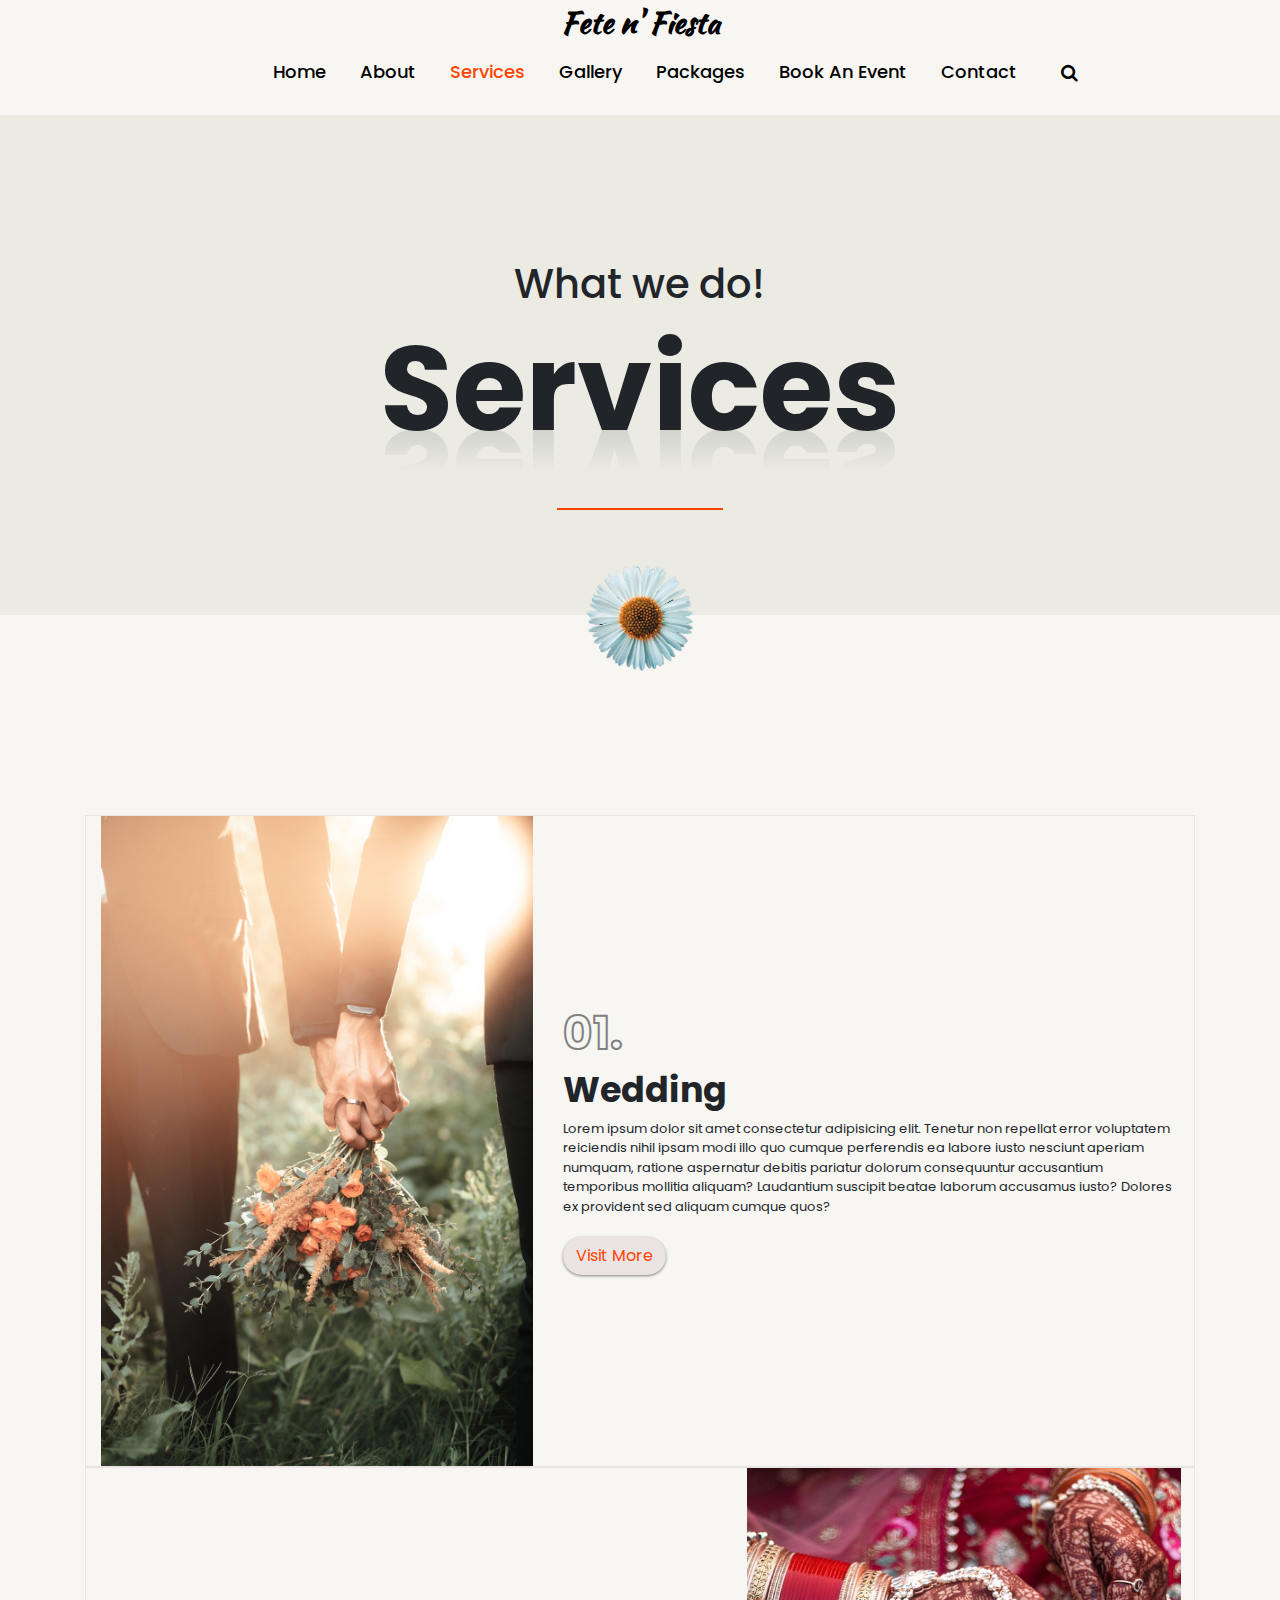
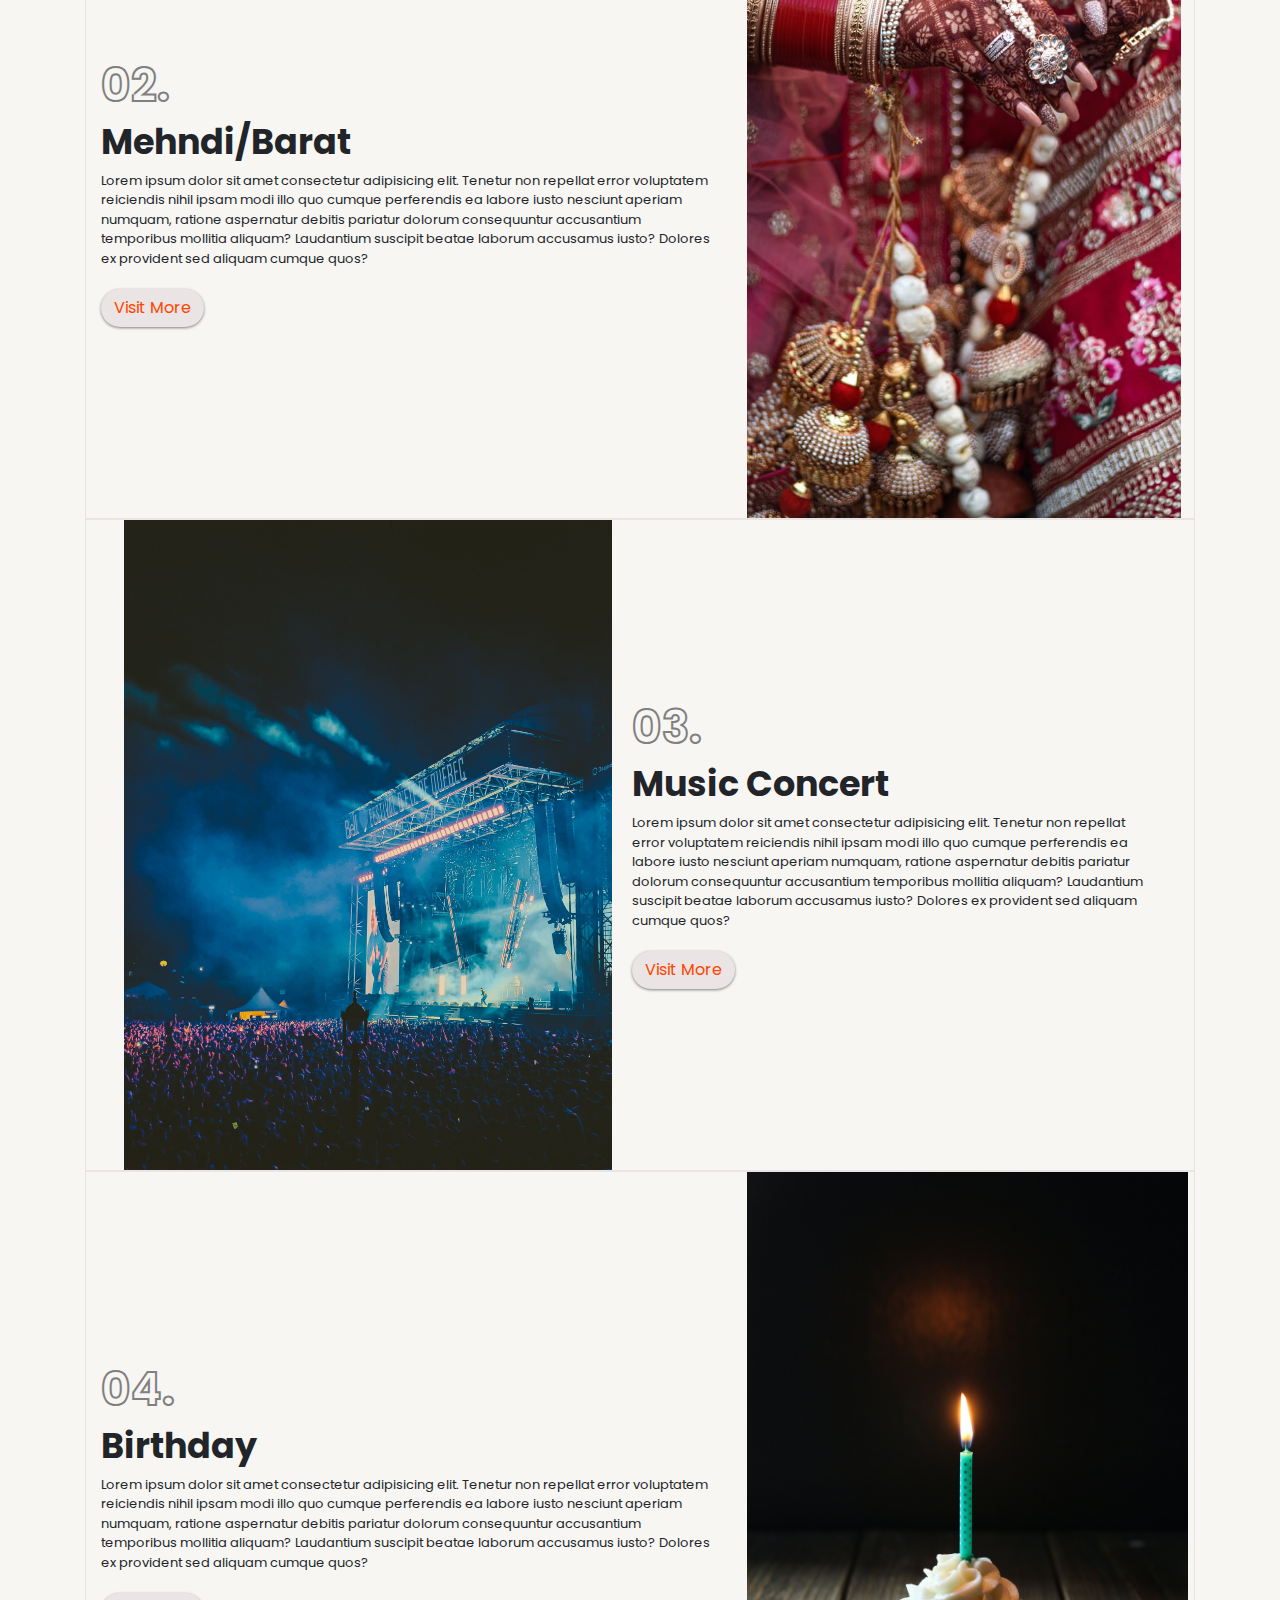
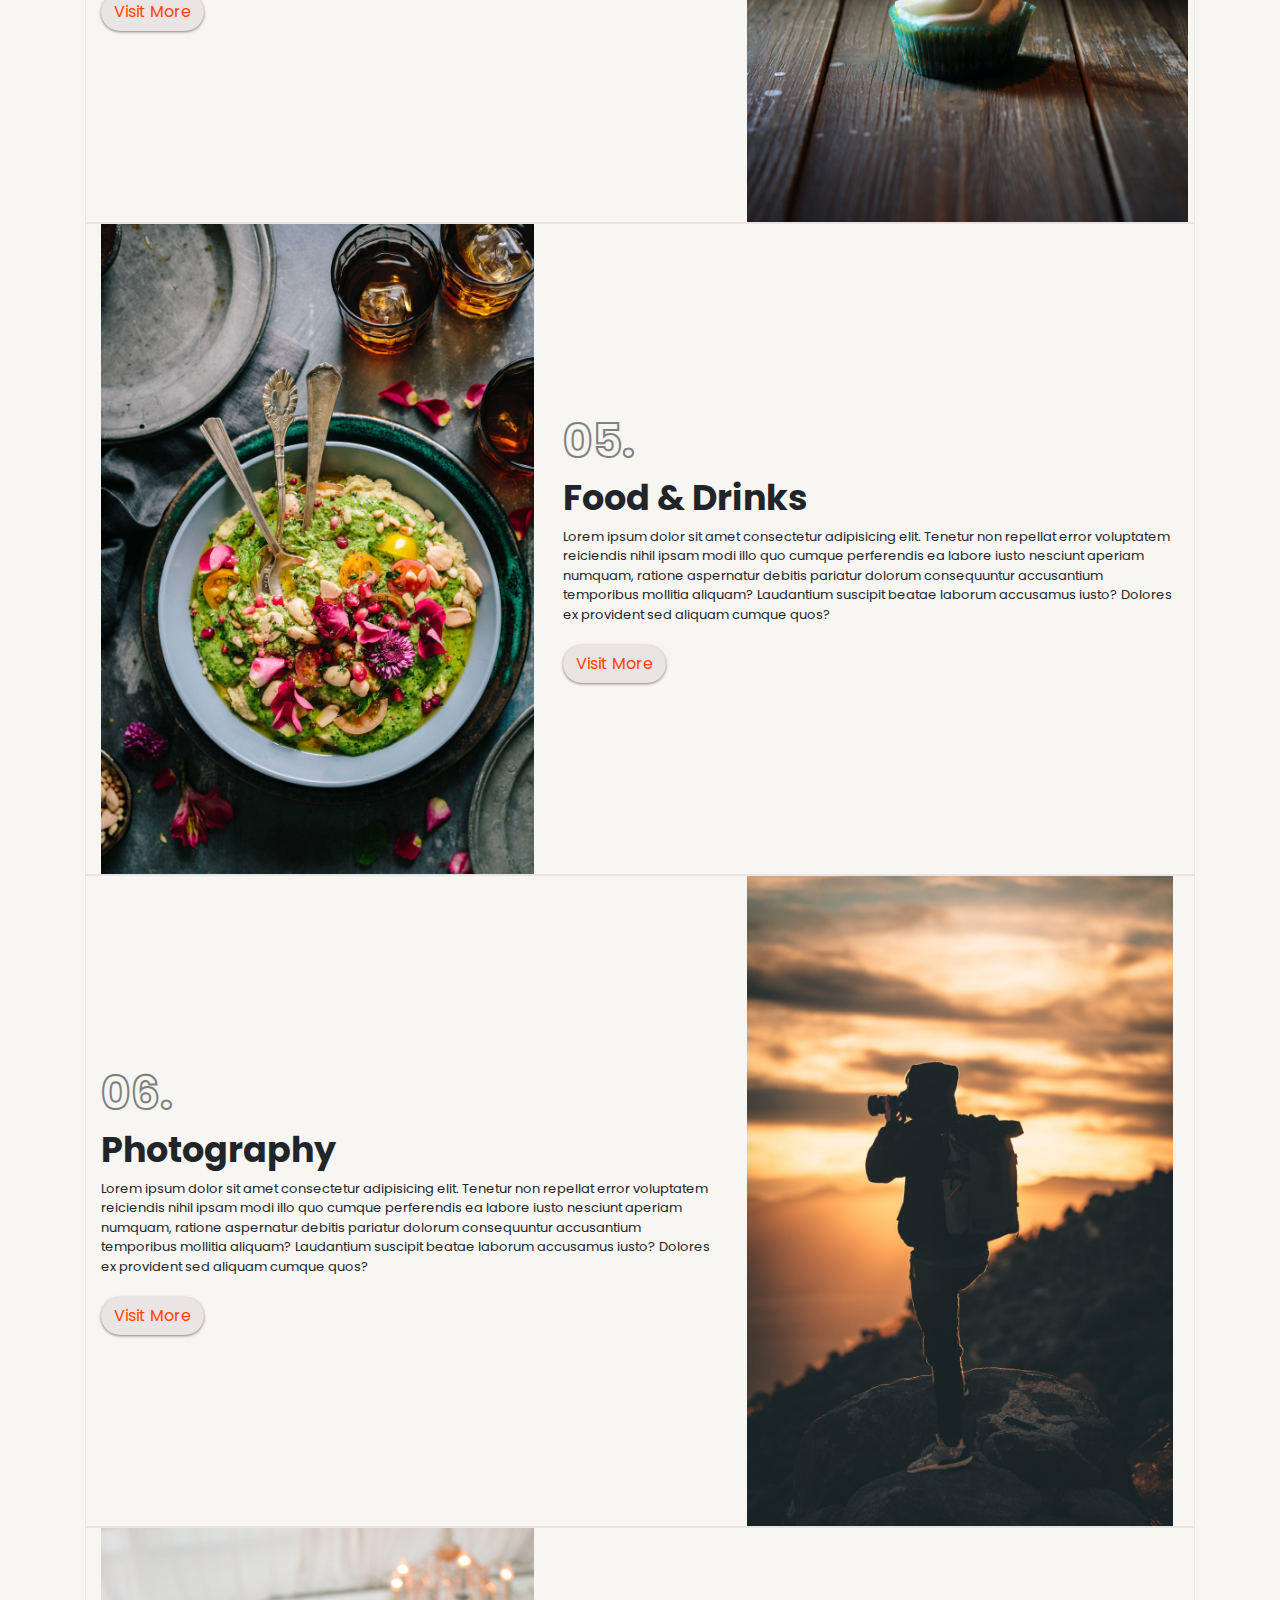
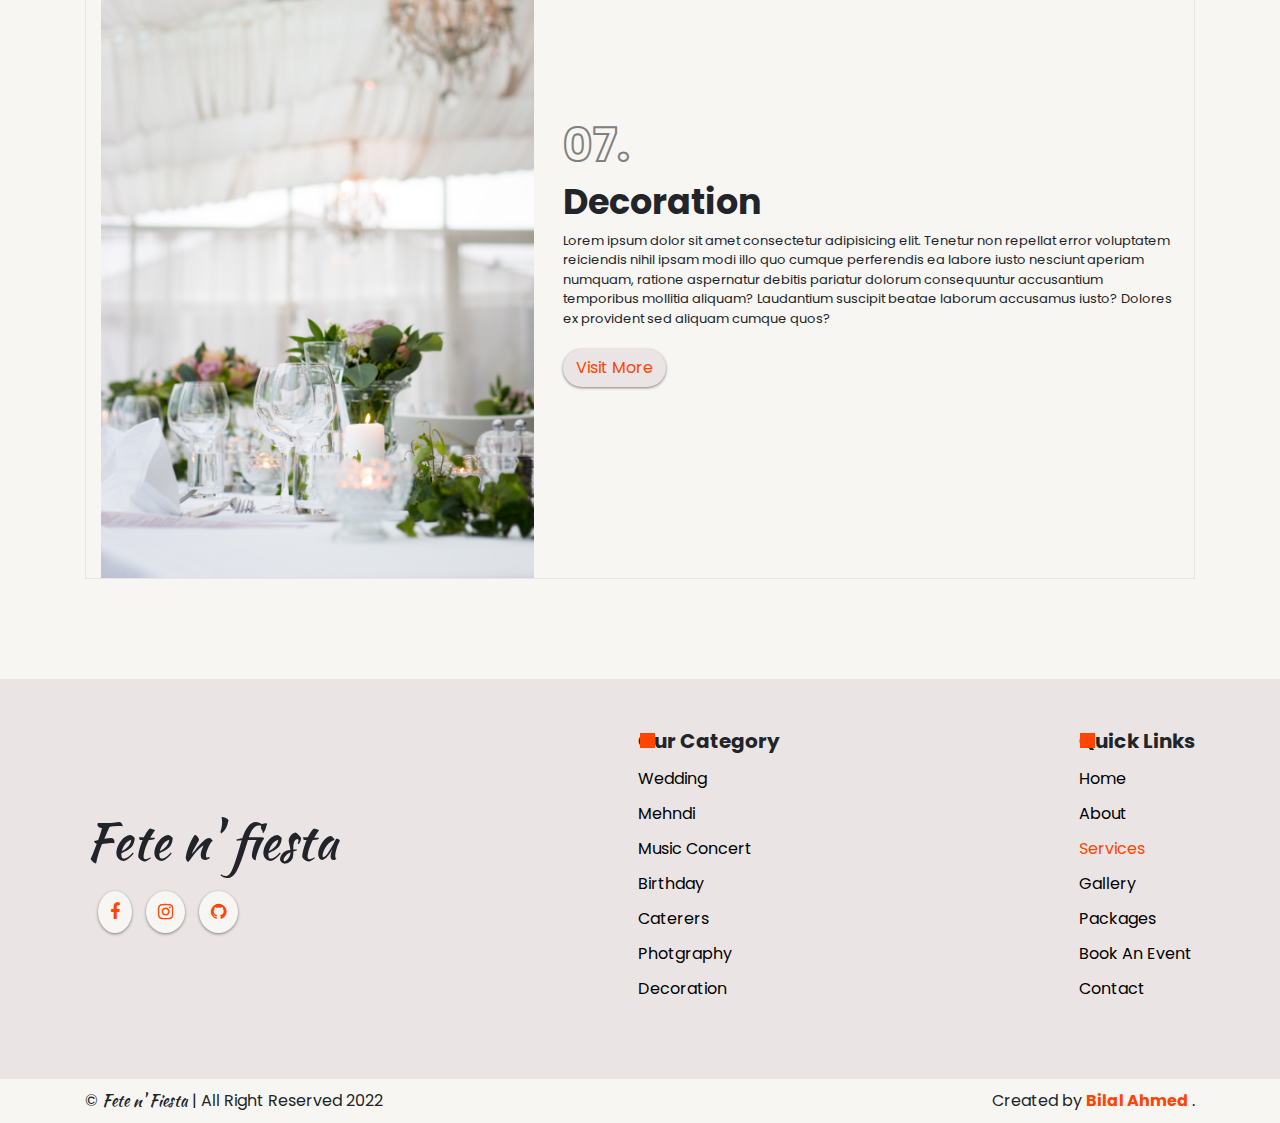
<file: service.html>
<!DOCTYPE html>
<html lang="en">

<head>
    <meta charset="UTF-8">
    <meta http-equiv="X-UA-Compatible" content="IE=edge">
    <meta name="viewport" content="width=device-width, initial-scale=1.0">

    <!------------------ Css Link ----------------->
    <link rel="stylesheet" href="css/service.css">
    <link rel="stylesheet" href="css/bootstrap.css">



    <!------------- Font Family Link ------------------>
    <link rel="preconnect" href="https://fonts.googleapis.com">
    <link rel="preconnect" href="https://fonts.gstatic.com" crossorigin>
    <link
        href="https://fonts.googleapis.com/css2?family=Poppins:ital,wght@0,200;0,300;0,400;0,600;0,800;0,900;1,100;1,200;1,300;1,500;1,600;1,800;1,900&display=swap"
        rel="stylesheet">

    <link href="http://fonts.cdnfonts.com/css/bohem" rel="stylesheet">

    <link rel="preconnect" href="https://fonts.googleapis.com">
    <link rel="preconnect" href="https://fonts.gstatic.com" crossorigin>
    <link
        href="https://fonts.googleapis.com/css2?family=Kaushan+Script&family=Poppins:ital,wght@0,200;0,300;0,400;0,600;0,800;0,900;1,100;1,200;1,300;1,500;1,600;1,800;1,900&display=swap"
        rel="stylesheet">



    <!-------------- Font Awesome CDN Link --------------->
    <link rel="stylesheet" href="https://cdnjs.cloudflare.com/ajax/libs/font-awesome/4.7.0/css/font-awesome.min.css">



    <!------------------ Title -------------------->
    <title> Fete n' Fiesta | Event Planners </title>
    <link rel="icon" href="images/caterer.png">
</head>

<body>

    <!-- header Start  -->

    <section class="wrapper">
        <div class="logo"><a href="#"> Fete n' Fiesta </a></div>
        <nav>
            <input type="checkbox" id="show-search">
            <input type="checkbox" id="show-menu">
            <label for="show-menu" class="menu-icon"> <i class="fa fa-bars" aria-hidden="true"></i> </label>
            <div class="content">

                <ul class="links">
                    <li><a href="index.html">Home</a></li>
                    <li><a href="about.html">About</a></li>
                    <li>
                        <a href="service.html" class="desktop-link active">Services</a>
                        <input type="checkbox" id="show-features">
                        <label for="show-features" class="active"> Services</label>
                        <ul>
                            <li><a href="service.html"> Wedding </a></li>
                            <li><a href="service.html"> Mehndi </a></li>
                            <li><a href="service.html"> Music Concert </a></li>
                            <li><a href="service.html"> Birthday </a></li>
                            <li><a href="service.html"> Foods & Drinks </a></li>
                            <li><a href="service.html"> Photography </a></li>
                            <li><a href="service.html"> Decoration </a></li>
                        </ul>
                    </li>
                    <li>
                        <a href="gallery.html" class="desktop-link">Gallery</a>
                        <input type="checkbox" id="show-services">
                        <label for="show-services">Gallery </label>
                        <ul>
                            <li><a href="gallery.html"> Wedding </a></li>
                            <li><a href="gallery.html"> Mehndi </a></li>
                            <li><a href="gallery.html"> Music Concert </a></li>
                            <li><a href="gallery.html"> Birthday </a></li>
                            <li>
                                <a href="#" class="desktop-link">More Items</a>
                                <input type="checkbox" id="show-items">
                                <label for="show-items">More Items</label>
                                <ul>
                                    <li><a href="gallery.html"> Foods & Drinks </a></li>
                                    <li><a href="gallery.html"> Photography </a></li>
                                    <li><a href="gallery.html"> Decoration </a></li>
                                </ul>
                            </li>
                        </ul>
                    </li>


                    <li><a href="package.html"> Packages </a></li>
                    <li><a href="bookevent.html"> Book An Event </a></li>
                    <li><a href="contact.html"> Contact </a></li>
                </ul>
            </div>
            <label for="show-search" class="search-icon"> <i class="fa fa-search" aria-hidden="true"></i> </label>
            <form action="#" class="search-box">
                <input type="text" placeholder="Type Something to Search..." required>
                <button type="submit" class="go-icon"> <i class="fa fa-angle-right" aria-hidden="true"></i> </button>
            </form>
        </nav>
        </div>
    </section>

    <!-- header End -->

    <!-- About Home Start -->

    <section class="home">
        <div class="container">
            <div class="home-content">
                <h4> What we do! </h4>
                <h1> Services </h1>
            </div>
        </div>
    </section>
    <!-- Home Section End -->

    <!-- Services Section Start -->

    <section class="services">
        <div class="container">
            <div class="secondary-heading">
                <img src="images/flower.png" alt="">
            </div>

            <div class="service-body">
                <div class="service-des">
                    <div class="col-md-5">
                        <div class="img-tag">
                            <a href="gallery.html"> <img src="images/wedding.jpg" alt=""> </a>
                        </div>
                    </div>
                    <div class="col-md-7 ">
                        <div class="content">
                            <h2> 01.</h2>
                            <h3> Wedding </h3>
                            <p> Lorem ipsum dolor sit amet consectetur adipisicing elit. Tenetur non repellat error
                                voluptatem reiciendis nihil ipsam modi illo quo cumque perferendis ea labore iusto
                                nesciunt aperiam numquam, ratione aspernatur debitis pariatur dolorum consequuntur
                                accusantium temporibus mollitia aliquam? Laudantium suscipit beatae laborum accusamus
                                iusto? Dolores ex provident sed aliquam cumque quos?</p>

                            <a href="gallery.html" class="btn"> Visit More </a>

                        </div>
                    </div>
                </div>

                <div class="service-des">

                    <div class="col-md-7">
                        <div class="content">
                            <h2> 02.</h2>
                            <h3> Mehndi/Barat </h3>
                            <p> Lorem ipsum dolor sit amet consectetur adipisicing elit. Tenetur non repellat error
                                voluptatem reiciendis nihil ipsam modi illo quo cumque perferendis ea labore iusto
                                nesciunt aperiam numquam, ratione aspernatur debitis pariatur dolorum consequuntur
                                accusantium temporibus mollitia aliquam? Laudantium suscipit beatae laborum accusamus
                                iusto? Dolores ex provident sed aliquam cumque quos?</p>

                            <a href="gallery.html" class="btn"> Visit More </a>

                        </div>
                    </div>

                    <div class="col-md-5">
                        <div class="img-tag">
                            <a href="gallery.html"> <img src="images/mehndi-5.jpg" alt=""> </a>
                        </div>
                    </div>
                </div>

                <div class="service-des">
                    <div class="col-md-5">
                        <div class="img-tag">
                            <a href="gallery.html"> <img src="images/music concert.jpg" alt=""> </a>
                        </div>
                    </div>
                    <div class="col-md-6">
                        <div class="content">
                            <h2> 03.</h2>
                            <h3> Music Concert </h3>
                            <p> Lorem ipsum dolor sit amet consectetur adipisicing elit. Tenetur non repellat error
                                voluptatem reiciendis nihil ipsam modi illo quo cumque perferendis ea labore iusto
                                nesciunt aperiam numquam, ratione aspernatur debitis pariatur dolorum consequuntur
                                accusantium temporibus mollitia aliquam? Laudantium suscipit beatae laborum accusamus
                                iusto? Dolores ex provident sed aliquam cumque quos?</p>

                            <a href="gallery.html" class="btn"> Visit More </a>

                        </div>
                    </div>
                </div>

                <div class="service-des">
                    <div class="col-md-7">
                        <div class="content">
                            <h2> 04.</h2>
                            <h3> Birthday </h3>
                            <p> Lorem ipsum dolor sit amet consectetur adipisicing elit. Tenetur non repellat error
                                voluptatem reiciendis nihil ipsam modi illo quo cumque perferendis ea labore iusto
                                nesciunt aperiam numquam, ratione aspernatur debitis pariatur dolorum consequuntur
                                accusantium temporibus mollitia aliquam? Laudantium suscipit beatae laborum accusamus
                                iusto? Dolores ex provident sed aliquam cumque quos?</p>

                            <a href="gallery.html" class="btn"> Visit More </a>

                        </div>
                    </div>

                    <div class="col-md-5">
                        <div class="img-tag">
                            <a href="gallery.html"> <img src="images/birthdays.jpg" alt=""> </a>
                        </div>
                    </div>
                </div>

                <div class="service-des">
                    <div class="col-md-5">
                        <div class="img-tag">
                            <a href="gallery.html"> <img src="images/food and drink.jpg" alt=""> </a>
                        </div>
                    </div>

                    <div class="col-md-7">
                        <div class="content">
                            <h2> 05.</h2>
                            <h3> Food & Drinks </h3>
                            <p> Lorem ipsum dolor sit amet consectetur adipisicing elit. Tenetur non repellat error
                                voluptatem reiciendis nihil ipsam modi illo quo cumque perferendis ea labore iusto
                                nesciunt aperiam numquam, ratione aspernatur debitis pariatur dolorum consequuntur
                                accusantium temporibus mollitia aliquam? Laudantium suscipit beatae laborum accusamus
                                iusto? Dolores ex provident sed aliquam cumque quos?</p>

                            <a href="gallery.html" class="btn"> Visit More </a>

                        </div>
                    </div>
                </div>

                <div class="service-des">
                    <div class="col-md-7">
                        <div class="content">
                            <h2> 06.</h2>
                            <h3> Photography </h3>
                            <p> Lorem ipsum dolor sit amet consectetur adipisicing elit. Tenetur non repellat error
                                voluptatem reiciendis nihil ipsam modi illo quo cumque perferendis ea labore iusto
                                nesciunt aperiam numquam, ratione aspernatur debitis pariatur dolorum consequuntur
                                accusantium temporibus mollitia aliquam? Laudantium suscipit beatae laborum accusamus
                                iusto? Dolores ex provident sed aliquam cumque quos?</p>

                            <a href="gallery.html" class="btn"> Visit More </a>

                        </div>
                    </div>

                    <div class="col-md-5">
                        <div class="img-tag">
                            <a href="gallery.html"> <img src="images/photography.jpg" alt=""> </a>
                        </div>
                    </div>
                </div>

                <div class="service-des">
                    <div class="col-md-5">
                        <div class="img-tag">
                            <a href="gallery.html"> <img src="images/decoration.jpg" alt=""> </a>
                        </div>
                    </div>

                    <div class="col-md-7">
                        <div class="content">
                            <h2> 07.</h2>
                            <h3> Decoration </h3>
                            <p> Lorem ipsum dolor sit amet consectetur adipisicing elit. Tenetur non repellat error
                                voluptatem reiciendis nihil ipsam modi illo quo cumque perferendis ea labore iusto
                                nesciunt aperiam numquam, ratione aspernatur debitis pariatur dolorum consequuntur
                                accusantium temporibus mollitia aliquam? Laudantium suscipit beatae laborum accusamus
                                iusto? Dolores ex provident sed aliquam cumque quos?</p>

                            <a href="gallery.html" class="btn"> Visit More </a>

                        </div>
                    </div>
                </div>
            </div>
        </div>
    </section>

    <!-- Services Section End -->

    <!-- HyperLinks Section Start -->

    <section class="hyperlink">
        <div class="container">
            <div class="hyperlink-content">
                <div class="hyp-content">
                    <div class="hyp-logo">
                        <h1 style="font-family: 'Kaushan Script', cursive;"> Fete n' fiesta</h1>
                        <div class="btn">
                            <a href="#"> <i class="fa fa-facebook" aria-hidden="true"></i> </a>
                            <a href="#"> <i class="fa fa-instagram" aria-hidden="true"></i> </a>
                            <a href="#"> <i class="fa fa-github" aria-hidden="true"></i> </a>
                        </div>
                    </div>

                    <div class="categories">
                        <h5> Our Category </h5>
                        <ul>
                            <li> <a href="gallery.html"> Wedding </a></li>
                            <li> <a href="gallery.html"> Mehndi </a></li>
                            <li> <a href="gallery.html"> Music Concert </a></li>
                            <li> <a href="gallery.html"> Birthday </a></li>
                            <li> <a href="gallery.html"> Caterers </a></li>
                            <li> <a href="gallery.html"> Photgraphy </a></li>
                            <li> <a href="gallery.html"> Decoration </a></li>
                        </ul>
                    </div>

                    <div class="hyp-links">
                        <h5> Quick Links </h5>
                        <ul>
                            <li> <a href="index.html"> Home </a></li>
                            <li> <a href="about.html"> About </a></li>
                            <li> <a href="service.html" class="active"> Services </a></li>
                            <li> <a href="gallery.html"> Gallery </a></li>
                            <li> <a href="package.html"> Packages </a></li>
                            <li> <a href="bookevent.html"> Book An Event </a></li>
                            <li> <a href="about.html"> Contact </a></li>
                        </ul>
                    </div>
                </div>
            </div>
        </div>
    </section>

    <!-- Footer section Start -->

    <section class="footer">
        <div class="container">
            <div class="footer-content">
                <div class="footer-left">
                    &copy; <span> Fete n' Fiesta </span> | All Right Reserved 2022
                </div>

                <div class="footer-right">
                    Created by <b> Bilal Ahmed </b>.
                </div>
            </div>
        </div>
    </section>

    <!-- Footer section End -->
</file>
<file: css/style.css>
* {
    padding: 0;
    margin: 0;
    font-family: 'Poppins', sans-serif;
    box-sizing: border-box;
}

html {
    scroll-behavior: smooth;
}

::-webkit-scrollbar {
    width: 4px;
}

::-webkit-scrollbar-thumb {
    background-color: #ff4500;
    border-radius: 150px;
}
/* Header Section Start */


.wrapper {
    background: #f8f6f3;
    display: flex;
    justify-content: center;
    align-items: center;
    flex-direction: column;
}

.wrapper nav {
    position: relative;
    display: flex;
    max-width: calc(100% - 200px);
    margin: 0 auto;
    height: 70px;
    align-items: center;
    justify-content: space-between;
}

nav .content {
    display: flex;
    align-items: center;
}

nav .content .links {
    margin-left: 80px;
    display: flex;
    z-index: 1;
}

.wrapper .logo a {
    color: #000;
    font-size: 30px;
    font-weight: 600;
    font-family: 'Kaushan Script', cursive;
    text-decoration: none;
}

.content .links li {
    list-style: none;
    line-height: 70px;
}

.content .links li a,
.content .links li label {
    color: #000;
    font-size: 18px;
    font-weight: 500;
    padding: 9px 17px;
    border-radius: 5px;
    transition: all 0.3s ease;
    text-decoration: none;
}

.content .links li a.active,
.content .links li label.active {
    color: #ff4500;
}

.content .links li label {
    display: none;
}

.content .links li a:hover,
.content .links li label:hover {
    color: #ff4500;
}

.wrapper .search-icon,
.wrapper .menu-icon {
    color: #000;
    font-size: 18px;
    cursor: pointer;
    line-height: 70px;
    width: 70px;
    text-align: center;
    position: relative;
    top: -3px;
}

.wrapper .menu-icon {
    display: none;
}

.wrapper #show-search:checked~.search-icon i::before {
    content: "\f00d";
}

.wrapper .search-box {
    position: absolute;
    height: 100%;
    max-width: calc(100% - 50px);
    width: 100%;
    opacity: 0;
    pointer-events: none;
    transition: all 0.3s ease;
}

.wrapper #show-search:checked~.search-box {
    opacity: 1;
    pointer-events: auto;
}

.search-box input {
    width: 100%;
    height: 100%;
    border: none;
    outline: none;
    font-size: 17px;
    color: #000;
    background: #f8f6f3;
    padding: 0 100px 0 15px;
    position: relative;
    top: -5px;
    z-index: 1;
}

.search-box input::placeholder {
    color: #000;
}

.search-box .go-icon {
    position: absolute;
    right: 10px;
    top: 40%;
    transform: translateY(-50%);
    line-height: 60px;
    width: 70px;
    background: #f8f6f3;
    border: none;
    outline: none;
    color: #000;
    font-size: 20px;
    cursor: pointer;
    z-index: 1;
}

.wrapper input[type="checkbox"] {
    display: none;
}

/* Dropdown Menu code start */
.content .links ul {
    position: absolute;
    background: #f8f6f3;
    top: 80px;
    z-index: -1;
    opacity: 0;
    visibility: hidden;
}

.content .links li:hover>ul {
    top: 70px;
    opacity: 1;
    visibility: visible;
    transition: all 0.3s ease;
}

.content .links ul li a {
    display: block;
    width: 100%;
    line-height: 30px;
    border-radius: 0px !important;
}

.content .links ul ul {
    position: absolute;
    top: 0;
    right: calc(-100% + 8px);
}

.content .links ul li {
    position: relative;
}

.content .links ul li:hover ul {
    top: 0;
}



/* Header Section End */


/* Home Section Start */

.home {
    background-color: #ebe4e4;
    display: flex;
    justify-content: center;
    align-items: center;
}

.home-content {
    background: url(../images/wedding\ 3.png) no-repeat;
    background-position: right;
    height: 613px;
    display: flex;
    justify-content: flex-start;
    align-items: center;
    text-align: left;
}

.content {
    padding: 10px;
}

.content h4 {
    font-size: 40px;
}

.content h1 {
    font-size: 130px;
}

.img img {
    height: 400px;
}

/* Home Section End */


/* Service Section Start */

.service {
    background-color: #f8f6f3;
}

.secondary-heading {
    display: flex;
    justify-content: center;
    align-items: center;
    height: 100px;
    flex-direction: column;
}

.secondary-heading img {
    position: relative;
    top: -50px;
    height: 200px;
    animation-name: rotating;
    animation-duration: 8s;
    animation-iteration-count: infinite;
}

@keyframes rotating {
    0% {
        transform: rotate(0deg);
    }

    100% {
        transform: rotate(360deg);
    }

}



.service {
    height: 840px;
}


.heading {
    display: flex;
    justify-content: center;
    align-items: center;
    text-align: center;
    flex-direction: column;
    padding: 40px 0;
}

.heading:before {
    content: "";
    background-color: #ff4500;
    height: 4px;
    width: 20px;
    position: relative;
    left: -175px;
    top: 82px;
}

.heading h3 {
    font-size: 40px;
    font-weight: 900;
}

.heading h2 {
    font-weight: bold;
    font-size: 40px;
    color: orangered;
}

.service-content {
    display: flex;
    justify-content: center;
    align-items: center;
    flex-direction: row;
    flex-wrap: wrap;
}

.service .box {
    height: 400px;
    margin: 5px 4px;
    padding: 3.5rem;
    background: #fff;
    border-radius: .5rem;
    border: .1rem solid rgba(0, 0, 0, .2);
    box-shadow: var(--box-shadow);
    position: relative;
    overflow: hidden;
    text-align: center;
}

.service .box .fa-heart,
.service .box .fa-eye {
    position: absolute;
    top: 1.5rem;
    background: #eee;
    border-radius: 50%;
    height: 2rem;
    width: 2rem;
    line-height: 2rem;
    font-size: 1rem;
    color: orangered;
}

.service .box .fa-heart:hover,
.service .box .fa-eye:hover {
    background: orangered;
    color: #fff;
}

.service .box .fa-heart {
    right: -15rem;
}

.service .box .fa-eye {
    left: -15rem;
}

.service .box:hover .fa-heart {
    right: 1.5rem;
}

.service .box:hover .fa-eye {
    left: 1.5rem;
}

.service .box img {
    height: 16rem;
    margin: -3rem -23px;
}

.service .box h3 {
    position: relative;
    top: 56px;
    color: orangered;
    font-size: 1.5rem;
    font-weight: bold;
}

.service .box .stars {
    padding: 0.5rem 1rem;
    position: relative;
    top: 55px;
}

.service .box .stars i {
    font-size: 1rem;
    color: orangered;
}

.service .box span {
    color: orangered;
    font-weight: bolder;
    margin-right: 1rem;
    font-size: -1.5rem;
    position: relative;
    top: 21px;
    left: 10px;
}

.service .box h6 {
    position: relative;
    top: 6px;
    left: 1px;
}

.service .box .btn {
    position: relative;
    top: 5px;
    left: 4px;
}

/* Service Section End */


/* Discount Section Start */

.discount {
    background-color: #000;
    color: #ebe4e4;
    position: relative;
}

.discount-content:after {
    content: "";
    background-color: #000;
    position: absolute;
    left: 50%;
    bottom: -10px;
    height: 20px;
    width: 20px;
    display: block;
    transform: translate(-50%,0);
    transform: rotate(135deg);
}

.discount-content {
    position: relative;
    display: flex;
    justify-content: center;
    align-items: center;
    text-align: center;
    padding: 20px 0;

}

.disc-content h2 {
    font-weight: 600;
    font-size: 45px;
}

.disc-content .btn {
    color: #ebe4e4;
}

.disc-content .btn:hover {
    color: #ff4500;
}

.registration {
    background-color: #ebe4e4;
    padding: 20px 0;
}

/* Discount Section End */


/* Register Section Start */

.register-content {
    display: flex;
    justify-content: center;
    align-items: center;
    text-align: center;
}

.reg-content {
    letter-spacing: 2px;
}

/* Register Section End */


/* Special Section Start */

.speciality {
    background: linear-gradient(rgba(0, 0, 0, 0.61), rgba(0, 0, 0, 0.404)), url(../images/speciality.jpg) no-repeat;
    background-position: center;
    background-attachment: fixed;
    background-size: cover;
    height: 500px;
}

.special-content {
    display: flex;
    justify-content: center;
    align-items: center;
    background-color: #f54e12;
}

.spec-content {
    display: flex;
    justify-content: center;
    align-items: center;
    flex-direction: column;
    text-align: center;
    color: #ebe4e4;
    height: 250px;
    position: relative;
    top: -50px;
}

.spec-content i {
    font-size: 35px;
    padding: 40px;
    border-radius: 50%;
    color: #ff4500;
    background-color: #ebe4e4;
    margin-bottom: 30px;
    box-shadow: 0px 1px 5px 1px rgba(128, 128, 128, 0.301);
}

.spec-content h3 {
    margin-bottom: 20px;
    font-weight: bold;
    font-size: 20px;
}

.spec-content p {
    font-size: 14px;
}

/* Special Section End */


/* Location Section Start */

.location {
    background-color: #f8f6f3;
    height: 1150px;
}

.location .heading {
    padding: 150px 0px 40px 0;
}

.location .heading:before {
    content: "";
    background-color: #ff4500;
    height: 4px;
    width: 20px;
    position: relative;
    left: -210px;
    top: 82px;
}

.location-content {
    display: flex;
    justify-content: center;
    align-items: center;
    flex-direction: row;
    flex-wrap: wrap;
    padding: 30px 0;

}

.loc-content {
    display: flex;
    justify-content: center;
    align-items: center;
    text-align: center;
    flex-direction: column;
    margin: 5px 10px;

}

.loc-content img {
    height: 450px;
    width: 350px;
    object-fit: cover;
    border-radius: 10px;
    box-shadow: 0px 8px 15px 2px grey;
    margin-bottom: 40px;
}



.loc-content i {
    font-size: 25px;
    color: #ff4500;
    padding: 5px;
    line-height: 40px;
}

.loc-content p {
    font-size: 18px;
    font-weight: 700;
}

/* Location Section End */

/* Hyperlink Section Start */

.hyperlink {
    background-color: #ebe4e4;
    position: relative;
    height: 400px;
    padding: 30px 0;
}

.hyp-content {
    display: flex;
    justify-content: space-between;
    align-items: center;
    flex-direction: row;
    text-align: top-left;
    flex-wrap: wrap;
    padding: 20px 0;
}

.hyp-logo {
    display: flex;
    justify-content: center;
    align-items: flex-start;
    flex-direction: column;
}

.hyp-logo h1 {
    font-size: 50px;
}

.btn {
    margin-top: 5px;
}

.btn a {
    text-decoration: none;
}

.btn i {
    box-shadow: 0px 1px 3px 0px grey;
    color: orangered;
    background-color: #f8f6f3;
    border-radius: 50%;
    padding: 12px;
    margin-right: 10px;
    font-size: 18px;
    transition: 0.8s;
}

.btn i:hover {
    color: #f8f6f3;
    background-color: orangered;
    box-shadow: 0 0 0 0;
}


.categories h5 {
    font-weight: bold;
}

.categories h5:before {
    content: "";
    background-color: #ff4500;
    height: 15px;
    width: 15px;
    position: absolute;
    top: 4px;
    left: -20px;
    animation-name: round;
    animation-duration: 3s;
    animation-iteration-count: infinite;
}

@keyframes round {
    0% {
        transform: rotate(0deg);
    }

    50% {
        transform: rotate(360deg);
    }

    100% {
        transform: rotate(0deg);
    }

}

.categories li {
    list-style: none;
}

.categories li a {
    line-height: 35px;
    color: #000;
    text-decoration: none;
    transition: 0.5s;
}

.categories li a:hover {
    color: orangered;
}

.hyp-links h5 {
    font-weight: bold;
}

.hyp-links h5:before {
    content: "";
    background-color: #ff4500;
    height: 15px;
    width: 15px;
    position: absolute;
    top: 4px;
    left: -20px;
    animation-name: round;
    animation-duration: 3s;
    animation-iteration-count: infinite;
}

.hyp-links li {
    list-style: none;
}

.hyp-links li a {
    line-height: 35px;
    color: #000;
    text-decoration: none;
    transition: 0.5s;
}

.hyp-links li a.active {
    color: orangered;
}

.hyp-links li a:hover {
    color: orangered;
}

/* Hyperlink Section End */


/* Footer Section Start */

.footer {
    background-color: #f8f6f3;
}

.footer .footer-content {
    display: flex;
    justify-content: space-between;
    align-items: center;
    flex-wrap: wrap;
    padding: 10px 0;
}

.footer b {
    color: orangered;
}

.footer span {
    font-family: 'Kaushan Script', cursive;
}

/* Footer Section End */





















/* Responsive code start */
@media screen and (max-width: 1250px) {
    .wrapper nav {
        max-width: 100%;
        padding: 0 20px;
    }

    nav .content .links {
        margin-left: 30px;
    }

    .content .links li a {
        padding: 8px 13px;
    }

    .wrapper .search-box {
        max-width: calc(100% - 100px);
    }

    .wrapper .search-box input {
        padding: 0 100px 0 15px;
    }

    .home .content h4 {
        font-size: 30px;
    }

    .home .content h1 {
        font-size: 90px;
    }

    .service {
        height: 900px;
    }
}


@media screen and (max-width: 1200px) {
    .service {
        height:1250px;
    }

    .location {
        height: 1700px;
    }

    .loc-content {
        margin-bottom: 80px;
    }
}





@media screen and (max-width: 990px) {
    .home-content {
        width: 120%;
    }

    .home .content{
        position: relative;
        left: -50px;
    }

    .home .content h4 {
        font-size: 25px;
    }

    .home .content h1 {
        font-size: 70px;
    }

    .disc-content h2 {
        font-size: 30px;
    }

    .reg-content h4 {
        font-size: 18px;
    }


    .hyp-logo h1 {
        font-size: 30px;
    }

    .heading:before {
            position: relative;
            left: -134px;
            top: 65px;
    }

    .service .heading h3 {
        font-size: 30px;
    }

    .service .heading h2 {
        font-size: 30px;
    }

    .service .box h6 {
        font-size: 13px;
        top: 15px;
    }

    .service .box .stars {
        font-size: 6px;
    }

    .service .box span {
        font-size: 14px;
    }

    .discount-content:after {
        width: 15px;
        height: 15px;
        bottom: -4px;
    }

    .disc-content h2 {
        font-size: 22px;
        letter-spacing: 1px;
    }

    .disc-content .btn {
        font-size: 13px;
        letter-spacing: 1px;
    }

    .reg-content h4 {
        font-size: 15px;
    }


    .location .heading:before {
        left: -158px;
        top: 65px;
        }
    .location .heading h3 {
        font-size: 30px;
        }

    .location .heading h2 {
    font-size: 30px;
    }

    .loc-content p {
        font-size: 14px;
    }

    .categories h5, .hyp-links h5 {
        font-size: 15px;
    }

    .categories h5:before,
    .hyp-links h5:before {
        width: 12px;
        height: 12px;
    }

    .categories li a,
    .hyp-links li a {
        font-size: 13px;
    }

    .hyp-logo .btn i{
        font-size: 12px;
        padding: 10px;
    }

    .footer-left {
        font-size: 12px;
    }

    .footer-right {
        font-size: 12px;
    }
}


@media screen and (max-width: 960px) {
    .home-content {
        width: 100%;
    }
}






@media screen and (max-width: 900px) {
    .wrapper .menu-icon {
        display: block;
        position: absolute;
        left: -360px;
    }

    .search-box input {
        width: 500px;
        position: absolute;
        left: -200px;
    }

    .wrapper .search-icon {
        display: block;
        position: absolute;
        right: -360px;
    }

    .search-box .go-icon {
        position: absolute;
        right: -250px;
        top: 32px;
    }

    .wrapper {
        position: relative;
    }

    .wrapper .logo {
        position: absolute;
    }

    .wrapper .logo a {
        font-size: 18px;
    }

    .wrapper #show-menu:checked~.menu-icon i::before {
        content: "\f00d";
    }

    nav .content .links {
        display: block;
        position: fixed;
        background: #f8f6f3;
        height: 100%;
        width: 100%;
        top: 70px;
        left: -100%;
        margin-left: 0;
        max-width: 350px;
        overflow-y: auto;
        padding-bottom: 100px;
        transition: all 0.3s ease;
        z-index: 1;
    }

    nav #show-menu:checked~.content .links {
        left: 0%;
    }

    .content .links li {
        margin: 15px 20px;
    }

    .content .links li a,
    .content .links li label {
        line-height: 40px;
        font-size: 20px;
        display: block;
        padding: 8px 18px;
        cursor: pointer;
    }

    .content .links li a.desktop-link {
        display: none;
    }

    /* dropdown responsive code start */
    .content .links ul,
    .content .links ul ul {
        position: static;
        opacity: 1;
        visibility: visible;
        background: none;
        max-height: 0px;
        overflow: hidden;
    }

    .content .links #show-features:checked~ul,
    .content .links #show-services:checked~ul,
    .content .links #show-items:checked~ul {
        max-height: 100vh;
    }

    .content .links ul li {
        margin: 7px 20px;
    }

    .content .links ul li a {
        font-size: 18px;
        line-height: 30px;
        border-radius: 5px !important;
    }

    .content .links li a,
    .content .links li label {
        color: #000;
        font-size: 16px;
        text-decoration: none;
        padding: 0px 17px;
        border-radius: 5px;
        transition: all 0.3s ease;
        max-height: 20px;
    }

    .content .links ul li a,
    .content .links ul ul li a {
        visibility: visible;
        max-height: 20px;
        font-size: 16px;
    }



    .home-content {
        width: 100%;
    }

    .secondary-heading img {
        height: 140px;
    }   

    ::placeholder {
        font-size: 11px;
    }
}



@media screen and (max-width: 764px) {
    .wrapper .menu-icon {
        display: block;
        position: absolute;
        left: -300px;
    }

    .search-box input {
        width: 450px;
        position: absolute;
        left: -200px;
    }

    .wrapper .search-icon {
        display: block;
        position: absolute;
        right: -300px;
    }

    .search-box .go-icon {
        position: absolute;
        right: -250px;
    }

    .wrapper {
        position: relative;
    }

    .wrapper .logo {
        position: absolute;
    }

    .wrapper .logo a {
        font-size: 22px;
    }

    ::placeholder {
        font-size: 14px;
    }

    .content .links li a,
    .content .links li label {
        color: #000;
        font-size: 16px;
        text-decoration: none;
        padding: 0px 17px;
        border-radius: 5px;
        transition: all 0.3s ease;
        max-height: 20px;
    }

    .content .links ul li a,
    .content .links ul ul li a {
        visibility: visible;
        max-height: 20px;
        font-size: 16px;
    }


    .home {
        height: 800px;
    }
    .home-content {
        width: 100%;
        background-position: center;
        position: relative;
        top: -150px;
        align-items: flex-end;
        height: 500px;

    }

    .home .content{
        position: relative;
        bottom: -180px;
        left: 00px;
    }

    .home .content h4 {
        font-size: 22px;
    }

    .home .content h1 {
        font-size: 60px;
    }


    .service {
        height: 2100px;
    }

    .service .box {
        height: 420px;
    }

    .service .box h6 {
        top: 10px;
    }

    .service .box .stars {
        top: 64px;
    }

    .service .box .btn {
        top: 15px;
        left: -52px;
    }

    .service .box span {
        top: 41px;
        left: 61px;
    }




    .disc-content h2 {
        font-size: 25px;
    }

    .disc-content a {
        font-size: 20px;
    }





    .reg-content h4 {
        font-size: 15px;
    }


    .spec-content i {
        font-size: 25px;
        padding: 30px;
    }

    .spec-content h3 {
        margin-bottom: 20px;
        font-weight: bold;
        font-size: 16px;
    }
    
    .spec-content p {
        font-size: 10px;
    }




    .location {
        height: 2400px;
    }

    .location .heading:before {
        left: -176px;
        top: 74px;
    }

    .location .heading h3 {
        font-size: 35px;
        font-weight: 900;
    }
    
    .location .heading h2 {
        font-weight: bold;
        font-size: 35px;
        color: orangered;
    }


    .hyperlink {
        height: 1000px;
    }

    .hyp-logo {
        margin-bottom: 80px;
        align-items: center;
    }

    .hyp-logo h1 {
        font-size: 50px;
    }

    .categories, .hyp-links {
        margin-bottom: 80px;
        padding: 10px 30px;
    }

    .categories h5,
    .hyp-links h5 {
        font-size: 20px;
    }

    .categories h5:before,
    .hyp-links h5:before {
        top: 13px;
        left: 15px;
    }

    .categories li a,
    .hyp-links li a {
        font-size: 15px;
    }

    .btn i {
        font-size: 15px;
    }


    .footer-left {
        font-size: 13px;
    }

    .footer-right {
        font-size: 13px;
    }
    

    .secondary-heading img {
        position: relative;
        top: -50px;
        height: 140px;
}





@media screen and (max-width: 640px) {
    .wrapper .menu-icon {
        display: block;
        position: absolute;
        left: -260px;
    }

    .search-box input {
        width: 300px;
        position: absolute;
        left: -150px;
    }

    .wrapper .search-icon {
        display: block;
        position: absolute;
        right: -260px;
    }

    .search-box .go-icon {
        position: absolute;
        right: -200px;
    }

    ::placeholder {
        font-size: 14px;
    }

    .wrapper {
        position: relative;
    }

    .wrapper .logo {
        position: absolute;
    }

    .wrapper .logo a {
        font-size: 22px;
    }

    .content .links li a,
    .content .links li label {
        color: #000;
        font-size: 15px;
        text-decoration: none;
        padding: 0px 17px;
        border-radius: 5px;
        transition: all 0.3s ease;
        max-height: 20px;
    }

    .content .links ul li a,
    .content .links ul ul li a {
        visibility: visible;
        max-height: 20px;
        font-size: 15px;
    }

    .disc-content h2 {
        font-size: 23px;
    }

    .disc-content a {
        font-size: 18px;
    }
}

@media screen and (max-width: 560px) {
    .wrapper .menu-icon {
        display: block;
        position: absolute;
        left: -230px;
    }

    .search-box input {
        width: 300px;
        position: absolute;
        left: -150px;
    }

    ::placeholder {
        font-size: 12px;
    }

    .wrapper .search-icon {
        display: block;
        position: absolute;
        right: -230px;
    }

    .search-box .go-icon {
        position: absolute;
        right: -200px;
    }

    .wrapper {
        position: relative;
    }

    .wrapper .logo {
        position: absolute;
    }

    .wrapper .logo a {
        font-size: 22px;
    }

    .content .links li a,
    .content .links li label {
        color: #000;
        font-size: 15px;
        text-decoration: none;
        padding: 0px 17px;
        border-radius: 5px;
        transition: all 0.3s ease;
        max-height: 20px;
    }

    .content .links ul li a,
    .content .links ul ul li a {
        visibility: visible;
        max-height: 20px;
        font-size: 15px;
    }

    .home .content h4 {
        font-size: 20px;
    }

    .home .content h1 {
        font-size: 55px;
    }


    .disc-content h2 {
        font-size: 20px;
    }

    .disc-content a {
        font-size: 16px;
    }


    .reg-content h4 {
        font-size: 13px;
    }

    .spec-content i {
        font-size: 25px;
        padding: 30px;
    }

    .spec-content h3 {
        margin-bottom: 20px;
        font-weight: bold;
        font-size: 14px;
    }
    
    .spec-content p {
        font-size: 8px;
    }



    .hyp-logo h1 {
        font-size: 40px;
    }

    .categories h5:before,
    .hyp-links h5:before {
        top: 13px;
        left: 15px;
    }

    .btn i {
        font-size: 13px;
    }


    .footer-content {
        flex-direction: column;
    }

    .footer-left {
        font-size: 11px;
    }

    .footer-right {
        font-size: 11px;
    }

}







@media screen and (max-width: 500px) {
    .wrapper .menu-icon {
        display: block;
        position: absolute;
        left: -200px;
    }

    .search-box input {
        width: 300px;
        position: absolute;
        left: -150px;
    }

    ::placeholder {
        font-size: 11px;
    }

    .wrapper .search-icon {
        display: block;
        position: absolute;
        right: -200px;
    }

    .search-box .go-icon {
        position: absolute;
        right: -160px;
    }

    .wrapper {
        position: relative;
    }

    .wrapper .logo {
        position: absolute;
    }

    .wrapper .logo a {
        font-size: 18px;
    }

    .content .links li a,
    .content .links li label {
        color: #000;
        font-size: 15px;
        text-decoration: none;
        padding: 0px 17px;
        border-radius: 5px;
        transition: all 0.3s ease;
        max-height: 20px;
    }

    .content .links ul li a,
    .content .links ul ul li a {
        visibility: visible;
        max-height: 20px;
        font-size: 15px;
    }


    .reg-content h4 {
        font-size: 11px;
    }

}


@media screen and (max-width: 440px) {
    .wrapper .menu-icon {
        display: block;
        position: absolute;
        left: -180px;
    }

    .search-box input {
        width: 300px;
        position: absolute;
        left: -190px;
        top: -5px;
    }

    ::placeholder {
        font-size: 10px;
    }

    .wrapper .search-icon {
        display: block;
        position: absolute;
        right: -180px;
    }

    .search-box .go-icon {
        position: absolute;
        right: -150px;
        top: 32px;
    }

    .wrapper {
        position: relative;
    }

    .wrapper .logo {
        position: absolute;
    }

    .wrapper .logo a {
        font-size: 16px;
    }

    .content .links li a,
    .content .links li label {
        color: #000;
        font-size: 14px;
        text-decoration: none;
        padding: 0px 17px;
        border-radius: 5px;
        transition: all 0.3s ease;
        max-height: 20px;
    }

    .content .links ul li a,
    .content .links ul ul li a {
        visibility: visible;
        max-height: 20px;
        font-size: 14px;
    }

    .home .content h4 {
        font-size: 17px;
    }

    .home .content h1 {
        font-size: 45px;
    }



    .location .heading:before {
        left: -130px;
        top: 56px;
    }

    .location .heading h3 {
        font-size: 25px;
    }
    
    .location .heading h2 {
        font-weight: bold;
        font-size: 25px;
    }


    .hyp-logo h1 {
        font-size: 30px;
    }

    .btn i {
        font-size: 12px;
    }


}






@media screen and (max-width: 400px) {
    .wrapper nav {
        padding: 0 10px;
    }

    .wrapper .menu-icon {
        display: block;
        position: absolute;
        left: -150px;
        font-size: 14px;
    }

    .search-box input {
        width: 300px;
        position: absolute;
        left: -190px;
        top: -5px;
    }

    ::placeholder {
        font-size: 10px;
    }

    .wrapper .search-icon {
        display: block;
        position: absolute;
        right: -150px;
        font-size: 14px;
    }

    .search-box .go-icon {
        position: absolute;
        right: -100px;
        top: 32px;
        font-size: 15px;
    }

    .wrapper {
        position: relative;
    }

    .wrapper .logo {
        position: absolute;
    }

    .wrapper .logo a {
        font-size: 14px;
    }

    .content .links li a,
    .content .links li label {
        color: #000;
        font-size: 13px;
        text-decoration: none;
        padding: 0px 17px;
        border-radius: 5px;
        transition: all 0.3s ease;
        max-height: 20px;
    }

    .content .links ul li a,
    .content .links ul ul li a {
        visibility: visible;
        max-height: 20px;
        font-size: 13px;
    }


    .disc-content h2 {
        font-size: 18px;
    }

    .disc-content a {
        font-size: 14px;
    }



    .reg-content h4 {
        font-size: 8px;
    }


    .spec-content i {
        font-size: 20px;
        padding: 25px;
    }


    .loc-content img {
        height: 400px;
        width: 270px;
    }

    .footer-content {
        flex-direction: column;
    }
    
    .footer-left {
        font-size: 9px;
    }

    .footer-right {
        font-size: 9px;
    }

}




@media screen and (max-width: 330px) {
    .wrapper nav {
        padding: 0 10px;
    }

    .wrapper .menu-icon {
        display: block;
        position: absolute;
        left: -130px;
        font-size: 14px;
    }

    .search-box input {
        width: 240px;
        position: absolute;
        left: -120px;
        top: -5px;
    }

    ::placeholder {
        font-size: 10px;
    }

    .wrapper .search-icon {
        display: block;
        position: absolute;
        right: -130px;
        font-size: 14px;
    }

    .search-box .go-icon {
        position: absolute;
        right: -120px;
        top: 32px;
        font-size: 15px;
    }

    .wrapper {
        position: relative;
    }

    .wrapper .logo {
        position: absolute;
    }

    .wrapper .logo a {
        font-size: 12px;
    }

    .content .links li a,
    .content .links li label {
        color: #000;
        font-size: 12px;
        text-decoration: none;
        padding: 0px 17px;
        border-radius: 5px;
        transition: all 0.3s ease;
        max-height: 20px;
    }

    .content .links ul li a,
    .content .links ul ul li a {
        visibility: visible;
        max-height: 20px;
        font-size: 12px;
    }

    .home .content h4 {
        font-size: 15px;
    }

    .home .content h1 {
        font-size: 38px;
    }

    .home .content h6 {
        font-size: 13px;
    }


    .disc-content h2 {
        font-size: 15px;
    }

    .disc-content a {
        font-size: 12px;
    }

    .reg-content h4 {
        font-size: 5px;
    }

    .spec-content i {
        font-size: 17px;
        padding: 20px;
    }

    .spec-content h3 {
        font-size: 12px;
    }

    .spec-content p {
        font-size: 7px;
    }


    .location .heading:before {
        left: -108px;
        top: 46px;
        width: 15px;
    }

    .location .heading h3 {
        font-size: 20px;
    }
    
    .location .heading h2 {
        font-weight: bold;
        font-size: 20px;
    }

    .heading:before {
        left: -90px;
        width: 12px;
        height: 3px;
        top:45px;
    }

    .service .heading h2 {
        font-size: 20px;
    }

    .service .heading h3 {
        font-size: 20px;
    }
}




@media screen and (max-width: 280px) {
    .wrapper nav {
        padding: 0 10px;
    }

    .wrapper .menu-icon {
        display: block;
        position: absolute;
        left: -130px;
        font-size: 10px;
    }

    .search-box input {
        width: 200px;
        position: absolute;
        left: -120px;
        top: -5px;
    }

    ::placeholder {
        font-size: 7px;
    }

    .wrapper .search-icon {
        display: block;
        position: absolute;
        right: -130px;
        font-size: 10px;
    }

    .search-box .go-icon {
        position: absolute;
        right: -80px;
        top: 32px;
        font-size: 10px;
    }

    .wrapper {
        position: relative;
    }

    .wrapper .logo {
        position: absolute;
    }

    .wrapper .logo a {
        font-size: 12px;

    }

    .content .links li a,
    .content .links li label {
        color: #000;
        font-size: 10px;
        text-decoration: none;
        padding: 0px 17px;
        border-radius: 5px;
        transition: all 0.3s ease;
        max-height: 20px;
    }

    .content .links ul li a,
    .content .links ul ul li a {
        visibility: visible;
        max-height: 20px;
        font-size: 10px;
    }






    .disc-content h2 {
        font-size: 12px;
    }

    .disc-content a {
        font-size: 10px;
    }


    .spec-content i {
        font-size: 14px;
        padding: 20px;
    }

    .spec-content h3 {
        font-size: 10px;
    }

    .spec-content p {
        font-size: 6px;
    }



    .loc-content img {
        height: 350px;
        width: 250px;
    }

}
</file>
<file: css/about.css>
* {
    padding: 0;
    margin: 0;
    font-family: 'Poppins', sans-serif;
    box-sizing: border-box;
}

a {
    text-decoration: none;
}

html {
    scroll-behavior: smooth;
}

::-webkit-scrollbar {
    width: 6px;
}

::-webkit-scrollbar-thumb {
    background-color: #ff4500;
    border-radius: 50px;
}


/* header Start */

.wrapper {
    background: #f8f6f3;
    display: flex;
    justify-content: center;
    align-items: center;
    flex-direction: column;
}

.wrapper nav {
    position: relative;
    display: flex;
    max-width: calc(100% - 200px);
    margin: 0 auto;
    height: 70px;
    align-items: center;
    justify-content: space-between;
}

nav .content {
    display: flex;
    align-items: center;
}

nav .content .links {
    margin-left: 80px;
    display: flex;
    z-index: 1;
}

.wrapper .logo a {
    color: #000;
    font-size: 30px;
    font-weight: 600;
    font-family: 'Kaushan Script', cursive;
    text-decoration: none;
}

.content .links li {
    list-style: none;
    line-height: 70px;
}

.content .links li a,
.content .links li label {
    color: #000;
    font-size: 18px;
    font-weight: 500;
    padding: 9px 17px;
    border-radius: 5px;
    transition: all 0.3s ease;
    text-decoration: none;
}

.content .links li a.active,
.content .links li label.active {
    color: #ff4500;
}

.content .links li label {
    display: none;
}

.content .links li a:hover,
.content .links li label:hover {
    color: #ff4500;
}

.wrapper .search-icon,
.wrapper .menu-icon {
    color: #000;
    font-size: 18px;
    cursor: pointer;
    line-height: 70px;
    width: 70px;
    text-align: center;
    position: relative;
    top: -3px;
}

.wrapper .menu-icon {
    display: none;
}

.wrapper #show-search:checked~.search-icon i::before {
    content: "\f00d";
}

.wrapper .search-box {
    position: absolute;
    height: 100%;
    max-width: calc(100% - 50px);
    width: 100%;
    opacity: 0;
    pointer-events: none;
    transition: all 0.3s ease;
}

.wrapper #show-search:checked~.search-box {
    opacity: 1;
    pointer-events: auto;
}

.search-box input {
    width: 100%;
    height: 100%;
    border: none;
    outline: none;
    font-size: 17px;
    color: #000;
    background: #f8f6f3;
    padding: 0 100px 0 15px;
    position: relative;
    top: -5px;
    z-index: 1;
}

.search-box input::placeholder {
    color: #000;
}

.search-box .go-icon {
    position: absolute;
    right: 10px;
    top: 40%;
    transform: translateY(-50%);
    line-height: 60px;
    width: 70px;
    background: #f8f6f3;
    border: none;
    outline: none;
    color: #000;
    font-size: 20px;
    cursor: pointer;
    z-index: 1;
}

.wrapper input[type="checkbox"] {
    display: none;
}

/* Dropdown Menu code start */
.content .links ul {
    position: absolute;
    background: #f8f6f3;
    top: 80px;
    z-index: -1;
    opacity: 0;
    visibility: hidden;
}

.content .links li:hover>ul {
    top: 70px;
    opacity: 1;
    visibility: visible;
    transition: all 0.3s ease;
}

.content .links ul li a {
    display: block;
    width: 100%;
    line-height: 30px;
    border-radius: 0px !important;
}

.content .links ul ul {
    position: absolute;
    top: 0;
    right: calc(-100% + 8px);
}

.content .links ul li {
    position: relative;
}

.content .links ul li:hover ul {
    top: 0;
}

/* header End */


/* Home Start */

.home {
    background-color: #ebebe4;
    height: 500px;
    display: flex;
    justify-content: center;
    align-items: center;
    text-align: center;
    flex-direction: column;
}

.home-content {
    display: flex;
    justify-content: center;
    align-items: center;
    text-align: center;
    flex-direction: column;
}

.home-content:after {
    content: '';
    background-color: orangered;
    height: 2px;
    width: 15%;
    position: relative;
    display: block;
    top: 40px;
    
}

.home-content h4 {
    font-size: 40px
}

.home-content h1 {
    font-size: 120px;
    font-weight: bold;
    -webkit-box-reflect: below -60px linear-gradient(transparent,transparent,#0003);
}

/* Home Section End */


/* Story Section start */

.story {
    background-color: #f8f6f3;
    padding: 90px 0;
}

.secondary-heading {
    display: flex;
    justify-content: center;
    align-items: center;
    flex-direction: column;
    padding: 40px 0;
    overflow: hidden;
}

.secondary-heading:before {
    content: "";
    background-color: #ff4500;
    height: 4px;
    width: 20px;
    position: relative;
    left: -165px;
    top: 82px;
}

.secondary-heading h4 {
    font-size: 40px;
    font-weight: 700;
    line-height: 20px;
}

.secondary-heading h1 {
    font-weight: 800;
    color: orangered;
    font-size: 90px ;
}

.secondary-heading h6 {
    font-weight: 600;
    line-height: 10px;
}

.secondary-heading p {
    font-size: 20px;
    letter-spacing: 2px;
}


.story-body {
    display: flex;
    justify-content: space-between;
    align-items: center;
    margin: 20px 0;
    padding: 40px 0;
    height: 650px;
}

.story-body .story-img {
    text-align: center;
    
}

.story-body h3 {
    font-size: 30px;
    font-weight: 700;
}

.story-body .story-img img {
    position: relative;
    top: 50px;
    height: 250px;
    width: 250px;
    border: 2px solid #000;
    border-radius: 50%;
}

.story-body p {
    font-size: 15px;
}

.story-3 {
    position: relative;
    top: 150px;
}

.social-icon i {
    box-shadow: 1px 1px 3px 1px grey;
    padding: 10px;
    border-radius: 50%;
    margin-right: 10px;
    color: #ff4500;
    transition: 0.5s;
}

.social-icon i:hover {
    box-shadow: 0px 0px 0px 0px;
    color: #f8f6f3;
    background-color: #ff4500;
}

/* Story Section End */


/* Organize Section Start */

.organize {
    background-color: #ebebe4;
    padding: 90px 0;
}

.organize .secondary-heading:before {
    content: "";
    background-color: #ff4500;
    height: 4px;
    width: 20px;
    position: relative;
    left: -245px;
    top: 82px;
}

.organize-body {
    display: flex;
    justify-content: space-between;
    align-items: center;
    text-align: center;
    padding: 40px 0;
}

.org-body {
    display: flex;
    justify-content: center;
    align-items: center;
    text-align: center;
    flex-direction: column;
}

.org-body:after {
    content: "";
    background-color: #ff4500;
    height: 2px;
    width: 40%;
    position: relative;
    display: block;
}

.organize-body span i {
    font-size: 30px;
    border-radius: 50%;
    color: #ff4500;
    box-shadow: 1px 0px 3px grey;
    padding: 20px;
    margin: 40px 0;
}

.organize-body h3 {
    font-weight: 600;
    margin-bottom: 20px;
}

.organize-body p {
    font-size: 14px;
    margin-bottom: 50px;
}

.organize-desc {
    display: flex;
    justify-content: center;
    align-items: center;
    text-align: center;
    padding: 40px 0;
}
.organize-desc span i {
    font-size: 30px;
    border-radius: 50%;
    color: #ff4500;
    box-shadow: 1px 0px 3px grey;
    padding: 20px;
    margin: 40px 0;
}

.organize-desc h3 {
    font-weight: 600;
    margin-bottom: 20px;
}

.organize-desc p {
    font-size: 14px;
    margin-bottom: 50px;
}

/* Organize Section End */


/* Location Section Start */

.heading {
    display: flex;
    justify-content: center;
    align-items: center;
    text-align: center;
    flex-direction: column;
    padding: 40px 0;
}

.heading:before {
    content: "";
    background-color: #ff4500;
    height: 4px;
    width: 20px;
    position: relative;
    left: -175px;
    top: 82px;
}

.heading h3 {
    font-size: 40px;
    font-weight: 900;
}

.heading h2 {
    font-weight: bold;
    font-size: 40px;
    color: orangered;
}


.location {
    background-color: #f8f6f3;
    height: 1150px;
}

.location .heading {
    padding: 150px 0px 40px 0;
}

.location .heading:before {
    content: "";
    background-color: #ff4500;
    height: 4px;
    width: 20px;
    position: relative;
    left: -210px;
    top: 82px;
}

.location-content {
    display: flex;
    justify-content: center;
    align-items: center;
    flex-direction: row;
    padding: 30px 0;
    
}

.loc-content {
    display: flex;
    justify-content: center;
    align-items: center;
    text-align: center;
    flex-direction: column;
    margin: 5px 10px;

}

.loc-content img {
    height: 450px;
    width: 350px;
    object-fit: cover;
    border-radius: 10px;
    box-shadow: 0px 8px 15px 2px grey;
    margin-bottom: 40px;
}

.loc-content i {
    font-size: 25px;
    color: #ff4500;
    padding: 5px;
    line-height: 40px;
}

.loc-content p {
    font-size: 18px;
    font-weight: 700;
}

/* Location Section End */


/* HyperLink Section Start */

.hyperlink {
    background-color: #ebe4e4;
    position: relative;
    height: 400px;
    padding: 30px 0;
}

.hyp-content {
    display: flex;
    justify-content: space-between;
    flex-direction: row;
    text-align: top-left;
    padding: 20px 0;
}

.hyp-logo {
    display: flex;
    justify-content: center;
    align-items: flex-start;
    flex-direction: column;
}

.hyp-logo h1 {
    font-size: 50px;
}

.btn {
    margin-top: 5px;
}

.btn a {
    text-decoration: none;
}

.btn i {
    box-shadow: 0px 1px 3px 0px grey;
    color: orangered;
    background-color: #f8f6f3;
    border-radius: 50%;
    padding: 12px;
    margin-right: 10px;
    font-size: 18px;
    transition: 0.8s;
}

.btn i:hover {
    color: #f8f6f3;
    background-color: orangered;
    box-shadow: 0 0 0 0;
}


.categories h5 {
    font-weight: bold;
}

.categories h5:before {
    content: "";
    background-color: #ff4500;
    height: 15px;
    width: 15px;
    position: absolute;
    top: 54px;
    left: 640px;
    animation-name: round;
    animation-duration: 3s;
    animation-iteration-count: infinite;
}

@keyframes round {
    0% { transform: rotate(0deg);}
    50% { transform: rotate(360deg);}
    100% { transform: rotate(0deg);}
    
}

.categories li {
    list-style: none;
}

.categories li a {
    line-height: 35px;
    color: #000;
    text-decoration: none;
    transition: 0.5s;
}

.categories li a:hover {
    color: orangered;
}

.hyp-links h5 {
    font-weight: bold;
}

.hyp-links h5:before {
    content: "";
    background-color: #ff4500;
    height: 15px;
    width: 15px;
    position: absolute;
    top: 54px;
    left: 1080px;
    animation-name: round;
    animation-duration: 3s;
    animation-iteration-count: infinite;
}

.hyp-links li{
    list-style: none;
}

.hyp-links li a {
    line-height: 35px;
    color: #000;
    text-decoration: none;
    transition: 0.5s;
}

.hyp-links li a.active {
    color: orangered;
}

.hyp-links li a:hover {
    color: orangered;
}

/* HYperLink Section End */


/* Footer Section Start */

.footer  {
    background-color: #f8f6f3;
}

.footer .footer-content {
    display: flex;
    justify-content: space-between;
    align-items: center;
    padding: 10px 0;
}

.footer b {
    color: orangered;
}

.footer span {
    font-family: 'Kaushan Script', cursive;
}

/* Footer Section End */

















/* Responsive code start */
@media screen and (max-width: 1250px) {
    .wrapper nav {
        max-width: 100%;
        padding: 0 20px;
    }

    nav .content .links {
        margin-left: 30px;
    }

    .content .links li a {
        padding: 8px 13px;
    }

    .wrapper .search-box {
        max-width: calc(100% - 100px);
    }

    .wrapper .search-box input {
        padding: 0 100px 0 15px;
    }
}

@media screen and (max-width: 900px) {
    .wrapper .menu-icon {
        display: block;
        position: absolute;
        left: -360px;
    }

    .search-box input {
        width: 500px;
        position: absolute;
        left: -200px;
    }

    .wrapper .search-icon {
        display: block;
        position: absolute;
        right: -360px;
    }

    .search-box .go-icon {
        position: absolute;
        right: -250px;
    }

    .wrapper {
        position: relative;
    }

    .wrapper .logo {
        position: absolute;
    }

    .wrapper .logo a {
        font-size: 18px;
    }

    .wrapper #show-menu:checked~.menu-icon i::before {
        content: "\f00d";
    }

    nav .content .links {
        display: block;
        position: fixed;
        background: #f8f6f3;
        height: 100%;
        width: 100%;
        top: 70px;
        left: -100%;
        margin-left: 0;
        max-width: 350px;
        overflow-y: auto;
        padding-bottom: 100px;
        transition: all 0.3s ease;
    }

    nav #show-menu:checked~.content .links {
        left: 0%;
    }

    .content .links li {
        margin: 15px 20px;
    }

    .content .links li a,
    .content .links li label {
        line-height: 40px;
        font-size: 20px;
        display: block;
        padding: 8px 18px;
        cursor: pointer;
    }

    .content .links li a.desktop-link {
        display: none;
    }

    /* dropdown responsive code start */
    .content .links ul,
    .content .links ul ul {
        position: static;
        opacity: 1;
        visibility: visible;
        background: none;
        max-height: 0px;
        overflow: hidden;
    }

    .content .links #show-features:checked~ul,
    .content .links #show-services:checked~ul,
    .content .links #show-items:checked~ul {
        max-height: 100vh;
    }

    .content .links ul li {
        margin: 7px 20px;
    }

    .content .links ul li a {
        font-size: 18px;
        line-height: 30px;
        border-radius: 5px !important;
    }

    .content .links li a,
    .content .links li label {
        color: #000;
        font-size: 16px;
        text-decoration: none;
        padding: 0px 17px;
        border-radius: 5px;
        transition: all 0.3s ease;
        max-height: 20px;
    }

    .content .links ul li a,
    .content .links ul ul li a {
        visibility: visible;
        max-height: 20px;
        font-size: 16px;
    }
}



@media screen and (max-width: 764px) {
    .wrapper .menu-icon {
        display: block;
        position: absolute;
        left: -300px;
    }

    .search-box input {
        width: 450px;
        position: absolute;
        left: -200px;
    }

    .wrapper .search-icon {
        display: block;
        position: absolute;
        right: -300px;
    }

    .search-box .go-icon {
        position: absolute;
        right: -250px;
    }

    .wrapper {
        position: relative;
    }

    .wrapper .logo {
        position: absolute;
    }

    .wrapper .logo a {
        font-size: 22px;
    }

    ::placeholder {
        font-size: 14px;
    }

    .content .links li a,
    .content .links li label {
        color: #000;
        font-size: 16px;
        text-decoration: none;
        padding: 0px 17px;
        border-radius: 5px;
        transition: all 0.3s ease;
        max-height: 20px;
    }

    .content .links ul li a,
    .content .links ul ul li a {
        visibility: visible;
        max-height: 20px;
        font-size: 16px;
    }
}





@media screen and (max-width: 640px) {
    .wrapper .menu-icon {
        display: block;
        position: absolute;
        left: -260px;
    }

    .search-box input {
        width: 300px;
        position: absolute;
        left: -150px;
    }

    .wrapper .search-icon {
        display: block;
        position: absolute;
        right: -260px;
    }

    .search-box .go-icon {
        position: absolute;
        right: -200px;
    }

    ::placeholder {
        font-size: 14px;
    }

    .wrapper {
        position: relative;
    }

    .wrapper .logo {
        position: absolute;
    }

    .wrapper .logo a {
        font-size: 22px;
    }

    .content .links li a,
    .content .links li label {
        color: #000;
        font-size: 15px;
        text-decoration: none;
        padding: 0px 17px;
        border-radius: 5px;
        transition: all 0.3s ease;
        max-height: 20px;
    }

    .content .links ul li a,
    .content .links ul ul li a {
        visibility: visible;
        max-height: 20px;
        font-size: 15px;
    }
}

@media screen and (max-width: 560px) {
    .wrapper .menu-icon {
        display: block;
        position: absolute;
        left: -230px;
    }

    .search-box input {
        width: 300px;
        position: absolute;
        left: -150px;
    }

    ::placeholder {
        font-size: 12px;
    }

    .wrapper .search-icon {
        display: block;
        position: absolute;
        right: -230px;
    }

    .search-box .go-icon {
        position: absolute;
        right: -200px;
    }

    .wrapper {
        position: relative;
    }

    .wrapper .logo {
        position: absolute;
    }

    .wrapper .logo a {
        font-size: 22px;
    }

    .content .links li a,
    .content .links li label {
        color: #000;
        font-size: 15px;
        text-decoration: none;
        padding: 0px 17px;
        border-radius: 5px;
        transition: all 0.3s ease;
        max-height: 20px;
    }

    .content .links ul li a,
    .content .links ul ul li a {
        visibility: visible;
        max-height: 20px;
        font-size: 15px;
    }
}

@media screen and (max-width: 500px) {
    .wrapper .menu-icon {
        display: block;
        position: absolute;
        left: -200px;
    }

    .search-box input {
        width: 300px;
        position: absolute;
        left: -150px;
    }

    ::placeholder {
        font-size: 11px;
    }

    .wrapper .search-icon {
        display: block;
        position: absolute;
        right: -200px;
    }

    .search-box .go-icon {
        position: absolute;
        right: -160px;
    }

    .wrapper {
        position: relative;
    }

    .wrapper .logo {
        position: absolute;
    }

    .wrapper .logo a {
        font-size: 18px;
    }

    .content .links li a,
    .content .links li label {
        color: #000;
        font-size: 15px;
        text-decoration: none;
        padding: 0px 17px;
        border-radius: 5px;
        transition: all 0.3s ease;
        max-height: 20px;
    }

    .content .links ul li a,
    .content .links ul ul li a {
        visibility: visible;
        max-height: 20px;
        font-size: 15px;
    }

}


@media screen and (max-width: 440px) {
    .wrapper .menu-icon {
        display: block;
        position: absolute;
        left: -180px;
    }

    .search-box input {
        width: 300px;
        position: absolute;
        left: -190px;
        top: -5px;
    }

    ::placeholder {
        font-size: 10px;
    }

    .wrapper .search-icon {
        display: block;
        position: absolute;
        right: -180px;
    }

    .search-box .go-icon {
        position: absolute;
        right: -150px;
        top: 32px;
    }

    .wrapper {
        position: relative;
    }

    .wrapper .logo {
        position: absolute;
    }

    .wrapper .logo a {
        font-size: 16px;
    }

    .content .links li a,
    .content .links li label {
        color: #000;
        font-size: 14px;
        text-decoration: none;
        padding: 0px 17px;
        border-radius: 5px;
        transition: all 0.3s ease;
        max-height: 20px;
    }

    .content .links ul li a,
    .content .links ul ul li a {
        visibility: visible;
        max-height: 20px;
        font-size: 14px;
    }

}




@media screen and (max-width: 400px) {
    .wrapper nav {
        padding: 0 10px;
    }

    .wrapper .menu-icon {
        display: block;
        position: absolute;
        left: -150px;
        font-size: 14px;
    }

    .search-box input {
        width: 300px;
        position: absolute;
        left: -190px;
        top: -5px;
    }

    ::placeholder {
        font-size: 10px;
    }

    .wrapper .search-icon {
        display: block;
        position: absolute;
        right: -150px;
        font-size: 14px;
    }

    .search-box .go-icon {
        position: absolute;
        right: -100px;
        top: 32px;
        font-size: 15px;
    }

    .wrapper {
        position: relative;
    }

    .wrapper .logo {
        position: absolute;
    }

    .wrapper .logo a {
        font-size: 14px;
    }

    .content .links li a,
    .content .links li label {
        color: #000;
        font-size: 13px;
        text-decoration: none;
        padding: 0px 17px;
        border-radius: 5px;
        transition: all 0.3s ease;
        max-height: 20px;
    }

    .content .links ul li a,
    .content .links ul ul li a {
        visibility: visible;
        max-height: 20px;
        font-size: 13px;
    }

}




@media screen and (max-width: 330px) {
    .wrapper nav {
        padding: 0 10px;
    }

    .wrapper .menu-icon {
        display: block;
        position: absolute;
        left: -130px;
        font-size: 14px;
    }

    .search-box input {
        width: 240px;
        position: absolute;
        left: -150px;
        top: -5px;
    }

    ::placeholder {
        font-size: 10px;
    }

    .wrapper .search-icon {
        display: block;
        position: absolute;
        right: -130px;
        font-size: 14px;
    }

    .search-box .go-icon {
        position: absolute;
        right: -80px;
        top: 32px;
        font-size: 15px;
    }

    .wrapper {
        position: relative;
    }

    .wrapper .logo {
        position: absolute;
    }

    .wrapper .logo a {
        font-size: 12px;
    }

    .content .links li a,
    .content .links li label {
        color: #000;
        font-size: 12px;
        text-decoration: none;
        padding: 0px 17px;
        border-radius: 5px;
        transition: all 0.3s ease;
        max-height: 20px;
    }

    .content .links ul li a,
    .content .links ul ul li a {
        visibility: visible;
        max-height: 20px;
        font-size: 12px;
    }


}




@media screen and (max-width: 280px) {
    .wrapper nav {
        padding: 0 10px;
    }

    .wrapper .menu-icon {
        display: block;
        position: absolute;
        left: -130px;
        font-size: 10px;
    }

    .search-box input {
        width: 200px;
        position: absolute;
        left: -120px;
        top: -5px;
    }

    ::placeholder {
        font-size: 7px;
    }

    .wrapper .search-icon {
        display: block;
        position: absolute;
        right: -130px;
        font-size: 10px;
    }

    .search-box .go-icon {
        position: absolute;
        right: -80px;
        top: 32px;
        font-size: 10px;
    }

    .wrapper {
        position: relative;
    }

    .wrapper .logo {
        position: absolute;
    }

    .wrapper .logo a {
        font-size: 12px;

    }

    .content .links li a,
    .content .links li label {
        color: #000;
        font-size: 10px;
        text-decoration: none;
        padding: 0px 17px;
        border-radius: 5px;
        transition: all 0.3s ease;
        max-height: 20px;
    }

    .content .links ul li a,
    .content .links ul ul li a {
        visibility: visible;
        max-height: 20px;
        font-size: 10px;
    }

}
</file>
<file: css/bookevent.css>
* {
    padding: 0;
    margin: 0;
    font-family: 'Poppins', sans-serif;
    box-sizing: border-box;
}

html {
    scroll-behavior: smooth;
}

::-webkit-scrollbar {
    width: 6px;
}

::-webkit-scrollbar-thumb {
    background-color: #ff4500;
    border-radius: 50px;
}


/* header Start */

.wrapper {
    background: #f8f6f3;
    display: flex;
    justify-content: center;
    align-items: center;
    flex-direction: column;
}

.wrapper nav {
    position: relative;
    display: flex;
    max-width: calc(100% - 200px);
    margin: 0 auto;
    height: 70px;
    align-items: center;
    justify-content: space-between;
}

nav .content {
    display: flex;
    align-items: center;
}

nav .content .links {
    margin-left: 80px;
    display: flex;
    z-index: 1;
}

.wrapper .logo a {
    color: #000;
    font-size: 30px;
    font-weight: 600;
    font-family: 'Kaushan Script', cursive;
    text-decoration: none;
}

.content .links li {
    list-style: none;
    line-height: 70px;
}

.content .links li a,
.content .links li label {
    color: #000;
    font-size: 18px;
    font-weight: 500;
    padding: 9px 17px;
    border-radius: 5px;
    transition: all 0.3s ease;
    text-decoration: none;
}

.content .links li a.active,
.content .links li label.active {
    color: #ff4500;
}

.content .links li label {
    display: none;
}

.content .links li a:hover,
.content .links li label:hover {
    color: #ff4500;
}

.wrapper .search-icon,
.wrapper .menu-icon {
    color: #000;
    font-size: 18px;
    cursor: pointer;
    line-height: 70px;
    width: 70px;
    text-align: center;
    position: relative;
    top: -3px;
}

.wrapper .menu-icon {
    display: none;
}

.wrapper #show-search:checked~.search-icon i::before {
    content: "\f00d";
}

.wrapper .search-box {
    position: absolute;
    height: 100%;
    max-width: calc(100% - 50px);
    width: 100%;
    opacity: 0;
    pointer-events: none;
    transition: all 0.3s ease;
}

.wrapper #show-search:checked~.search-box {
    opacity: 1;
    pointer-events: auto;
}

.search-box input {
    width: 100%;
    height: 100%;
    border: none;
    outline: none;
    font-size: 17px;
    color: #000;
    background: #f8f6f3;
    padding: 0 100px 0 15px;
    position: relative;
    top: -5px;
    z-index: 1;
}

.search-box input::placeholder {
    color: #000;
}

.search-box .go-icon {
    position: absolute;
    right: 10px;
    top: 40%;
    transform: translateY(-50%);
    line-height: 60px;
    width: 70px;
    background: #f8f6f3;
    border: none;
    outline: none;
    color: #000;
    font-size: 20px;
    cursor: pointer;
    z-index: 1;
}

.wrapper input[type="checkbox"] {
    display: none;
}

/* Dropdown Menu code start */
.content .links ul {
    position: absolute;
    background: #f8f6f3;
    top: 80px;
    z-index: -1;
    opacity: 0;
    visibility: hidden;
}

.content .links li:hover>ul {
    top: 70px;
    opacity: 1;
    visibility: visible;
    transition: all 0.3s ease;
}

.content .links ul li a {
    display: block;
    width: 100%;
    line-height: 30px;
    border-radius: 0px !important;
}

.content .links ul ul {
    position: absolute;
    top: 0;
    right: calc(-100% + 8px);
}

.content .links ul li {
    position: relative;
}

.content .links ul li:hover ul {
    top: 0;
}


/* header Section End */


/* Home Section Start */

.home {
    background-color: #ebebe4;
    height: 500px;
    display: flex;
    justify-content: center;
    align-items: center;
    text-align: center;
    flex-direction: column;
}

.home-content {
    display: flex;
    justify-content: center;
    align-items: center;
    text-align: center;
    flex-direction: column;
}

.home-content:after {
    content: '';
    background-color: orangered;
    height: 2px;
    width: 15%;
    position: relative;
    display: block;
    top: 40px;

}

.home-content h4 {
    font-size: 40px
}

.home-content h1 {
    font-size: 120px;
    font-weight: bold;
    -webkit-box-reflect: below -60px linear-gradient(transparent, transparent, #0003);
}

/* Home section End */


/* Services Section Start */

.event {
    background-color: #f8f6f3;
    padding-bottom: 120px;
}

.secondary-heading {
    display: flex;
    justify-content: center;
    align-items: center;
    height: 100px;
    flex-direction: column;
}

.secondary-heading img {
    position: relative;
    top: -50px;
    height: 200px;
    animation-name: rotating;
    animation-duration: 8s;
    animation-iteration-count: infinite;
}

@keyframes rotating {
    0% {
        transform: rotate(0deg);
    }

    100% {
        transform: rotate(360deg);
    }

}





.booking {
    padding: 120px 0;
    display: flex;
    justify-content: center;
    align-items: center;
    flex-direction: column;
}

.book-body {
    border: 2px solid green;
    display: flex;
    justify-content: center;
    align-items: center;
    flex-direction: column;
    width: 60%;
    padding: 50px 0;
}

.book-logo i {
    font-size: 30px;
    background-color: #ebe4e4;
    border-radius: 50%;
    padding: 30px;
    position: relative;
    top: 50px;
    color: #ff4500;
    box-shadow: 0px 2px 4px grey;
}

.book-title h3 {
    font-size: 40px;
    font-weight: 700;
}



.form-text {
    text-align: center;
    margin-top: 30px;
    padding-top: 45px;
}

.form-text h1 span img {
    margin: 0 10px;

}

.form-text h1 {
    color: #000;
    font-size: 40px;
    margin-bottom: 20px;
    font-weight: 900;
}

.form-text p {
    color: #000;
    font-family: 'Akaya Telivigala', cursive;
    font-size: large;
}


.form-group {
    background-color: #ebe4e4;
    padding: 40px 0;

}

.img-tag-1 img {
    position: relative;
    top: -130px;
    left: -300px;
    transform: rotateX(180deg);
}

.img-tag-2 img {
    position: relative;
    top: -100px;
    left: 660px;
}

#form {
    height: 400px;
    width: 1150px;
    margin: auto;
    margin-top: 100px;
    opacity: 0.7;
    display: flex;
    justify-content: space-evenly;
    align-items: flex-start;
    padding: 0 10px;
}

#first-group {
    border: none;
    width: 400px;
}

#content {
    border: 1px solid #808080;
    border-radius: 4px;
    margin: 10px;
    margin-left: 8px;
    position: relative;
}

#content #input-group {
    border: none;
    outline: none;
    background: transparent;
    margin-left: 8px;
    width: 300px;
    color: #000;
}

.content {
    text-align: center;
    padding: 10px 0;
}

.content-3 {
    display: flex;
    justify-content: center;
    align-self: center;
    padding-left: 30px;
    position: relative;
    top: 20px;
}

.content-3 label {
    padding-right: 10px;
}

.content-4 {
    padding:50px 0;
    display: flex;
    justify-content: center;
    align-items: center;
    flex-direction: column;
}

.content-4 textarea {
    text-align: left;
    background-color: #ebe4e4;
    color: grey;
}

.content-4 .btn-buy {
    color: #f8f6f3;
    background-color: #ff4500;
    border-radius:30px;
    padding: 10px 25px;
    margin: 10px 0;
    box-shadow: 2px 3px 3px 0 grey;
    transition: 0.5s;
    z-index: 1;
}

.content-4 .btn-buy:hover {
    color: #f8f6f3;
    box-shadow: 0px 0px 0px 0 grey;
    text-decoration: none;
}

::placeholder {
    color: #000;
}

.fa {
    display: inline-block;
    color: #000;;
    padding: 8px;
    margin-left: 8px;
}

#second-group {
    border: none;
    width: 400px;
}


.input {
    padding: 10px;
    border: none;
    width: 333px;
    background-color: transparent;
    border-radius: 4px;
    outline: none;
}

#content i {
    color:#ff4500;
    border-right: 1px solid #777;
}

.input-label {
    position: absolute;
    top: 15px;
    left: 55px;
    transition: transform 0.25s;
}

.input:focus+.input-label {
    transform: translate(10px, -28px) scale(0.9);
    background-color: #ebe4e4;
    padding: 0 4px;
}


/* Hyperlink Section Start */

.hyperlink {
    background-color: #ebe4e4;
    position: relative;
    height: 400px;
    padding: 30px 0;
}

.hyp-content {
    display: flex;
    justify-content: space-between;
    flex-direction: row;
    text-align: top-left;
    padding: 20px 0;
}

.hyp-logo {
    display: flex;
    justify-content: center;
    align-items: flex-start;
    flex-direction: column;
}

.hyp-logo h1 {
    font-size: 50px;
}

.btn {
    margin-top: 5px;
}

.btn a {
    text-decoration: none;
}

.btn i {
    box-shadow: 0px 1px 3px 0px grey;
    color: orangered;
    background-color: #f8f6f3;
    border-radius: 50%;
    padding: 12px;
    margin-right: 10px;
    font-size: 18px;
    transition: 0.8s;
}

.btn i:hover {
    color: #f8f6f3;
    background-color: orangered;
    box-shadow: 0 0 0 0;
}


.categories h5 {
    font-weight: bold;
}

.categories h5:before {
    content: "";
    background-color: #ff4500;
    height: 15px;
    width: 15px;
    position: absolute;
    top: 54px;
    left: 640px;
    animation-name: round;
    animation-duration: 3s;
    animation-iteration-count: infinite;
}

@keyframes round {
    0% {
        transform: rotate(0deg);
    }

    50% {
        transform: rotate(360deg);
    }

    100% {
        transform: rotate(0deg);
    }

}

.categories li {
    list-style: none;
}

.categories li a {
    line-height: 35px;
    color: #000;
    text-decoration: none;
    transition: 0.5s;
}

.categories li a:hover {
    color: orangered;
}

.hyp-links h5 {
    font-weight: bold;
}

.hyp-links h5:before {
    content: "";
    background-color: #ff4500;
    height: 15px;
    width: 15px;
    position: absolute;
    top: 54px;
    left: 1080px;
    animation-name: round;
    animation-duration: 3s;
    animation-iteration-count: infinite;
}

.hyp-links li {
    list-style: none;
}

.hyp-links li a {
    line-height: 35px;
    color: #000;
    text-decoration: none;
    transition: 0.5s;
}

.hyp-links li a.active {
    color: orangered;
}

.hyp-links li a:hover {
    color: orangered;
}

/* Hyperlink Section End */


/* Footer Section Start */

.footer {
    background-color: #f8f6f3;
}

.footer .footer-content {
    display: flex;
    justify-content: space-between;
    align-items: center;
    padding: 10px 0;
}

.footer b {
    color: orangered;
}

.footer span {
    font-family: 'Kaushan Script', cursive;
}

/* Footer Section End */

.budget
{
    margin: 50px 100px;
}









/* Responsive code start */
@media screen and (max-width: 1250px) {
    .wrapper nav {
        max-width: 100%;
        padding: 0 20px;
    }

    nav .content .links {
        margin-left: 30px;
    }

    .content .links li a {
        padding: 8px 13px;
    }

    .wrapper .search-box {
        max-width: calc(100% - 100px);
    }

    .wrapper .search-box input {
        padding: 0 100px 0 15px;
    }
}

@media screen and (max-width: 900px) {
    .wrapper .menu-icon {
        display: block;
        position: absolute;
        left: -360px;
    }

    .search-box input {
        width: 500px;
        position: absolute;
        left: -200px;
    }

    .wrapper .search-icon {
        display: block;
        position: absolute;
        right: -360px;
    }

    .search-box .go-icon {
        position: absolute;
        right: -250px;
    }

    .wrapper {
        position: relative;
    }

    .wrapper .logo {
        position: absolute;
    }

    .wrapper .logo a {
        font-size: 18px;
    }

    .wrapper #show-menu:checked~.menu-icon i::before {
        content: "\f00d";
    }

    nav .content .links {
        display: block;
        position: fixed;
        background: #f8f6f3;
        height: 100%;
        width: 100%;
        top: 70px;
        left: -100%;
        margin-left: 0;
        max-width: 350px;
        overflow-y: auto;
        padding-bottom: 100px;
        transition: all 0.3s ease;
    }

    nav #show-menu:checked~.content .links {
        left: 0%;
    }

    .content .links li {
        margin: 15px 20px;
    }

    .content .links li a,
    .content .links li label {
        line-height: 40px;
        font-size: 20px;
        display: block;
        padding: 8px 18px;
        cursor: pointer;
    }

    .content .links li a.desktop-link {
        display: none;
    }

    /* dropdown responsive code start */
    .content .links ul,
    .content .links ul ul {
        position: static;
        opacity: 1;
        visibility: visible;
        background: none;
        max-height: 0px;
        overflow: hidden;
    }

    .content .links #show-features:checked~ul,
    .content .links #show-services:checked~ul,
    .content .links #show-items:checked~ul {
        max-height: 100vh;
    }

    .content .links ul li {
        margin: 7px 20px;
    }

    .content .links ul li a {
        font-size: 18px;
        line-height: 30px;
        border-radius: 5px !important;
    }

    .content .links li a,
    .content .links li label {
        color: #000;
        font-size: 16px;
        text-decoration: none;
        padding: 0px 17px;
        border-radius: 5px;
        transition: all 0.3s ease;
        max-height: 20px;
    }

    .content .links ul li a,
    .content .links ul ul li a {
        visibility: visible;
        max-height: 20px;
        font-size: 16px;
    }
}



@media screen and (max-width: 764px) {
    .wrapper .menu-icon {
        display: block;
        position: absolute;
        left: -300px;
    }

    .search-box input {
        width: 450px;
        position: absolute;
        left: -200px;
    }

    .wrapper .search-icon {
        display: block;
        position: absolute;
        right: -300px;
    }

    .search-box .go-icon {
        position: absolute;
        right: -250px;
    }

    .wrapper {
        position: relative;
    }

    .wrapper .logo {
        position: absolute;
    }

    .wrapper .logo a {
        font-size: 22px;
    }

    ::placeholder {
        font-size: 14px;
    }

    .content .links li a,
    .content .links li label {
        color: #000;
        font-size: 16px;
        text-decoration: none;
        padding: 0px 17px;
        border-radius: 5px;
        transition: all 0.3s ease;
        max-height: 20px;
    }

    .content .links ul li a,
    .content .links ul ul li a {
        visibility: visible;
        max-height: 20px;
        font-size: 16px;
    }
}





@media screen and (max-width: 640px) {
    .wrapper .menu-icon {
        display: block;
        position: absolute;
        left: -260px;
    }

    .search-box input {
        width: 300px;
        position: absolute;
        left: -150px;
    }

    .wrapper .search-icon {
        display: block;
        position: absolute;
        right: -260px;
    }

    .search-box .go-icon {
        position: absolute;
        right: -200px;
    }

    ::placeholder {
        font-size: 14px;
    }

    .wrapper {
        position: relative;
    }

    .wrapper .logo {
        position: absolute;
    }

    .wrapper .logo a {
        font-size: 22px;
    }

    .content .links li a,
    .content .links li label {
        color: #000;
        font-size: 15px;
        text-decoration: none;
        padding: 0px 17px;
        border-radius: 5px;
        transition: all 0.3s ease;
        max-height: 20px;
    }

    .content .links ul li a,
    .content .links ul ul li a {
        visibility: visible;
        max-height: 20px;
        font-size: 15px;
    }
}

@media screen and (max-width: 560px) {
    .wrapper .menu-icon {
        display: block;
        position: absolute;
        left: -230px;
    }

    .search-box input {
        width: 300px;
        position: absolute;
        left: -150px;
    }

    ::placeholder {
        font-size: 12px;
    }

    .wrapper .search-icon {
        display: block;
        position: absolute;
        right: -230px;
    }

    .search-box .go-icon {
        position: absolute;
        right: -200px;
    }

    .wrapper {
        position: relative;
    }

    .wrapper .logo {
        position: absolute;
    }

    .wrapper .logo a {
        font-size: 22px;
    }

    .content .links li a,
    .content .links li label {
        color: #000;
        font-size: 15px;
        text-decoration: none;
        padding: 0px 17px;
        border-radius: 5px;
        transition: all 0.3s ease;
        max-height: 20px;
    }

    .content .links ul li a,
    .content .links ul ul li a {
        visibility: visible;
        max-height: 20px;
        font-size: 15px;
    }
}

@media screen and (max-width: 500px) {
    .wrapper .menu-icon {
        display: block;
        position: absolute;
        left: -200px;
    }

    .search-box input {
        width: 300px;
        position: absolute;
        left: -150px;
    }

    ::placeholder {
        font-size: 11px;
    }

    .wrapper .search-icon {
        display: block;
        position: absolute;
        right: -200px;
    }

    .search-box .go-icon {
        position: absolute;
        right: -160px;
    }

    .wrapper {
        position: relative;
    }

    .wrapper .logo {
        position: absolute;
    }

    .wrapper .logo a {
        font-size: 18px;
    }

    .content .links li a,
    .content .links li label {
        color: #000;
        font-size: 15px;
        text-decoration: none;
        padding: 0px 17px;
        border-radius: 5px;
        transition: all 0.3s ease;
        max-height: 20px;
    }

    .content .links ul li a,
    .content .links ul ul li a {
        visibility: visible;
        max-height: 20px;
        font-size: 15px;
    }

}


@media screen and (max-width: 440px) {
    .wrapper .menu-icon {
        display: block;
        position: absolute;
        left: -180px;
    }

    .search-box input {
        width: 300px;
        position: absolute;
        left: -190px;
        top: -5px;
    }

    ::placeholder {
        font-size: 10px;
    }

    .wrapper .search-icon {
        display: block;
        position: absolute;
        right: -180px;
    }

    .search-box .go-icon {
        position: absolute;
        right: -150px;
        top: 32px;
    }

    .wrapper {
        position: relative;
    }

    .wrapper .logo {
        position: absolute;
    }

    .wrapper .logo a {
        font-size: 16px;
    }

    .content .links li a,
    .content .links li label {
        color: #000;
        font-size: 14px;
        text-decoration: none;
        padding: 0px 17px;
        border-radius: 5px;
        transition: all 0.3s ease;
        max-height: 20px;
    }

    .content .links ul li a,
    .content .links ul ul li a {
        visibility: visible;
        max-height: 20px;
        font-size: 14px;
    }

}




@media screen and (max-width: 400px) {
    .wrapper nav {
        padding: 0 10px;
    }

    .wrapper .menu-icon {
        display: block;
        position: absolute;
        left: -150px;
        font-size: 14px;
    }

    .search-box input {
        width: 300px;
        position: absolute;
        left: -190px;
        top: -5px;
    }

    ::placeholder {
        font-size: 10px;
    }

    .wrapper .search-icon {
        display: block;
        position: absolute;
        right: -150px;
        font-size: 14px;
    }

    .search-box .go-icon {
        position: absolute;
        right: -100px;
        top: 32px;
        font-size: 15px;
    }

    .wrapper {
        position: relative;
    }

    .wrapper .logo {
        position: absolute;
    }

    .wrapper .logo a {
        font-size: 14px;
    }

    .content .links li a,
    .content .links li label {
        color: #000;
        font-size: 13px;
        text-decoration: none;
        padding: 0px 17px;
        border-radius: 5px;
        transition: all 0.3s ease;
        max-height: 20px;
    }

    .content .links ul li a,
    .content .links ul ul li a {
        visibility: visible;
        max-height: 20px;
        font-size: 13px;
    }

}




@media screen and (max-width: 330px) {
    .wrapper nav {
        padding: 0 10px;
    }

    .wrapper .menu-icon {
        display: block;
        position: absolute;
        left: -130px;
        font-size: 14px;
    }

    .search-box input {
        width: 240px;
        position: absolute;
        left: -150px;
        top: -5px;
    }

    ::placeholder {
        font-size: 10px;
    }

    .wrapper .search-icon {
        display: block;
        position: absolute;
        right: -130px;
        font-size: 14px;
    }

    .search-box .go-icon {
        position: absolute;
        right: -80px;
        top: 32px;
        font-size: 15px;
    }

    .wrapper {
        position: relative;
    }

    .wrapper .logo {
        position: absolute;
    }

    .wrapper .logo a {
        font-size: 12px;
    }

    .content .links li a,
    .content .links li label {
        color: #000;
        font-size: 12px;
        text-decoration: none;
        padding: 0px 17px;
        border-radius: 5px;
        transition: all 0.3s ease;
        max-height: 20px;
    }

    .content .links ul li a,
    .content .links ul ul li a {
        visibility: visible;
        max-height: 20px;
        font-size: 12px;
    }


}




@media screen and (max-width: 280px) {
    .wrapper nav {
        padding: 0 10px;
    }

    .wrapper .menu-icon {
        display: block;
        position: absolute;
        left: -130px;
        font-size: 10px;
    }

    .search-box input {
        width: 200px;
        position: absolute;
        left: -120px;
        top: -5px;
    }

    ::placeholder {
        font-size: 7px;
    }

    .wrapper .search-icon {
        display: block;
        position: absolute;
        right: -130px;
        font-size: 10px;
    }

    .search-box .go-icon {
        position: absolute;
        right: -80px;
        top: 32px;
        font-size: 10px;
    }

    .wrapper {
        position: relative;
    }

    .wrapper .logo {
        position: absolute;
    }

    .wrapper .logo a {
        font-size: 12px;

    }

    .content .links li a,
    .content .links li label {
        color: #000;
        font-size: 10px;
        text-decoration: none;
        padding: 0px 17px;
        border-radius: 5px;
        transition: all 0.3s ease;
        max-height: 20px;
    }

    .content .links ul li a,
    .content .links ul ul li a {
        visibility: visible;
        max-height: 20px;
        font-size: 10px;
    }

}
</file>
<file: css/contact.css>
* {
    padding: 0;
    margin: 0;
    font-family: 'Poppins', sans-serif;
    box-sizing: border-box;
}

html {
    scroll-behavior: smooth;
}

::-webkit-scrollbar {
    width: 6px;
}

::-webkit-scrollbar-thumb {
    background-color: #ff4500;
    border-radius: 50px;
}



/* header Start */

.wrapper {
    background: #f8f6f3;
    display: flex;
    justify-content: center;
    align-items: center;
    flex-direction: column;
}

.wrapper nav {
    position: relative;
    display: flex;
    max-width: calc(100% - 200px);
    margin: 0 auto;
    height: 70px;
    align-items: center;
    justify-content: space-between;
}

nav .content {
    display: flex;
    align-items: center;
}

nav .content .links {
    margin-left: 80px;
    display: flex;
    z-index: 1;
}

.wrapper .logo a {
    color: #000;
    font-size: 30px;
    font-weight: 600;
    font-family: 'Kaushan Script', cursive;
    text-decoration: none;
}

.content .links li {
    list-style: none;
    line-height: 70px;
}

.content .links li a,
.content .links li label {
    color: #000;
    font-size: 18px;
    font-weight: 500;
    padding: 9px 17px;
    border-radius: 5px;
    transition: all 0.3s ease;
    text-decoration: none;
}

.content .links li a.active,
.content .links li label.active {
    color: #ff4500;
}

.content .links li label {
    display: none;
}

.content .links li a:hover,
.content .links li label:hover {
    color: #ff4500;
}

.wrapper .search-icon,
.wrapper .menu-icon {
    color: #000;
    font-size: 18px;
    cursor: pointer;
    line-height: 70px;
    width: 70px;
    text-align: center;
    position: relative;
    top: -3px;
}

.wrapper .menu-icon {
    display: none;
}

.wrapper #show-search:checked~.search-icon i::before {
    content: "\f00d";
}

.wrapper .search-box {
    position: absolute;
    height: 100%;
    max-width: calc(100% - 50px);
    width: 100%;
    opacity: 0;
    pointer-events: none;
    transition: all 0.3s ease;
}

.wrapper #show-search:checked~.search-box {
    opacity: 1;
    pointer-events: auto;
}

.search-box input {
    width: 100%;
    height: 100%;
    border: none;
    outline: none;
    font-size: 17px;
    color: #000;
    background: #f8f6f3;
    padding: 0 100px 0 15px;
    position: relative;
    top: -5px;
    transition: 0.5s;
    z-index: 1;
}

.search-box input::placeholder {
    color: #000;
}

.search-box .go-icon {
    position: absolute;
    right: 10px;
    top: 40%;
    transform: translateY(-50%);
    line-height: 60px;
    width: 70px;
    background: #f8f6f3;
    border: none;
    outline: none;
    color: #000;
    font-size: 20px;
    cursor: pointer;
    z-index: 1;
}

.wrapper input[type="checkbox"] {
    display: none;
}

/* Dropdown Menu code start */
.content .links ul {
    position: absolute;
    background: #f8f6f3;
    top: 80px;
    z-index: -1;
    opacity: 0;
    visibility: hidden;
}

.content .links li:hover>ul {
    top: 70px;
    opacity: 1;
    visibility: visible;
    transition: all 0.3s ease;
}

.content .links ul li a {
    display: block;
    width: 100%;
    line-height: 30px;
    border-radius: 0px !important;
}

.content .links ul ul {
    position: absolute;
    top: 0;
    right: calc(-100% + 8px);
}

.content .links ul li {
    position: relative;
}

.content .links ul li:hover ul {
    top: 0;
}


/* header Section End */


/* Home Section Start */

.home {
    background-color: #ebebe4;
    height: 500px;
    display: flex;
    justify-content: center;
    align-items: center;
    text-align: center;
    flex-direction: column;
}

.home-content {
    display: flex;
    justify-content: center;
    align-items: center;
    text-align: center;
    flex-direction: column;
}

.home-content:after {
    content: '';
    background-color: orangered;
    height: 2px;
    width: 15%;
    position: relative;
    display: block;
    top: 40px;

}

.home-content h4 {
    font-size: 40px
}

.home-content h1 {
    font-size: 120px;
    font-weight: bold;
    -webkit-box-reflect: below -60px linear-gradient(transparent, transparent, #0003);
}

/* Home section End */


/* Services Section Start */

.contact {
    background-color: #f8f6f3;
    padding-bottom: 120px;
}

.secondary-heading {
    display: flex;
    justify-content: center;
    align-items: center;
    height: 100px;
    flex-direction: column;
}

.secondary-heading img {
    position: relative;
    top: -50px;
    height: 200px;
    animation-name: rotating;
    animation-duration: 8s;
    animation-iteration-count: infinite;
}

@keyframes rotating {
    0% {
        transform: rotate(0deg);
    }

    100% {
        transform: rotate(360deg);
    }

}

.contact-content {
    display: flex;
    margin: 120px 0;
}

.location-content {
    display: flex;
    justify-content: center;
    align-items: flex-start;
    text-align: left;
    flex-direction: row;
    padding: 15px 0;
}

.location i {
    color: #ff4500;
    padding: 20px;
    font-size: 20px;
    border-radius: 50%;
    background-color: #ebe4e4;
    margin: 0px 10px;
}

.location-desc h6 {
    color: #ff4500;
}

.location-desc h4 {
    font-weight: bold;
    color: #6c6c6c;
}

.location-desc p {
    font-size: 13px;
}

.location-desc .btns {
    color: #6c6c6c;
    transition: 0.5s;
    background-color: transparent;
}

.location-desc .btns:hover {
    color: #ff4500;
    text-decoration: none;
}

.contact-body {
    display: flex;
    justify-content: flex-start;
    align-items: flex-start;
    flex-direction: column;
    flex-wrap: wrap;
}

.call {
    display: flex;
    padding: 10px 10px;
}

.call i {
    font-size: 20px;
    padding: 20px;
    border-radius: 50%;
    background-color: #ebe4e4;
    margin: 0 10px;
    color: #ff4500;
}

.call h6 {
    font-weight: 600;
    margin-bottom: 15px;
    color: #6c6c6c;
}

.call p {
    line-height: 10px;
}

/* Location/ Call Section Ends */

/* Form Section */

.form {
    background-color: #ebe4e4;
    display: flex;
    justify-content: center;
    align-items: center;
    flex-direction: row;
    flex-wrap: wrap;
    padding: 120px 0;
}

#form {
    background-color: #ebe4e4;
}

.img-tag-2 img {
    position: relative;
    top: 120px;
}

.form-title {
    padding: 10px;
    margin: 40px 0;
    letter-spacing: 2px;
}

.form-title h2 {
    font-weight: 700;
}

.form-group {
    display: flex;
    justify-content: center;
    align-items: center;
    text-align: center;
    flex-direction: column;
    padding: 40px 0;
    box-shadow: -20px -20px 60px #bebebe,
        20px 20px 60px #ffffff;
    height: 950px;
}

.input-group {
    position: relative;
    display: flex;
    justify-content: center;
    align-items: center;
}

.input {
    padding: 10px;
    border: none;
    border-radius: 4px;
    background-color: transparent;
    border-bottom: 1px solid #808080;
    width: 500px;
    margin: 15px 0;
    outline: 1px solid #ebe4e4;
}

.input-label {
    position: absolute;
    top: 15px;
    left: 300px;
    transform: translate(10px, 10px);
    transition: transform .25s;
}

.input:focus+.input-label,
.input:valid+.input-label {
    transform: translate(10px, -14px) scale(0.9);
    color: #808080;
    padding-inline: 5px;
    background-color: #ebe4e4;
}

.input:is(:focus, :valid) {
    outline-color: #ebe4e4;
}

textarea {
    background-color: transparent;
    border-radius: 4px;
    border: none;
    border-bottom: 1px solid #808080;
}

.label {
    position: relative;
    left: -190px;
    margin: 20px 0;
}

.send {
    color: #f8f6f3;
    background-color: #ff4500;
    padding: 10px 25px;
    border-radius: 30px;
    margin: 20px 0;
    box-shadow: 0px 2px 3px #808080;
    transition: 0.5s;
}

.send:hover {
    color: #f8f6f3;
    text-decoration: none;
    box-shadow: 0 0 0 0;
}


.map {
    background-color: #ebe4e4;
}

/* Hyperlink Section Start */

.hyperlink {
    background-color: #ebe4e4;
    position: relative;
    height: 400px;
    padding: 30px 0;
}

.hyp-content {
    display: flex;
    justify-content: space-between;
    flex-direction: row;
    text-align: top-left;
    padding: 20px 0;
}

.hyp-logo {
    display: flex;
    justify-content: center;
    align-items: flex-start;
    flex-direction: column;
}

.hyp-logo h1 {
    font-size: 50px;
}

.btn {
    margin-top: 5px;
}

.btn a {
    text-decoration: none;
}

.btn i {
    box-shadow: 0px 1px 3px 0px grey;
    color: orangered;
    background-color: #f8f6f3;
    border-radius: 50%;
    padding: 12px;
    margin-right: 10px;
    font-size: 18px;
    transition: 0.8s;
}

.btn i:hover {
    color: #f8f6f3;
    background-color: orangered;
    box-shadow: 0 0 0 0;
}


.categories h5 {
    font-weight: bold;
}

.categories h5:before {
    content: "";
    background-color: #ff4500;
    height: 15px;
    width: 15px;
    position: absolute;
    top: 54px;
    left: 640px;
    animation-name: round;
    animation-duration: 3s;
    animation-iteration-count: infinite;
}

@keyframes round {
    0% {
        transform: rotate(0deg);
    }

    50% {
        transform: rotate(360deg);
    }

    100% {
        transform: rotate(0deg);
    }

}

.categories li {
    list-style: none;
}

.categories li a {
    line-height: 35px;
    color: #000;
    text-decoration: none;
    transition: 0.5s;
}

.categories li a:hover {
    color: orangered;
}

.hyp-links h5 {
    font-weight: bold;
}

.hyp-links h5:before {
    content: "";
    background-color: #ff4500;
    height: 15px;
    width: 15px;
    position: absolute;
    top: 54px;
    left: 1080px;
    animation-name: round;
    animation-duration: 3s;
    animation-iteration-count: infinite;
}

.hyp-links li {
    list-style: none;
}

.hyp-links li a {
    line-height: 35px;
    color: #000;
    text-decoration: none;
    transition: 0.5s;
}

.hyp-links li a.active {
    color: orangered;
}

.hyp-links li a:hover {
    color: orangered;
}

/* Hyperlink Section End */


/* Footer Section Start */

.footer {
    background-color: #f8f6f3;
}

.footer .footer-content {
    display: flex;
    justify-content: space-between;
    align-items: center;
    padding: 10px 0;
}

.footer b {
    color: orangered;
}

.footer span {
    font-family: 'Kaushan Script', cursive;
}

/* Footer Section End */













/* Responsive code start */
@media screen and (max-width: 1250px) {
    .wrapper nav {
        max-width: 100%;
        padding: 0 20px;
    }

    nav .content .links {
        margin-left: 30px;
    }

    .content .links li a {
        padding: 8px 13px;
    }

    .wrapper .search-box {
        max-width: calc(100% - 100px);
    }

    .wrapper .search-box input {
        padding: 0 100px 0 15px;
    }
}

@media screen and (max-width: 900px) {
    .wrapper .menu-icon {
        display: block;
        position: absolute;
        left: -360px;
    }

    .search-box input {
        width: 500px;
        position: absolute;
        left: -200px;
    }

    .wrapper .search-icon {
        display: block;
        position: absolute;
        right: -360px;
    }

    .search-box .go-icon {
        position: absolute;
        right: -250px;
    }

    .wrapper {
        position: relative;
    }

    .wrapper .logo {
        position: absolute;
    }

    .wrapper .logo a {
        font-size: 18px;
    }

    .wrapper #show-menu:checked~.menu-icon i::before {
        content: "\f00d";
    }

    nav .content .links {
        display: block;
        position: fixed;
        background: #f8f6f3;
        height: 100%;
        width: 100%;
        top: 70px;
        left: -100%;
        margin-left: 0;
        max-width: 350px;
        overflow-y: auto;
        padding-bottom: 100px;
        transition: all 0.3s ease;
    }

    nav #show-menu:checked~.content .links {
        left: 0%;
    }

    .content .links li {
        margin: 15px 20px;
    }

    .content .links li a,
    .content .links li label {
        line-height: 40px;
        font-size: 20px;
        display: block;
        padding: 8px 18px;
        cursor: pointer;
    }

    .content .links li a.desktop-link {
        display: none;
    }

    /* dropdown responsive code start */
    .content .links ul,
    .content .links ul ul {
        position: static;
        opacity: 1;
        visibility: visible;
        background: none;
        max-height: 0px;
        overflow: hidden;
    }

    .content .links #show-features:checked~ul,
    .content .links #show-services:checked~ul,
    .content .links #show-items:checked~ul {
        max-height: 100vh;
    }

    .content .links ul li {
        margin: 7px 20px;
    }

    .content .links ul li a {
        font-size: 18px;
        line-height: 30px;
        border-radius: 5px !important;
    }

    .content .links li a,
    .content .links li label {
        color: #000;
        font-size: 16px;
        text-decoration: none;
        padding: 0px 17px;
        border-radius: 5px;
        transition: all 0.3s ease;
        max-height: 20px;
    }

    .content .links ul li a,
    .content .links ul ul li a {
        visibility: visible;
        max-height: 20px;
        font-size: 16px;
    }
}



@media screen and (max-width: 764px) {
    .wrapper .menu-icon {
        display: block;
        position: absolute;
        left: -300px;
    }

    .search-box input {
        width: 450px;
        position: absolute;
        left: -200px;
    }

    .wrapper .search-icon {
        display: block;
        position: absolute;
        right: -300px;
    }

    .search-box .go-icon {
        position: absolute;
        right: -250px;
    }

    .wrapper {
        position: relative;
    }

    .wrapper .logo {
        position: absolute;
    }

    .wrapper .logo a {
        font-size: 22px;
    }

    ::placeholder {
        font-size: 14px;
    }

    .content .links li a,
    .content .links li label {
        color: #000;
        font-size: 16px;
        text-decoration: none;
        padding: 0px 17px;
        border-radius: 5px;
        transition: all 0.3s ease;
        max-height: 20px;
    }

    .content .links ul li a,
    .content .links ul ul li a {
        visibility: visible;
        max-height: 20px;
        font-size: 16px;
    }
}





@media screen and (max-width: 640px) {
    .wrapper .menu-icon {
        display: block;
        position: absolute;
        left: -260px;
    }

    .search-box input {
        width: 300px;
        position: absolute;
        left: -150px;
    }

    .wrapper .search-icon {
        display: block;
        position: absolute;
        right: -260px;
    }

    .search-box .go-icon {
        position: absolute;
        right: -200px;
    }

    ::placeholder {
        font-size: 14px;
    }

    .wrapper {
        position: relative;
    }

    .wrapper .logo {
        position: absolute;
    }

    .wrapper .logo a {
        font-size: 22px;
    }

    .content .links li a,
    .content .links li label {
        color: #000;
        font-size: 15px;
        text-decoration: none;
        padding: 0px 17px;
        border-radius: 5px;
        transition: all 0.3s ease;
        max-height: 20px;
    }

    .content .links ul li a,
    .content .links ul ul li a {
        visibility: visible;
        max-height: 20px;
        font-size: 15px;
    }
}

@media screen and (max-width: 560px) {
    .wrapper .menu-icon {
        display: block;
        position: absolute;
        left: -230px;
    }

    .search-box input {
        width: 300px;
        position: absolute;
        left: -150px;
    }

    ::placeholder {
        font-size: 12px;
    }

    .wrapper .search-icon {
        display: block;
        position: absolute;
        right: -230px;
    }

    .search-box .go-icon {
        position: absolute;
        right: -200px;
    }

    .wrapper {
        position: relative;
    }

    .wrapper .logo {
        position: absolute;
    }

    .wrapper .logo a {
        font-size: 22px;
    }

    .content .links li a,
    .content .links li label {
        color: #000;
        font-size: 15px;
        text-decoration: none;
        padding: 0px 17px;
        border-radius: 5px;
        transition: all 0.3s ease;
        max-height: 20px;
    }

    .content .links ul li a,
    .content .links ul ul li a {
        visibility: visible;
        max-height: 20px;
        font-size: 15px;
    }
}

@media screen and (max-width: 500px) {
    .wrapper .menu-icon {
        display: block;
        position: absolute;
        left: -200px;
    }

    .search-box input {
        width: 300px;
        position: absolute;
        left: -150px;
    }

    ::placeholder {
        font-size: 11px;
    }

    .wrapper .search-icon {
        display: block;
        position: absolute;
        right: -200px;
    }

    .search-box .go-icon {
        position: absolute;
        right: -160px;
    }

    .wrapper {
        position: relative;
    }

    .wrapper .logo {
        position: absolute;
    }

    .wrapper .logo a {
        font-size: 18px;
    }

    .content .links li a,
    .content .links li label {
        color: #000;
        font-size: 15px;
        text-decoration: none;
        padding: 0px 17px;
        border-radius: 5px;
        transition: all 0.3s ease;
        max-height: 20px;
    }

    .content .links ul li a,
    .content .links ul ul li a {
        visibility: visible;
        max-height: 20px;
        font-size: 15px;
    }

}


@media screen and (max-width: 440px) {
    .wrapper .menu-icon {
        display: block;
        position: absolute;
        left: -180px;
    }

    .search-box input {
        width: 300px;
        position: absolute;
        left: -190px;
        top: -5px;
    }

    ::placeholder {
        font-size: 10px;
    }

    .wrapper .search-icon {
        display: block;
        position: absolute;
        right: -180px;
    }

    .search-box .go-icon {
        position: absolute;
        right: -150px;
        top: 32px;
    }

    .wrapper {
        position: relative;
    }

    .wrapper .logo {
        position: absolute;
    }

    .wrapper .logo a {
        font-size: 16px;
    }

    .content .links li a,
    .content .links li label {
        color: #000;
        font-size: 14px;
        text-decoration: none;
        padding: 0px 17px;
        border-radius: 5px;
        transition: all 0.3s ease;
        max-height: 20px;
    }

    .content .links ul li a,
    .content .links ul ul li a {
        visibility: visible;
        max-height: 20px;
        font-size: 14px;
    }

}




@media screen and (max-width: 400px) {
    .wrapper nav {
        padding: 0 10px;
    }

    .wrapper .menu-icon {
        display: block;
        position: absolute;
        left: -150px;
        font-size: 14px;
    }

    .search-box input {
        width: 300px;
        position: absolute;
        left: -190px;
        top: -5px;
    }

    ::placeholder {
        font-size: 10px;
    }

    .wrapper .search-icon {
        display: block;
        position: absolute;
        right: -150px;
        font-size: 14px;
    }

    .search-box .go-icon {
        position: absolute;
        right: -100px;
        top: 32px;
        font-size: 15px;
    }

    .wrapper {
        position: relative;
    }

    .wrapper .logo {
        position: absolute;
    }

    .wrapper .logo a {
        font-size: 14px;
    }

    .content .links li a,
    .content .links li label {
        color: #000;
        font-size: 13px;
        text-decoration: none;
        padding: 0px 17px;
        border-radius: 5px;
        transition: all 0.3s ease;
        max-height: 20px;
    }

    .content .links ul li a,
    .content .links ul ul li a {
        visibility: visible;
        max-height: 20px;
        font-size: 13px;
    }

}




@media screen and (max-width: 330px) {
    .wrapper nav {
        padding: 0 10px;
    }

    .wrapper .menu-icon {
        display: block;
        position: absolute;
        left: -130px;
        font-size: 14px;
    }

    .search-box input {
        width: 240px;
        position: absolute;
        left: -150px;
        top: -5px;
    }

    ::placeholder {
        font-size: 10px;
    }

    .wrapper .search-icon {
        display: block;
        position: absolute;
        right: -130px;
        font-size: 14px;
    }

    .search-box .go-icon {
        position: absolute;
        right: -80px;
        top: 32px;
        font-size: 15px;
    }

    .wrapper {
        position: relative;
    }

    .wrapper .logo {
        position: absolute;
    }

    .wrapper .logo a {
        font-size: 12px;
    }

    .content .links li a,
    .content .links li label {
        color: #000;
        font-size: 12px;
        text-decoration: none;
        padding: 0px 17px;
        border-radius: 5px;
        transition: all 0.3s ease;
        max-height: 20px;
    }

    .content .links ul li a,
    .content .links ul ul li a {
        visibility: visible;
        max-height: 20px;
        font-size: 12px;
    }


}




@media screen and (max-width: 280px) {
    .wrapper nav {
        padding: 0 10px;
    }

    .wrapper .menu-icon {
        display: block;
        position: absolute;
        left: -130px;
        font-size: 10px;
    }

    .search-box input {
        width: 200px;
        position: absolute;
        left: -120px;
        top: -5px;
    }

    ::placeholder {
        font-size: 7px;
    }

    .wrapper .search-icon {
        display: block;
        position: absolute;
        right: -130px;
        font-size: 10px;
    }

    .search-box .go-icon {
        position: absolute;
        right: -80px;
        top: 32px;
        font-size: 10px;
    }

    .wrapper {
        position: relative;
    }

    .wrapper .logo {
        position: absolute;
    }

    .wrapper .logo a {
        font-size: 12px;

    }

    .content .links li a,
    .content .links li label {
        color: #000;
        font-size: 10px;
        text-decoration: none;
        padding: 0px 17px;
        border-radius: 5px;
        transition: all 0.3s ease;
        max-height: 20px;
    }

    .content .links ul li a,
    .content .links ul ul li a {
        visibility: visible;
        max-height: 20px;
        font-size: 10px;
    }

}
</file>
<file: css/gallery.css>
* {
    padding: 0;
    margin: 0;
    font-family: 'Poppins', sans-serif;
    box-sizing: border-box;
}

a {
    text-decoration: none;
}


html {
    scroll-behavior: smooth;
}

::-webkit-scrollbar {
    width: 6px;
}

::-webkit-scrollbar-thumb {
    background-color: #ff4500;
    border-radius: 50px;
}


/* header Start */


.wrapper {
    background: #f8f6f3;
    display: flex;
    justify-content: center;
    align-items: center;
    flex-direction: column;
}

.wrapper nav {
    position: relative;
    display: flex;
    max-width: calc(100% - 200px);
    margin: 0 auto;
    height: 70px;
    align-items: center;
    justify-content: space-between;
}

nav .content {
    display: flex;
    align-items: center;
}

nav .content .links {
    margin-left: 80px;
    display: flex;
    z-index: 1;
}

.wrapper .logo a {
    color: #000;
    font-size: 30px;
    font-weight: 600;
    font-family: 'Kaushan Script', cursive;
    text-decoration: none;
}

.content .links li {
    list-style: none;
    line-height: 70px;
}

.content .links li a,
.content .links li label {
    color: #000;
    font-size: 18px;
    font-weight: 500;
    padding: 9px 17px;
    border-radius: 5px;
    transition: all 0.3s ease;
    text-decoration: none;
}

.content .links li a.active,
.content .links li label.active {
    color: #ff4500;
}

.content .links li label {
    display: none;
}

.content .links li a:hover,
.content .links li label:hover {
    color: #ff4500;
}

.wrapper .search-icon,
.wrapper .menu-icon {
    color: #000;
    font-size: 18px;
    cursor: pointer;
    line-height: 70px;
    width: 70px;
    text-align: center;
    position: relative;
    top: -3px;
}

.wrapper .menu-icon {
    display: none;
}

.wrapper #show-search:checked~.search-icon i::before {
    content: "\f00d";
}

.wrapper .search-box {
    position: absolute;
    height: 100%;
    max-width: calc(100% - 50px);
    width: 100%;
    opacity: 0;
    pointer-events: none;
    transition: all 0.3s ease;
}

.wrapper #show-search:checked~.search-box {
    opacity: 1;
    pointer-events: auto;
}

.search-box input {
    width: 100%;
    height: 100%;
    border: none;
    outline: none;
    font-size: 17px;
    color: #000;
    background: #f8f6f3;
    padding: 0 100px 0 15px;
    position: relative;
    top: -5px;
    z-index: 1;
}

.search-box input::placeholder {
    color: #000;
}

.search-box .go-icon {
    position: absolute;
    right: 10px;
    top: 40%;
    transform: translateY(-50%);
    line-height: 60px;
    width: 70px;
    background: #f8f6f3;
    border: none;
    outline: none;
    color: #000;
    font-size: 20px;
    cursor: pointer;
    z-index: 1;
}

.wrapper input[type="checkbox"] {
    display: none;
}

/* Dropdown Menu code start */
.content .links ul {
    position: absolute;
    background: #f8f6f3;
    top: 80px;
    z-index: -1;
    opacity: 0;
    visibility: hidden;
}

.content .links li:hover>ul {
    top: 70px;
    opacity: 1;
    visibility: visible;
    transition: all 0.3s ease;
}

.content .links ul li a {
    display: block;
    width: 100%;
    line-height: 30px;
    border-radius: 0px !important;
}

.content .links ul ul {
    position: absolute;
    top: 0;
    right: calc(-100% + 8px);
}

.content .links ul li {
    position: relative;
}

.content .links ul li:hover ul {
    top: 0;
}

/* header End */


/* Home Start */

.home {
    background-color: #ebebe4;
    height: 500px;
    display: flex;
    justify-content: center;
    align-items: center;
    text-align: center;
    flex-direction: column;
}

.home-content {
    display: flex;
    justify-content: center;
    align-items: center;
    text-align: center;
    flex-direction: column;
}

.home-content:after {
    content: '';
    background-color: orangered;
    height: 2px;
    width: 15%;
    position: relative;
    display: block;
    top: 40px;

}

.home-content h4 {
    font-size: 40px
}

.home-content h1 {
    font-size: 120px;
    font-weight: bold;
    -webkit-box-reflect: below -60px linear-gradient(transparent, transparent, #0003);
}

/* Home Section End */


/* Gallery Section Start */

.gallery {
    background-color: #f8f6f3;
}

.secondary-heading {
    display: flex;
    justify-content: center;
    align-items: center;
    height: 100px;
    flex-direction: column;
}

.secondary-heading img {
    position: relative;
    top: -50px;
    height: 200px;
    animation-name: rotating;
    animation-duration: 8s;
    animation-iteration-count: infinite;
}

@keyframes rotating {
    0% {
        transform: rotate(0deg);
    }

    100% {
        transform: rotate(360deg);
    }

}

.gallery-content {
    padding: 120px 0;
}

.gallery-title {
    text-align: center;
    display: flex;
    justify-content: flex-start;
    align-items: center;
}

.gallery-title h5 {
    font-size: 30px;
    font-weight: bold;
    -webkit-text-stroke: 2px grey;
    color: transparent;
}

.gallery-title h3 {
    color: #000;
    font-weight: bold;
    font-size: 60px;
    padding-left: 10px;
}

.gallery-body {
    display: flex;
    margin: 20px 0;
}

.gallery-body img {
    height: 500px;
    padding: 20px;
}



/* Hyperlink Section Start */

.hyperlink {
    background-color: #ebe4e4;
    position: relative;
    height: 400px;
    padding: 30px 0;
}

.hyp-content {
    display: flex;
    justify-content: space-between;
    flex-direction: row;
    text-align: top-left;
    padding: 20px 0;
}

.hyp-logo {
    display: flex;
    justify-content: center;
    align-items: flex-start;
    flex-direction: column;
}

.hyp-logo h1 {
    font-size: 50px;
}

.btn {
    margin-top: 5px;
}

.btn a {
    text-decoration: none;
}

.btn i {
    box-shadow: 0px 1px 3px 0px grey;
    color: orangered;
    background-color: #f8f6f3;
    border-radius: 50%;
    padding: 12px;
    margin-right: 10px;
    font-size: 18px;
    transition: 0.8s;
}

.btn i:hover {
    color: #f8f6f3;
    background-color: orangered;
    box-shadow: 0 0 0 0;
}


.categories h5 {
    font-weight: bold;
}

.categories h5:before {
    content: "";
    background-color: #ff4500;
    height: 15px;
    width: 15px;
    position: absolute;
    top: 54px;
    left: 640px;
    animation-name: round;
    animation-duration: 3s;
    animation-iteration-count: infinite;
}

@keyframes round {
    0% {
        transform: rotate(0deg);
    }

    50% {
        transform: rotate(360deg);
    }

    100% {
        transform: rotate(0deg);
    }

}

.categories li {
    list-style: none;
}

.categories li a {
    line-height: 35px;
    color: #000;
    text-decoration: none;
    transition: 0.5s;
}

.categories li a:hover {
    color: orangered;
}

.hyp-links h5 {
    font-weight: bold;
}

.hyp-links h5:before {
    content: "";
    background-color: #ff4500;
    height: 15px;
    width: 15px;
    position: absolute;
    top: 54px;
    left: 1080px;
    animation-name: round;
    animation-duration: 3s;
    animation-iteration-count: infinite;
}

.hyp-links li {
    list-style: none;
}

.hyp-links li a {
    line-height: 35px;
    color: #000;
    text-decoration: none;
    transition: 0.5s;
}

.hyp-links li a.active {
    color: orangered;
}

.hyp-links li a:hover {
    color: orangered;
}

/* Hyperlink Section End */


/* Footer Section Start */

.footer {
    background-color: #f8f6f3;
}

.footer .footer-content {
    display: flex;
    justify-content: space-between;
    align-items: center;
    padding: 10px 0;
}

.footer b {
    color: orangered;
}

.footer span {
    font-family: 'Kaushan Script', cursive;
}

/* Footer Section End */















/* Responsive code start */
@media screen and (max-width: 1250px) {
    .wrapper nav {
        max-width: 100%;
        padding: 0 20px;
    }

    nav .content .links {
        margin-left: 30px;
    }

    .content .links li a {
        padding: 8px 13px;
    }

    .wrapper .search-box {
        max-width: calc(100% - 100px);
    }

    .wrapper .search-box input {
        padding: 0 100px 0 15px;
    }
}

@media screen and (max-width: 900px) {
    .wrapper .menu-icon {
        display: block;
        position: absolute;
        left: -360px;
    }

    .search-box input {
        width: 500px;
        position: absolute;
        left: -200px;
    }

    .wrapper .search-icon {
        display: block;
        position: absolute;
        right: -360px;
    }

    .search-box .go-icon {
        position: absolute;
        right: -250px;
    }

    .wrapper {
        position: relative;
    }

    .wrapper .logo {
        position: absolute;
    }

    .wrapper .logo a {
        font-size: 18px;
    }

    .wrapper #show-menu:checked~.menu-icon i::before {
        content: "\f00d";
    }

    nav .content .links {
        display: block;
        position: fixed;
        background: #f8f6f3;
        height: 100%;
        width: 100%;
        top: 70px;
        left: -100%;
        margin-left: 0;
        max-width: 350px;
        overflow-y: auto;
        padding-bottom: 100px;
        transition: all 0.3s ease;
    }

    nav #show-menu:checked~.content .links {
        left: 0%;
    }

    .content .links li {
        margin: 15px 20px;
    }

    .content .links li a,
    .content .links li label {
        line-height: 40px;
        font-size: 20px;
        display: block;
        padding: 8px 18px;
        cursor: pointer;
    }

    .content .links li a.desktop-link {
        display: none;
    }

    /* dropdown responsive code start */
    .content .links ul,
    .content .links ul ul {
        position: static;
        opacity: 1;
        visibility: visible;
        background: none;
        max-height: 0px;
        overflow: hidden;
    }

    .content .links #show-features:checked~ul,
    .content .links #show-services:checked~ul,
    .content .links #show-items:checked~ul {
        max-height: 100vh;
    }

    .content .links ul li {
        margin: 7px 20px;
    }

    .content .links ul li a {
        font-size: 18px;
        line-height: 30px;
        border-radius: 5px !important;
    }

    .content .links li a,
    .content .links li label {
        color: #000;
        font-size: 16px;
        text-decoration: none;
        padding: 0px 17px;
        border-radius: 5px;
        transition: all 0.3s ease;
        max-height: 20px;
    }

    .content .links ul li a,
    .content .links ul ul li a {
        visibility: visible;
        max-height: 20px;
        font-size: 16px;
    }
}



@media screen and (max-width: 764px) {
    .wrapper .menu-icon {
        display: block;
        position: absolute;
        left: -300px;
    }

    .search-box input {
        width: 450px;
        position: absolute;
        left: -200px;
    }

    .wrapper .search-icon {
        display: block;
        position: absolute;
        right: -300px;
    }

    .search-box .go-icon {
        position: absolute;
        right: -250px;
    }

    .wrapper {
        position: relative;
    }

    .wrapper .logo {
        position: absolute;
    }

    .wrapper .logo a {
        font-size: 22px;
    }

    ::placeholder {
        font-size: 14px;
    }

    .content .links li a,
    .content .links li label {
        color: #000;
        font-size: 16px;
        text-decoration: none;
        padding: 0px 17px;
        border-radius: 5px;
        transition: all 0.3s ease;
        max-height: 20px;
    }

    .content .links ul li a,
    .content .links ul ul li a {
        visibility: visible;
        max-height: 20px;
        font-size: 16px;
    }
}





@media screen and (max-width: 640px) {
    .wrapper .menu-icon {
        display: block;
        position: absolute;
        left: -260px;
    }

    .search-box input {
        width: 300px;
        position: absolute;
        left: -150px;
    }

    .wrapper .search-icon {
        display: block;
        position: absolute;
        right: -260px;
    }

    .search-box .go-icon {
        position: absolute;
        right: -200px;
    }

    ::placeholder {
        font-size: 14px;
    }

    .wrapper {
        position: relative;
    }

    .wrapper .logo {
        position: absolute;
    }

    .wrapper .logo a {
        font-size: 22px;
    }

    .content .links li a,
    .content .links li label {
        color: #000;
        font-size: 15px;
        text-decoration: none;
        padding: 0px 17px;
        border-radius: 5px;
        transition: all 0.3s ease;
        max-height: 20px;
    }

    .content .links ul li a,
    .content .links ul ul li a {
        visibility: visible;
        max-height: 20px;
        font-size: 15px;
    }
}

@media screen and (max-width: 560px) {
    .wrapper .menu-icon {
        display: block;
        position: absolute;
        left: -230px;
    }

    .search-box input {
        width: 300px;
        position: absolute;
        left: -150px;
    }

    ::placeholder {
        font-size: 12px;
    }

    .wrapper .search-icon {
        display: block;
        position: absolute;
        right: -230px;
    }

    .search-box .go-icon {
        position: absolute;
        right: -200px;
    }

    .wrapper {
        position: relative;
    }

    .wrapper .logo {
        position: absolute;
    }

    .wrapper .logo a {
        font-size: 22px;
    }

    .content .links li a,
    .content .links li label {
        color: #000;
        font-size: 15px;
        text-decoration: none;
        padding: 0px 17px;
        border-radius: 5px;
        transition: all 0.3s ease;
        max-height: 20px;
    }

    .content .links ul li a,
    .content .links ul ul li a {
        visibility: visible;
        max-height: 20px;
        font-size: 15px;
    }
}

@media screen and (max-width: 500px) {
    .wrapper .menu-icon {
        display: block;
        position: absolute;
        left: -200px;
    }

    .search-box input {
        width: 300px;
        position: absolute;
        left: -150px;
    }

    ::placeholder {
        font-size: 11px;
    }

    .wrapper .search-icon {
        display: block;
        position: absolute;
        right: -200px;
    }

    .search-box .go-icon {
        position: absolute;
        right: -160px;
    }

    .wrapper {
        position: relative;
    }

    .wrapper .logo {
        position: absolute;
    }

    .wrapper .logo a {
        font-size: 18px;
    }

    .content .links li a,
    .content .links li label {
        color: #000;
        font-size: 15px;
        text-decoration: none;
        padding: 0px 17px;
        border-radius: 5px;
        transition: all 0.3s ease;
        max-height: 20px;
    }

    .content .links ul li a,
    .content .links ul ul li a {
        visibility: visible;
        max-height: 20px;
        font-size: 15px;
    }

}


@media screen and (max-width: 440px) {
    .wrapper .menu-icon {
        display: block;
        position: absolute;
        left: -180px;
    }

    .search-box input {
        width: 300px;
        position: absolute;
        left: -190px;
        top: -5px;
    }

    ::placeholder {
        font-size: 10px;
    }

    .wrapper .search-icon {
        display: block;
        position: absolute;
        right: -180px;
    }

    .search-box .go-icon {
        position: absolute;
        right: -150px;
        top: 32px;
    }

    .wrapper {
        position: relative;
    }

    .wrapper .logo {
        position: absolute;
    }

    .wrapper .logo a {
        font-size: 16px;
    }

    .content .links li a,
    .content .links li label {
        color: #000;
        font-size: 14px;
        text-decoration: none;
        padding: 0px 17px;
        border-radius: 5px;
        transition: all 0.3s ease;
        max-height: 20px;
    }

    .content .links ul li a,
    .content .links ul ul li a {
        visibility: visible;
        max-height: 20px;
        font-size: 14px;
    }

}




@media screen and (max-width: 400px) {
    .wrapper nav {
        padding: 0 10px;
    }

    .wrapper .menu-icon {
        display: block;
        position: absolute;
        left: -150px;
        font-size: 14px;
    }

    .search-box input {
        width: 300px;
        position: absolute;
        left: -190px;
        top: -5px;
    }

    ::placeholder {
        font-size: 10px;
    }

    .wrapper .search-icon {
        display: block;
        position: absolute;
        right: -150px;
        font-size: 14px;
    }

    .search-box .go-icon {
        position: absolute;
        right: -100px;
        top: 32px;
        font-size: 15px;
    }

    .wrapper {
        position: relative;
    }

    .wrapper .logo {
        position: absolute;
    }

    .wrapper .logo a {
        font-size: 14px;
    }

    .content .links li a,
    .content .links li label {
        color: #000;
        font-size: 13px;
        text-decoration: none;
        padding: 0px 17px;
        border-radius: 5px;
        transition: all 0.3s ease;
        max-height: 20px;
    }

    .content .links ul li a,
    .content .links ul ul li a {
        visibility: visible;
        max-height: 20px;
        font-size: 13px;
    }

}




@media screen and (max-width: 330px) {
    .wrapper nav {
        padding: 0 10px;
    }

    .wrapper .menu-icon {
        display: block;
        position: absolute;
        left: -130px;
        font-size: 14px;
    }

    .search-box input {
        width: 240px;
        position: absolute;
        left: -150px;
        top: -5px;
    }

    ::placeholder {
        font-size: 10px;
    }

    .wrapper .search-icon {
        display: block;
        position: absolute;
        right: -130px;
        font-size: 14px;
    }

    .search-box .go-icon {
        position: absolute;
        right: -80px;
        top: 32px;
        font-size: 15px;
    }

    .wrapper {
        position: relative;
    }

    .wrapper .logo {
        position: absolute;
    }

    .wrapper .logo a {
        font-size: 12px;
    }

    .content .links li a,
    .content .links li label {
        color: #000;
        font-size: 12px;
        text-decoration: none;
        padding: 0px 17px;
        border-radius: 5px;
        transition: all 0.3s ease;
        max-height: 20px;
    }

    .content .links ul li a,
    .content .links ul ul li a {
        visibility: visible;
        max-height: 20px;
        font-size: 12px;
    }


}




@media screen and (max-width: 280px) {
    .wrapper nav {
        padding: 0 10px;
    }

    .wrapper .menu-icon {
        display: block;
        position: absolute;
        left: -130px;
        font-size: 10px;
    }

    .search-box input {
        width: 200px;
        position: absolute;
        left: -120px;
        top: -5px;
    }

    ::placeholder {
        font-size: 7px;
    }

    .wrapper .search-icon {
        display: block;
        position: absolute;
        right: -130px;
        font-size: 10px;
    }

    .search-box .go-icon {
        position: absolute;
        right: -80px;
        top: 32px;
        font-size: 10px;
    }

    .wrapper {
        position: relative;
    }

    .wrapper .logo {
        position: absolute;
    }

    .wrapper .logo a {
        font-size: 12px;

    }

    .content .links li a,
    .content .links li label {
        color: #000;
        font-size: 10px;
        text-decoration: none;
        padding: 0px 17px;
        border-radius: 5px;
        transition: all 0.3s ease;
        max-height: 20px;
    }

    .content .links ul li a,
    .content .links ul ul li a {
        visibility: visible;
        max-height: 20px;
        font-size: 10px;
    }

}
</file>
<file: css/package.css>
* {
    padding: 0;
    margin: 0;
    font-family: 'Poppins', sans-serif;
    box-sizing: border-box;
}


html {
    scroll-behavior: smooth;
}

::-webkit-scrollbar {
    width: 6px;
}

::-webkit-scrollbar-thumb {
    background-color: #ff4500;
    border-radius: 50px;
}


/* header Start */

.wrapper {
    background: #f8f6f3;
    display: flex;
    justify-content: center;
    align-items: center;
    flex-direction: column;
}

.wrapper nav {
    position: relative;
    display: flex;
    max-width: calc(100% - 200px);
    margin: 0 auto;
    height: 70px;
    align-items: center;
    justify-content: space-between;
}

nav .content {
    display: flex;
    align-items: center;
}

nav .content .links {
    margin-left: 80px;
    display: flex;
    z-index: 1;
}

.wrapper .logo a {
    color: #000;
    font-size: 30px;
    font-weight: 600;
    font-family: 'Kaushan Script', cursive;
    text-decoration: none;
}

.content .links li {
    list-style: none;
    line-height: 70px;
}

.content .links li a,
.content .links li label {
    color: #000;
    font-size: 18px;
    font-weight: 500;
    padding: 9px 17px;
    border-radius: 5px;
    transition: all 0.3s ease;
    text-decoration: none;
}

.content .links li a.active,
.content .links li label.active {
    color: #ff4500;
}

.content .links li label {
    display: none;
}

.content .links li a:hover,
.content .links li label:hover {
    color: #ff4500;
}

.wrapper .search-icon,
.wrapper .menu-icon {
    color: #000;
    font-size: 18px;
    cursor: pointer;
    line-height: 70px;
    width: 70px;
    text-align: center;
    position: relative;
    top: -3px;
}

.wrapper .menu-icon {
    display: none;
}

.wrapper #show-search:checked~.search-icon i::before {
    content: "\f00d";
}

.wrapper .search-box {
    position: absolute;
    height: 100%;
    max-width: calc(100% - 50px);
    width: 100%;
    opacity: 0;
    pointer-events: none;
    transition: all 0.3s ease;
}

.wrapper #show-search:checked~.search-box {
    opacity: 1;
    pointer-events: auto;
}

.search-box input {
    width: 100%;
    height: 100%;
    border: none;
    outline: none;
    font-size: 17px;
    color: #000;
    background: #f8f6f3;
    padding: 0 100px 0 15px;
    position: relative;
    top: -5px;
    z-index: 1;
}

.search-box input::placeholder {
    color: #000;
}

.search-box .go-icon {
    position: absolute;
    right: 10px;
    top: 40%;
    transform: translateY(-50%);
    line-height: 60px;
    width: 70px;
    background: #f8f6f3;
    border: none;
    outline: none;
    color: #000;
    font-size: 20px;
    cursor: pointer;
    z-index: 1;
}

.wrapper input[type="checkbox"] {
    display: none;
}

/* Dropdown Menu code start */
.content .links ul {
    position: absolute;
    background: #f8f6f3;
    top: 80px;
    z-index: -1;
    opacity: 0;
    visibility: hidden;
}

.content .links li:hover>ul {
    top: 70px;
    opacity: 1;
    visibility: visible;
    transition: all 0.3s ease;
}

.content .links ul li a {
    display: block;
    width: 100%;
    line-height: 30px;
    border-radius: 0px !important;
}

.content .links ul ul {
    position: absolute;
    top: 0;
    right: calc(-100% + 8px);
}

.content .links ul li {
    position: relative;
}

.content .links ul li:hover ul {
    top: 0;
}

/* header Section End */


/* Home Section Start */

.home {
    background-color: #ebebe4;
    height: 500px;
    display: flex;
    justify-content: center;
    align-items: center;
    text-align: center;
    flex-direction: column;
}

.home-content {
    display: flex;
    justify-content: center;
    align-items: center;
    text-align: center;
    flex-direction: column;
}

.home-content:after {
    content: '';
    background-color: orangered;
    height: 2px;
    width: 15%;
    position: relative;
    display: block;
    top: 40px;

}

.home-content h4 {
    font-size: 40px
}

.home-content h1 {
    font-size: 120px;
    font-weight: bold;
    -webkit-box-reflect: below -60px linear-gradient(transparent, transparent, #0003);
}

/* Home section End */



/* Services Section Start */

.packages {
    background-color: #f8f6f3;
}

.secondary-heading {
    display: flex;
    justify-content: center;
    align-items: center;
    height: 100px;
    flex-direction: column;
}

.secondary-heading img {
    position: relative;
    top: -50px;
    height: 200px;
    animation-name: rotating;
    animation-duration: 8s;
    animation-iteration-count: infinite;
}

@keyframes rotating {
    0% {
        transform: rotate(0deg);
    }

    100% {
        transform: rotate(360deg);
    }

}

.rotate {
    position: sticky;
    top: 200px;
    left: 0px;
    width: 10%;
}

.rotate h3 {
    letter-spacing: 2px;
    font-weight: 900;
    padding: 10px 0;
    font-size: 50px;

}

.packages-content {
    padding: 150px 0;
    display: flex;
    justify-content: center;
    align-items: center;
    flex-direction: column;
}

.message {
    background-color: #ebe4e4;
    padding: 10px 15px;
    text-align: center;
    display: flex;
    justify-content: flex-end;
    align-items: center;
    border-radius: 10px;
    margin: 10px;
}

.message:after {
    content: "";
    background-color: #ebe4e4;
    position: relative;
    left: -222px;
    top: 45px;
    height: 20px;
    width: 20px;
    display: block;
    transform: rotate(135deg);
}

.message i {
    padding: 15px;
    font-size: 30px;
}

.heading {
    padding: 40px 0;
}

.heading h4 {
    font-weight: 700;
}

.heading span {
    font-size: 40px;
}

.package-body {
    display: flex;
    justify-content: space-around;
    align-items: center;
    flex-direction: row;
    border-radius: 10px;
    padding: 30px 10px;
    width: 80%;
    margin: 30px 0;
    background-color: #ebe4e4;
    height: 750px;
    box-shadow: 20px 20px 60px #bebebe,
        -20px -20px 60px #ffffff;
}

.save {
    text-align: center;
    color: #fff;
    background-color: #ff4500;
    border-radius: 30px;
    padding: 10px 15px;
    position: relative;
    top: 57px;
    height: 50px;
}

.img-tag {
    object-fit: cover;
}

.img-tag img {
    height: 600px;
}

.content {
    text-align: center;
}

.content h3 {
    font-weight: bold;
}

.content h6 {
    padding-bottom: 20px;
}

.content ul {
    text-align: left;
}

.content ul li {
    list-style: none;
    padding: 8px 0;
    border-bottom: 2px solid #f8f6f3;
}

.content ul li i {
    color: #ff4500;
    padding: 0 4px;
}

.btn a {
    padding: 10px 20px;
    color: #f8f6f3;
    background-color: #ff4500;
    border-radius: 20px;
    text-decoration: none;
    box-shadow: 0px 2px 4px grey;
    transition: 0.5s;
}

.btn a:hover {
    text-decoration: none;
    color: #f8f6f3;
    box-shadow: 0px 0px 0px 0;
}

/* HyperLink Section Start */

.hyperlink {
    background-color: #ebe4e4;
    position: relative;
    height: 400px;
    padding: 30px 0;
}

.hyp-content {
    display: flex;
    justify-content: space-between;
    flex-direction: row;
    text-align: top-left;
    padding: 20px 0;
}

.hyp-logo {
    display: flex;
    justify-content: center;
    align-items: flex-start;
    flex-direction: column;
}

.hyp-logo h1 {
    font-size: 50px;
}

.btn-buy {
    margin-top: 5px;
}

.btn-buy a {
    text-decoration: none;
}

.btn-buy i {
    box-shadow: 0px 1px 3px 0px grey;
    color: orangered;
    background-color: #f8f6f3;
    border-radius: 50%;
    padding: 12px;
    margin-right: 10px;
    font-size: 18px;
    transition: 0.8s;
}

.btn-buy i:hover {
    color: #f8f6f3;
    background-color: orangered;
    box-shadow: 0 0 0 0;
}


.categories h5 {
    font-weight: bold;
}

.categories h5:before {
    content: "";
    background-color: #ff4500;
    height: 15px;
    width: 15px;
    position: absolute;
    top: 54px;
    left: 640px;
    animation-name: round;
    animation-duration: 3s;
    animation-iteration-count: infinite;
}

@keyframes round {
    0% {
        transform: rotate(0deg);
    }

    50% {
        transform: rotate(360deg);
    }

    100% {
        transform: rotate(0deg);
    }

}

.categories li {
    list-style: none;
}

.categories li a {
    line-height: 35px;
    color: #000;
    text-decoration: none;
    transition: 0.5s;
}

.categories li a:hover {
    color: orangered;
}

.hyp-links h5 {
    font-weight: bold;
}

.hyp-links h5:before {
    content: "";
    background-color: #ff4500;
    height: 15px;
    width: 15px;
    position: absolute;
    top: 54px;
    left: 1080px;
    animation-name: round;
    animation-duration: 3s;
    animation-iteration-count: infinite;
}

.hyp-links li {
    list-style: none;
}

.hyp-links li a {
    line-height: 35px;
    color: #000;
    text-decoration: none;
    transition: 0.5s;
}

.hyp-links li a.active {
    color: orangered;
}

.hyp-links li a:hover {
    color: orangered;
}

/* Hyper link Section End */


/* Footer Section Start */

.footer {
    background-color: #f8f6f3;
}

.footer .footer-content {
    display: flex;
    justify-content: space-between;
    align-items: center;
    padding: 10px 0;
}

.footer b {
    color: orangered;
}

.footer span {
    font-family: 'Kaushan Script', cursive;
}

/* Footer Section End */























/* Responsive code start */
@media screen and (max-width: 1250px) {
    .wrapper nav {
        max-width: 100%;
        padding: 0 20px;
    }

    nav .content .links {
        margin-left: 30px;
    }

    .content .links li a {
        padding: 8px 13px;
    }

    .wrapper .search-box {
        max-width: calc(100% - 100px);
    }

    .wrapper .search-box input {
        padding: 0 100px 0 15px;
    }
}

@media screen and (max-width: 900px) {
    .wrapper .menu-icon {
        display: block;
        position: absolute;
        left: -360px;
    }

    .search-box input {
        width: 500px;
        position: absolute;
        left: -200px;
    }

    .wrapper .search-icon {
        display: block;
        position: absolute;
        right: -360px;
    }

    .search-box .go-icon {
        position: absolute;
        right: -250px;
    }

    .wrapper {
        position: relative;
    }

    .wrapper .logo {
        position: absolute;
    }

    .wrapper .logo a {
        font-size: 18px;
    }

    .wrapper #show-menu:checked~.menu-icon i::before {
        content: "\f00d";
    }

    nav .content .links {
        display: block;
        position: fixed;
        background: #f8f6f3;
        height: 100%;
        width: 100%;
        top: 70px;
        left: -100%;
        margin-left: 0;
        max-width: 350px;
        overflow-y: auto;
        padding-bottom: 100px;
        transition: all 0.3s ease;
    }

    nav #show-menu:checked~.content .links {
        left: 0%;
    }

    .content .links li {
        margin: 15px 20px;
    }

    .content .links li a,
    .content .links li label {
        line-height: 40px;
        font-size: 20px;
        display: block;
        padding: 8px 18px;
        cursor: pointer;
    }

    .content .links li a.desktop-link {
        display: none;
    }

    /* dropdown responsive code start */
    .content .links ul,
    .content .links ul ul {
        position: static;
        opacity: 1;
        visibility: visible;
        background: none;
        max-height: 0px;
        overflow: hidden;
    }

    .content .links #show-features:checked~ul,
    .content .links #show-services:checked~ul,
    .content .links #show-items:checked~ul {
        max-height: 100vh;
    }

    .content .links ul li {
        margin: 7px 20px;
    }

    .content .links ul li a {
        font-size: 18px;
        line-height: 30px;
        border-radius: 5px !important;
    }

    .content .links li a,
    .content .links li label {
        color: #000;
        font-size: 16px;
        text-decoration: none;
        padding: 0px 17px;
        border-radius: 5px;
        transition: all 0.3s ease;
        max-height: 20px;
    }

    .content .links ul li a,
    .content .links ul ul li a {
        visibility: visible;
        max-height: 20px;
        font-size: 16px;
    }
}



@media screen and (max-width: 764px) {
    .wrapper .menu-icon {
        display: block;
        position: absolute;
        left: -300px;
    }

    .search-box input {
        width: 450px;
        position: absolute;
        left: -200px;
    }

    .wrapper .search-icon {
        display: block;
        position: absolute;
        right: -300px;
    }

    .search-box .go-icon {
        position: absolute;
        right: -250px;
    }

    .wrapper {
        position: relative;
    }

    .wrapper .logo {
        position: absolute;
    }

    .wrapper .logo a {
        font-size: 22px;
    }

    ::placeholder {
        font-size: 14px;
    }

    .content .links li a,
    .content .links li label {
        color: #000;
        font-size: 16px;
        text-decoration: none;
        padding: 0px 17px;
        border-radius: 5px;
        transition: all 0.3s ease;
        max-height: 20px;
    }

    .content .links ul li a,
    .content .links ul ul li a {
        visibility: visible;
        max-height: 20px;
        font-size: 16px;
    }
}





@media screen and (max-width: 640px) {
    .wrapper .menu-icon {
        display: block;
        position: absolute;
        left: -260px;
    }

    .search-box input {
        width: 300px;
        position: absolute;
        left: -150px;
    }

    .wrapper .search-icon {
        display: block;
        position: absolute;
        right: -260px;
    }

    .search-box .go-icon {
        position: absolute;
        right: -200px;
    }

    ::placeholder {
        font-size: 14px;
    }

    .wrapper {
        position: relative;
    }

    .wrapper .logo {
        position: absolute;
    }

    .wrapper .logo a {
        font-size: 22px;
    }

    .content .links li a,
    .content .links li label {
        color: #000;
        font-size: 15px;
        text-decoration: none;
        padding: 0px 17px;
        border-radius: 5px;
        transition: all 0.3s ease;
        max-height: 20px;
    }

    .content .links ul li a,
    .content .links ul ul li a {
        visibility: visible;
        max-height: 20px;
        font-size: 15px;
    }
}

@media screen and (max-width: 560px) {
    .wrapper .menu-icon {
        display: block;
        position: absolute;
        left: -230px;
    }

    .search-box input {
        width: 300px;
        position: absolute;
        left: -150px;
    }

    ::placeholder {
        font-size: 12px;
    }

    .wrapper .search-icon {
        display: block;
        position: absolute;
        right: -230px;
    }

    .search-box .go-icon {
        position: absolute;
        right: -200px;
    }

    .wrapper {
        position: relative;
    }

    .wrapper .logo {
        position: absolute;
    }

    .wrapper .logo a {
        font-size: 22px;
    }

    .content .links li a,
    .content .links li label {
        color: #000;
        font-size: 15px;
        text-decoration: none;
        padding: 0px 17px;
        border-radius: 5px;
        transition: all 0.3s ease;
        max-height: 20px;
    }

    .content .links ul li a,
    .content .links ul ul li a {
        visibility: visible;
        max-height: 20px;
        font-size: 15px;
    }
}

@media screen and (max-width: 500px) {
    .wrapper .menu-icon {
        display: block;
        position: absolute;
        left: -200px;
    }

    .search-box input {
        width: 300px;
        position: absolute;
        left: -150px;
    }

    ::placeholder {
        font-size: 11px;
    }

    .wrapper .search-icon {
        display: block;
        position: absolute;
        right: -200px;
    }

    .search-box .go-icon {
        position: absolute;
        right: -160px;
    }

    .wrapper {
        position: relative;
    }

    .wrapper .logo {
        position: absolute;
    }

    .wrapper .logo a {
        font-size: 18px;
    }

    .content .links li a,
    .content .links li label {
        color: #000;
        font-size: 15px;
        text-decoration: none;
        padding: 0px 17px;
        border-radius: 5px;
        transition: all 0.3s ease;
        max-height: 20px;
    }

    .content .links ul li a,
    .content .links ul ul li a {
        visibility: visible;
        max-height: 20px;
        font-size: 15px;
    }

}


@media screen and (max-width: 440px) {
    .wrapper .menu-icon {
        display: block;
        position: absolute;
        left: -180px;
    }

    .search-box input {
        width: 300px;
        position: absolute;
        left: -190px;
        top: -5px;
    }

    ::placeholder {
        font-size: 10px;
    }

    .wrapper .search-icon {
        display: block;
        position: absolute;
        right: -180px;
    }

    .search-box .go-icon {
        position: absolute;
        right: -150px;
        top: 32px;
    }

    .wrapper {
        position: relative;
    }

    .wrapper .logo {
        position: absolute;
    }

    .wrapper .logo a {
        font-size: 16px;
    }

    .content .links li a,
    .content .links li label {
        color: #000;
        font-size: 14px;
        text-decoration: none;
        padding: 0px 17px;
        border-radius: 5px;
        transition: all 0.3s ease;
        max-height: 20px;
    }

    .content .links ul li a,
    .content .links ul ul li a {
        visibility: visible;
        max-height: 20px;
        font-size: 14px;
    }

}




@media screen and (max-width: 400px) {
    .wrapper nav {
        padding: 0 10px;
    }

    .wrapper .menu-icon {
        display: block;
        position: absolute;
        left: -150px;
        font-size: 14px;
    }

    .search-box input {
        width: 300px;
        position: absolute;
        left: -190px;
        top: -5px;
    }

    ::placeholder {
        font-size: 10px;
    }

    .wrapper .search-icon {
        display: block;
        position: absolute;
        right: -150px;
        font-size: 14px;
    }

    .search-box .go-icon {
        position: absolute;
        right: -100px;
        top: 32px;
        font-size: 15px;
    }

    .wrapper {
        position: relative;
    }

    .wrapper .logo {
        position: absolute;
    }

    .wrapper .logo a {
        font-size: 14px;
    }

    .content .links li a,
    .content .links li label {
        color: #000;
        font-size: 13px;
        text-decoration: none;
        padding: 0px 17px;
        border-radius: 5px;
        transition: all 0.3s ease;
        max-height: 20px;
    }

    .content .links ul li a,
    .content .links ul ul li a {
        visibility: visible;
        max-height: 20px;
        font-size: 13px;
    }

}




@media screen and (max-width: 330px) {
    .wrapper nav {
        padding: 0 10px;
    }

    .wrapper .menu-icon {
        display: block;
        position: absolute;
        left: -130px;
        font-size: 14px;
    }

    .search-box input {
        width: 240px;
        position: absolute;
        left: -150px;
        top: -5px;
    }

    ::placeholder {
        font-size: 10px;
    }

    .wrapper .search-icon {
        display: block;
        position: absolute;
        right: -130px;
        font-size: 14px;
    }

    .search-box .go-icon {
        position: absolute;
        right: -80px;
        top: 32px;
        font-size: 15px;
    }

    .wrapper {
        position: relative;
    }

    .wrapper .logo {
        position: absolute;
    }

    .wrapper .logo a {
        font-size: 12px;
    }

    .content .links li a,
    .content .links li label {
        color: #000;
        font-size: 12px;
        text-decoration: none;
        padding: 0px 17px;
        border-radius: 5px;
        transition: all 0.3s ease;
        max-height: 20px;
    }

    .content .links ul li a,
    .content .links ul ul li a {
        visibility: visible;
        max-height: 20px;
        font-size: 12px;
    }


}




@media screen and (max-width: 280px) {
    .wrapper nav {
        padding: 0 10px;
    }

    .wrapper .menu-icon {
        display: block;
        position: absolute;
        left: -130px;
        font-size: 10px;
    }

    .search-box input {
        width: 200px;
        position: absolute;
        left: -120px;
        top: -5px;
    }

    ::placeholder {
        font-size: 7px;
    }

    .wrapper .search-icon {
        display: block;
        position: absolute;
        right: -130px;
        font-size: 10px;
    }

    .search-box .go-icon {
        position: absolute;
        right: -80px;
        top: 32px;
        font-size: 10px;
    }

    .wrapper {
        position: relative;
    }

    .wrapper .logo {
        position: absolute;
    }

    .wrapper .logo a {
        font-size: 12px;

    }

    .content .links li a,
    .content .links li label {
        color: #000;
        font-size: 10px;
        text-decoration: none;
        padding: 0px 17px;
        border-radius: 5px;
        transition: all 0.3s ease;
        max-height: 20px;
    }

    .content .links ul li a,
    .content .links ul ul li a {
        visibility: visible;
        max-height: 20px;
        font-size: 10px;
    }

}
</file>
<file: css/service.css>
* {
    padding: 0;
    margin: 0;
    font-family: 'Poppins', sans-serif;
    box-sizing: border-box;
}

html {
    scroll-behavior: smooth;
}

::-webkit-scrollbar {
    width: 6px;
}

::-webkit-scrollbar-thumb {
    background-color: #ff4500;
    border-radius: 50px;
}


/* header Start */

.wrapper {
    background: #f8f6f3;
    display: flex;
    justify-content: center;
    align-items: center;
    flex-direction: column;
}

.wrapper nav {
    position: relative;
    display: flex;
    max-width: calc(100% - 200px);
    margin: 0 auto;
    height: 70px;
    align-items: center;
    justify-content: space-between;
}

nav .content {
    display: flex;
    align-items: center;
}

nav .content .links {
    margin-left: 80px;
    display: flex;
    z-index: 1;
}

.wrapper .logo a {
    color: #000;
    font-size: 30px;
    font-weight: 600;
    font-family: 'Kaushan Script', cursive;
    text-decoration: none;
}

.content .links li {
    list-style: none;
    line-height: 70px;
}

.content .links li a,
.content .links li label {
    color: #000;
    font-size: 18px;
    font-weight: 500;
    padding: 9px 17px;
    border-radius: 5px;
    transition: all 0.3s ease;
    text-decoration: none;
}

.content .links li a.active,
.content .links li label.active {
    color: #ff4500;
}

.content .links li label {
    display: none;
}

.content .links li a:hover,
.content .links li label:hover {
    color: #ff4500;
}

.wrapper .search-icon,
.wrapper .menu-icon {
    color: #000;
    font-size: 18px;
    cursor: pointer;
    line-height: 70px;
    width: 70px;
    text-align: center;
    position: relative;
    top: -3px;
}

.wrapper .menu-icon {
    display: none;
}

.wrapper #show-search:checked~.search-icon i::before {
    content: "\f00d";
}

.wrapper .search-box {
    position: absolute;
    height: 100%;
    max-width: calc(100% - 50px);
    width: 100%;
    opacity: 0;
    pointer-events: none;
    transition: all 0.3s ease;
}

.wrapper #show-search:checked~.search-box {
    opacity: 1;
    pointer-events: auto;
}

.search-box input {
    width: 100%;
    height: 100%;
    border: none;
    outline: none;
    font-size: 17px;
    color: #000;
    background: #f8f6f3;
    padding: 0 100px 0 15px;
    position: relative;
    top: -5px;
    z-index: 1;
}

.search-box input::placeholder {
    color: #000;
}

.search-box .go-icon {
    position: absolute;
    right: 10px;
    top: 40%;
    transform: translateY(-50%);
    line-height: 60px;
    width: 70px;
    background: #f8f6f3;
    border: none;
    outline: none;
    color: #000;
    font-size: 20px;
    cursor: pointer;
    z-index: 1;
}

.wrapper input[type="checkbox"] {
    display: none;
}

/* Dropdown Menu code start */
.content .links ul {
    position: absolute;
    background: #f8f6f3;
    top: 80px;
    z-index: -1;
    opacity: 0;
    visibility: hidden;
}

.content .links li:hover>ul {
    top: 70px;
    opacity: 1;
    visibility: visible;
    transition: all 0.3s ease;
}

.content .links ul li a {
    display: block;
    width: 100%;
    line-height: 30px;
    border-radius: 0px !important;
}

.content .links ul ul {
    position: absolute;
    top: 0;
    right: calc(-100% + 8px);
}

.content .links ul li {
    position: relative;
}

.content .links ul li:hover ul {
    top: 0;
}

/* header Section End */


/* Home Section Start */

.home {
    background-color: #ebebe4;
    height: 500px;
    display: flex;
    justify-content: center;
    align-items: center;
    text-align: center;
    flex-direction: column;
}

.home-content {
    display: flex;
    justify-content: center;
    align-items: center;
    text-align: center;
    flex-direction: column;
}

.home-content:after {
    content: '';
    background-color: orangered;
    height: 2px;
    width: 15%;
    position: relative;
    display: block;
    top: 40px;
    
}

.home-content h4 {
    font-size: 40px
}

.home-content h1 {
    font-size: 120px;
    font-weight: bold;
    -webkit-box-reflect: below -60px linear-gradient(transparent,transparent,#0003);
}

/* Home section End */



/* Services Section Start */

.services {
    background-color: #f8f6f3;
}

.secondary-heading {
    display: flex;
    justify-content: center;
    align-items: center;
    height: 100px;
    flex-direction: column;
}

.secondary-heading img {
    position: relative;
    top: -50px;
    height: 200px;
    animation-name: rotating;
    animation-duration: 8s;
    animation-iteration-count: infinite;
}

@keyframes rotating {
    0% {
        transform: rotate(0deg);
    }

    100% {
        transform: rotate(360deg);
    }

}

.service-body {
    padding: 100px 0;
}

.service-des {
    display: flex;
    justify-content: space-around;
    align-items: center;
    border: 1px solid #ebe4e4;
}

.img-tag img {
    height: 650px;
}

.content {
    text-align: left;
    padding: 20px 0px;
}

.content h2 {
    font-size: 45px;
    font-weight: bold;
    color: transparent;
    -webkit-text-stroke: 2px gray;
}

.content h3 {
    font-size: 35px;
    font-weight: 700;
}

.content p {
    font-size: 13px;
}

.content .btn {
    color: #ff4500;
    background-color: #ebe4e4;
    box-shadow: 0px 1px 3px 0px grey;
    border-radius: 20px;
    transition: 0.5s;
}

.content .btn:hover {
    box-shadow: 0 0 0 0;
    color: #ff4500;
}

/* Service section End */


/* HyperLink Section Start */

.hyperlink {
    background-color: #ebe4e4;
    position: relative;
    height: 400px;
    padding: 30px 0;
}

.hyp-content {
    display: flex;
    justify-content: space-between;
    flex-direction: row;
    text-align: top-left;
    padding: 20px 0;
}

.hyp-logo {
    display: flex;
    justify-content: center;
    align-items: flex-start;
    flex-direction: column;
}

.hyp-logo h1 {
    font-size: 50px;
}

.btn {
    margin-top: 5px;
}

.btn a {
    text-decoration: none;
}

.btn i {
    box-shadow: 0px 1px 3px 0px grey;
    color: orangered;
    background-color: #f8f6f3;
    border-radius: 50%;
    padding: 12px;
    margin-right: 10px;
    font-size: 18px;
    transition: 0.8s;
}

.btn i:hover {
    color: #f8f6f3;
    background-color: orangered;
    box-shadow: 0 0 0 0;
}


.categories h5 {
    font-weight: bold;
}

.categories h5:before {
    content: "";
    background-color: #ff4500;
    height: 15px;
    width: 15px;
    position: absolute;
    top: 54px;
    left: 640px;
    animation-name: round;
    animation-duration: 3s;
    animation-iteration-count: infinite;
}

@keyframes round {
    0% { transform: rotate(0deg);}
    50% {transform: rotate(360deg);}
    100% { transform: rotate(0deg);}
    
}

.categories li {
    list-style: none;
}

.categories li a {
    line-height: 35px;
    color: #000;
    text-decoration: none;
    transition: 0.5s;
}

.categories li a:hover {
    color: orangered;
}

.hyp-links h5 {
    font-weight: bold;
}

.hyp-links h5:before {
    content: "";
    background-color: #ff4500;
    height: 15px;
    width: 15px;
    position: absolute;
    top: 54px;
    left: 1080px;
    animation-name: round;
    animation-duration: 3s;
    animation-iteration-count: infinite;
}

.hyp-links li{
    list-style: none;
}

.hyp-links li a {
    line-height: 35px;
    color: #000;
    text-decoration: none;
    transition: 0.5s;
}

.hyp-links li a.active {
    color: orangered;
}

.hyp-links li a:hover {
    color: orangered;
}

/* Hyper link Section End */


/* Footer Section Start */

.footer  {
    background-color: #f8f6f3;
}

.footer .footer-content {
    display: flex;
    justify-content: space-between;
    align-items: center;
    padding: 10px 0;
}

.footer b {
    color: orangered;
}

.footer span {
    font-family: 'Kaushan Script', cursive;
}

/* Footer Section End */














/* Responsive code start */
@media screen and (max-width: 1250px) {
    .wrapper nav {
        max-width: 100%;
        padding: 0 20px;
    }

    nav .content .links {
        margin-left: 30px;
    }

    .content .links li a {
        padding: 8px 13px;
    }

    .wrapper .search-box {
        max-width: calc(100% - 100px);
    }

    .wrapper .search-box input {
        padding: 0 100px 0 15px;
    }
}

@media screen and (max-width: 900px) {
    .wrapper .menu-icon {
        display: block;
        position: absolute;
        left: -360px;
    }

    .search-box input {
        width: 500px;
        position: absolute;
        left: -200px;
    }

    .wrapper .search-icon {
        display: block;
        position: absolute;
        right: -360px;
    }

    .search-box .go-icon {
        position: absolute;
        right: -250px;
    }

    .wrapper {
        position: relative;
    }

    .wrapper .logo {
        position: absolute;
    }

    .wrapper .logo a {
        font-size: 18px;
    }

    .wrapper #show-menu:checked~.menu-icon i::before {
        content: "\f00d";
    }

    nav .content .links {
        display: block;
        position: fixed;
        background: #f8f6f3;
        height: 100%;
        width: 100%;
        top: 70px;
        left: -100%;
        margin-left: 0;
        max-width: 350px;
        overflow-y: auto;
        padding-bottom: 100px;
        transition: all 0.3s ease;
    }

    nav #show-menu:checked~.content .links {
        left: 0%;
    }

    .content .links li {
        margin: 15px 20px;
    }

    .content .links li a,
    .content .links li label {
        line-height: 40px;
        font-size: 20px;
        display: block;
        padding: 8px 18px;
        cursor: pointer;
    }

    .content .links li a.desktop-link {
        display: none;
    }

    /* dropdown responsive code start */
    .content .links ul,
    .content .links ul ul {
        position: static;
        opacity: 1;
        visibility: visible;
        background: none;
        max-height: 0px;
        overflow: hidden;
    }

    .content .links #show-features:checked~ul,
    .content .links #show-services:checked~ul,
    .content .links #show-items:checked~ul {
        max-height: 100vh;
    }

    .content .links ul li {
        margin: 7px 20px;
    }

    .content .links ul li a {
        font-size: 18px;
        line-height: 30px;
        border-radius: 5px !important;
    }

    .content .links li a,
    .content .links li label {
        color: #000;
        font-size: 16px;
        text-decoration: none;
        padding: 0px 17px;
        border-radius: 5px;
        transition: all 0.3s ease;
        max-height: 20px;
    }

    .content .links ul li a,
    .content .links ul ul li a {
        visibility: visible;
        max-height: 20px;
        font-size: 16px;
    }
}



@media screen and (max-width: 764px) {
    .wrapper .menu-icon {
        display: block;
        position: absolute;
        left: -300px;
    }

    .search-box input {
        width: 450px;
        position: absolute;
        left: -200px;
    }

    .wrapper .search-icon {
        display: block;
        position: absolute;
        right: -300px;
    }

    .search-box .go-icon {
        position: absolute;
        right: -250px;
    }

    .wrapper {
        position: relative;
    }

    .wrapper .logo {
        position: absolute;
    }

    .wrapper .logo a {
        font-size: 22px;
    }

    ::placeholder {
        font-size: 14px;
    }

    .content .links li a,
    .content .links li label {
        color: #000;
        font-size: 16px;
        text-decoration: none;
        padding: 0px 17px;
        border-radius: 5px;
        transition: all 0.3s ease;
        max-height: 20px;
    }

    .content .links ul li a,
    .content .links ul ul li a {
        visibility: visible;
        max-height: 20px;
        font-size: 16px;
    }
}





@media screen and (max-width: 640px) {
    .wrapper .menu-icon {
        display: block;
        position: absolute;
        left: -260px;
    }

    .search-box input {
        width: 300px;
        position: absolute;
        left: -150px;
    }

    .wrapper .search-icon {
        display: block;
        position: absolute;
        right: -260px;
    }

    .search-box .go-icon {
        position: absolute;
        right: -200px;
    }

    ::placeholder {
        font-size: 14px;
    }

    .wrapper {
        position: relative;
    }

    .wrapper .logo {
        position: absolute;
    }

    .wrapper .logo a {
        font-size: 22px;
    }

    .content .links li a,
    .content .links li label {
        color: #000;
        font-size: 15px;
        text-decoration: none;
        padding: 0px 17px;
        border-radius: 5px;
        transition: all 0.3s ease;
        max-height: 20px;
    }

    .content .links ul li a,
    .content .links ul ul li a {
        visibility: visible;
        max-height: 20px;
        font-size: 15px;
    }
}

@media screen and (max-width: 560px) {
    .wrapper .menu-icon {
        display: block;
        position: absolute;
        left: -230px;
    }

    .search-box input {
        width: 300px;
        position: absolute;
        left: -150px;
    }

    ::placeholder {
        font-size: 12px;
    }

    .wrapper .search-icon {
        display: block;
        position: absolute;
        right: -230px;
    }

    .search-box .go-icon {
        position: absolute;
        right: -200px;
    }

    .wrapper {
        position: relative;
    }

    .wrapper .logo {
        position: absolute;
    }

    .wrapper .logo a {
        font-size: 22px;
    }

    .content .links li a,
    .content .links li label {
        color: #000;
        font-size: 15px;
        text-decoration: none;
        padding: 0px 17px;
        border-radius: 5px;
        transition: all 0.3s ease;
        max-height: 20px;
    }

    .content .links ul li a,
    .content .links ul ul li a {
        visibility: visible;
        max-height: 20px;
        font-size: 15px;
    }
}

@media screen and (max-width: 500px) {
    .wrapper .menu-icon {
        display: block;
        position: absolute;
        left: -200px;
    }

    .search-box input {
        width: 300px;
        position: absolute;
        left: -150px;
    }

    ::placeholder {
        font-size: 11px;
    }

    .wrapper .search-icon {
        display: block;
        position: absolute;
        right: -200px;
    }

    .search-box .go-icon {
        position: absolute;
        right: -160px;
    }

    .wrapper {
        position: relative;
    }

    .wrapper .logo {
        position: absolute;
    }

    .wrapper .logo a {
        font-size: 18px;
    }

    .content .links li a,
    .content .links li label {
        color: #000;
        font-size: 15px;
        text-decoration: none;
        padding: 0px 17px;
        border-radius: 5px;
        transition: all 0.3s ease;
        max-height: 20px;
    }

    .content .links ul li a,
    .content .links ul ul li a {
        visibility: visible;
        max-height: 20px;
        font-size: 15px;
    }

}


@media screen and (max-width: 440px) {
    .wrapper .menu-icon {
        display: block;
        position: absolute;
        left: -180px;
    }

    .search-box input {
        width: 300px;
        position: absolute;
        left: -190px;
        top: -5px;
    }

    ::placeholder {
        font-size: 10px;
    }

    .wrapper .search-icon {
        display: block;
        position: absolute;
        right: -180px;
    }

    .search-box .go-icon {
        position: absolute;
        right: -150px;
        top: 32px;
    }

    .wrapper {
        position: relative;
    }

    .wrapper .logo {
        position: absolute;
    }

    .wrapper .logo a {
        font-size: 16px;
    }

    .content .links li a,
    .content .links li label {
        color: #000;
        font-size: 14px;
        text-decoration: none;
        padding: 0px 17px;
        border-radius: 5px;
        transition: all 0.3s ease;
        max-height: 20px;
    }

    .content .links ul li a,
    .content .links ul ul li a {
        visibility: visible;
        max-height: 20px;
        font-size: 14px;
    }

}




@media screen and (max-width: 400px) {
    .wrapper nav {
        padding: 0 10px;
    }

    .wrapper .menu-icon {
        display: block;
        position: absolute;
        left: -150px;
        font-size: 14px;
    }

    .search-box input {
        width: 300px;
        position: absolute;
        left: -190px;
        top: -5px;
    }

    ::placeholder {
        font-size: 10px;
    }

    .wrapper .search-icon {
        display: block;
        position: absolute;
        right: -150px;
        font-size: 14px;
    }

    .search-box .go-icon {
        position: absolute;
        right: -100px;
        top: 32px;
        font-size: 15px;
    }

    .wrapper {
        position: relative;
    }

    .wrapper .logo {
        position: absolute;
    }

    .wrapper .logo a {
        font-size: 14px;
    }

    .content .links li a,
    .content .links li label {
        color: #000;
        font-size: 13px;
        text-decoration: none;
        padding: 0px 17px;
        border-radius: 5px;
        transition: all 0.3s ease;
        max-height: 20px;
    }

    .content .links ul li a,
    .content .links ul ul li a {
        visibility: visible;
        max-height: 20px;
        font-size: 13px;
    }

}




@media screen and (max-width: 330px) {
    .wrapper nav {
        padding: 0 10px;
    }

    .wrapper .menu-icon {
        display: block;
        position: absolute;
        left: -130px;
        font-size: 14px;
    }

    .search-box input {
        width: 240px;
        position: absolute;
        left: -150px;
        top: -5px;
    }

    ::placeholder {
        font-size: 10px;
    }

    .wrapper .search-icon {
        display: block;
        position: absolute;
        right: -130px;
        font-size: 14px;
    }

    .search-box .go-icon {
        position: absolute;
        right: -80px;
        top: 32px;
        font-size: 15px;
    }

    .wrapper {
        position: relative;
    }

    .wrapper .logo {
        position: absolute;
    }

    .wrapper .logo a {
        font-size: 12px;
    }

    .content .links li a,
    .content .links li label {
        color: #000;
        font-size: 12px;
        text-decoration: none;
        padding: 0px 17px;
        border-radius: 5px;
        transition: all 0.3s ease;
        max-height: 20px;
    }

    .content .links ul li a,
    .content .links ul ul li a {
        visibility: visible;
        max-height: 20px;
        font-size: 12px;
    }


}




@media screen and (max-width: 280px) {
    .wrapper nav {
        padding: 0 10px;
    }

    .wrapper .menu-icon {
        display: block;
        position: absolute;
        left: -130px;
        font-size: 10px;
    }

    .search-box input {
        width: 200px;
        position: absolute;
        left: -120px;
        top: -5px;
    }

    ::placeholder {
        font-size: 7px;
    }

    .wrapper .search-icon {
        display: block;
        position: absolute;
        right: -130px;
        font-size: 10px;
    }

    .search-box .go-icon {
        position: absolute;
        right: -80px;
        top: 32px;
        font-size: 10px;
    }

    .wrapper {
        position: relative;
    }

    .wrapper .logo {
        position: absolute;
    }

    .wrapper .logo a {
        font-size: 12px;

    }

    .content .links li a,
    .content .links li label {
        color: #000;
        font-size: 10px;
        text-decoration: none;
        padding: 0px 17px;
        border-radius: 5px;
        transition: all 0.3s ease;
        max-height: 20px;
    }

    .content .links ul li a,
    .content .links ul ul li a {
        visibility: visible;
        max-height: 20px;
        font-size: 10px;
    }

}
</file>
